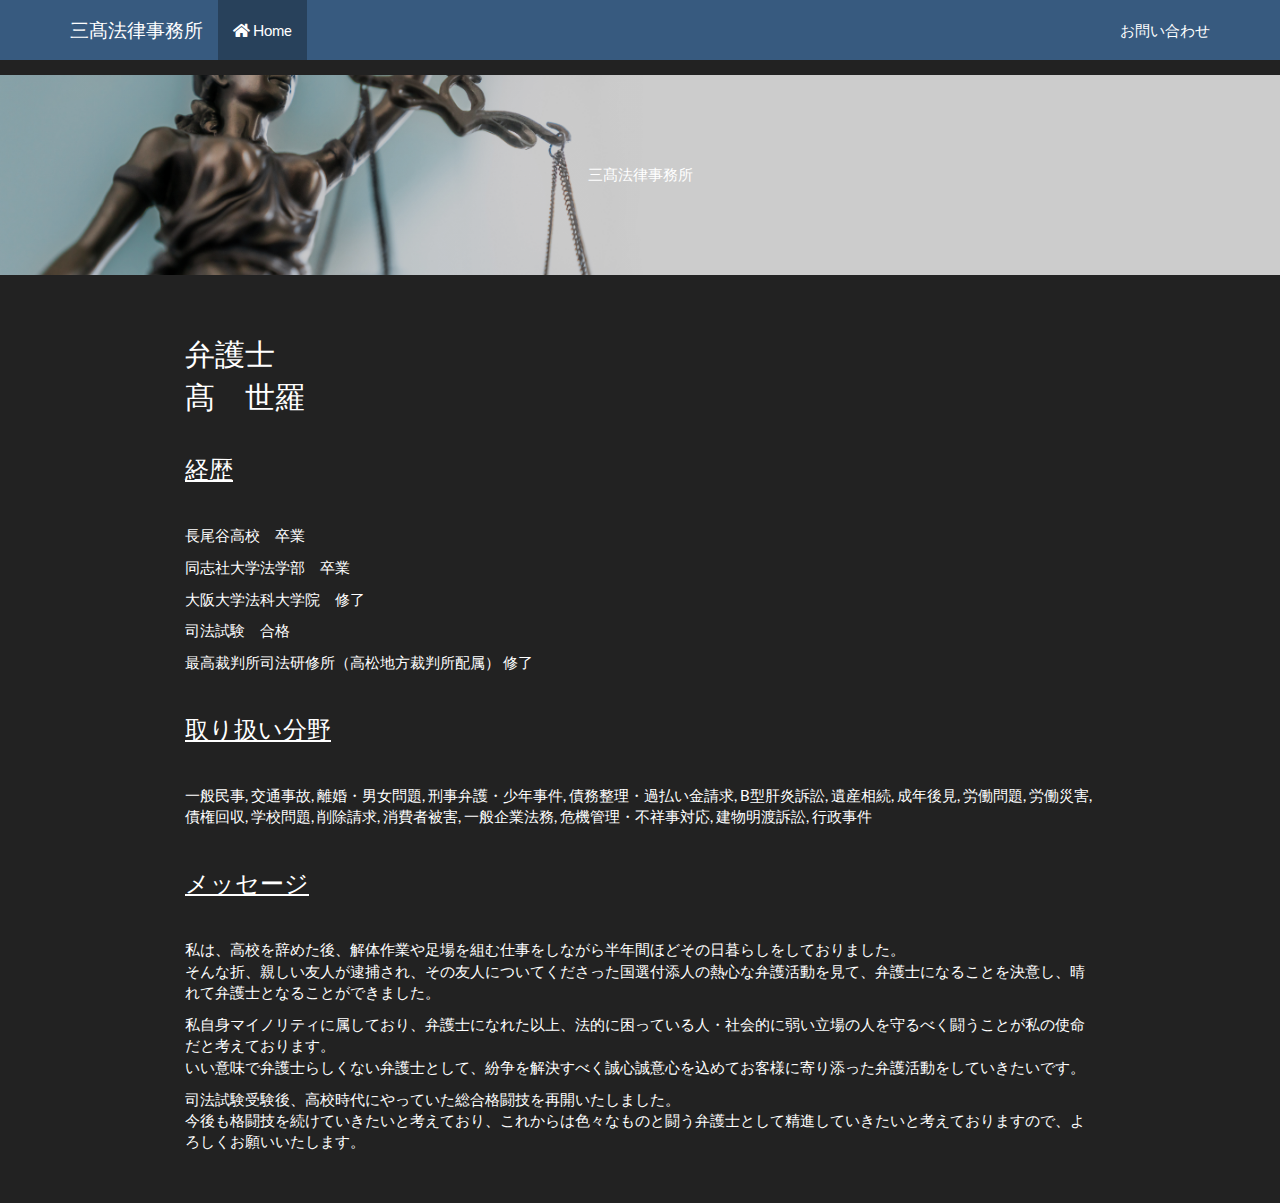
<file: docs/index.html>
<!DOCTYPE html>

<html>

<head>

<meta charset="utf-8" />
<meta name="generator" content="pandoc" />
<meta http-equiv="X-UA-Compatible" content="IE=EDGE" />




<title>index.knit</title>

<script src="site_libs/header-attrs-2.11/header-attrs.js"></script>
<script src="site_libs/jquery-3.6.0/jquery-3.6.0.min.js"></script>
<meta name="viewport" content="width=device-width, initial-scale=1" />
<link href="site_libs/bootstrap-3.3.5/css/darkly.min.css" rel="stylesheet" />
<script src="site_libs/bootstrap-3.3.5/js/bootstrap.min.js"></script>
<script src="site_libs/bootstrap-3.3.5/shim/html5shiv.min.js"></script>
<script src="site_libs/bootstrap-3.3.5/shim/respond.min.js"></script>
<style>h1 {font-size: 34px;}
       h1.title {font-size: 38px;}
       h2 {font-size: 30px;}
       h3 {font-size: 24px;}
       h4 {font-size: 18px;}
       h5 {font-size: 16px;}
       h6 {font-size: 12px;}
       code {color: inherit; background-color: rgba(0, 0, 0, 0.04);}
       pre:not([class]) { background-color: white }</style>
<script src="site_libs/navigation-1.1/tabsets.js"></script>
<link href="site_libs/font-awesome-5.1.0/css/all.css" rel="stylesheet" />
<link href="site_libs/font-awesome-5.1.0/css/v4-shims.css" rel="stylesheet" />
<div class="hero-image"> 
        <div class="image-text">
          <div class="top-text"></div>
            <div class="bottom-text">三髙法律事務所</div>
        </div>
</div>

<style type="text/css">
  code{white-space: pre-wrap;}
  span.smallcaps{font-variant: small-caps;}
  span.underline{text-decoration: underline;}
  div.column{display: inline-block; vertical-align: top; width: 50%;}
  div.hanging-indent{margin-left: 1.5em; text-indent: -1.5em;}
  ul.task-list{list-style: none;}
    </style>






<link rel="stylesheet" href="site_style.css" type="text/css" />



<style type = "text/css">
.main-container {
  max-width: 940px;
  margin-left: auto;
  margin-right: auto;
}
img {
  max-width:100%;
}
.tabbed-pane {
  padding-top: 12px;
}
.html-widget {
  margin-bottom: 20px;
}
button.code-folding-btn:focus {
  outline: none;
}
summary {
  display: list-item;
}
pre code {
  padding: 0;
}
</style>


<style type="text/css">
.dropdown-submenu {
  position: relative;
}
.dropdown-submenu>.dropdown-menu {
  top: 0;
  left: 100%;
  margin-top: -6px;
  margin-left: -1px;
  border-radius: 0 6px 6px 6px;
}
.dropdown-submenu:hover>.dropdown-menu {
  display: block;
}
.dropdown-submenu>a:after {
  display: block;
  content: " ";
  float: right;
  width: 0;
  height: 0;
  border-color: transparent;
  border-style: solid;
  border-width: 5px 0 5px 5px;
  border-left-color: #cccccc;
  margin-top: 5px;
  margin-right: -10px;
}
.dropdown-submenu:hover>a:after {
  border-left-color: #adb5bd;
}
.dropdown-submenu.pull-left {
  float: none;
}
.dropdown-submenu.pull-left>.dropdown-menu {
  left: -100%;
  margin-left: 10px;
  border-radius: 6px 0 6px 6px;
}
</style>

<script type="text/javascript">
// manage active state of menu based on current page
$(document).ready(function () {
  // active menu anchor
  href = window.location.pathname
  href = href.substr(href.lastIndexOf('/') + 1)
  if (href === "")
    href = "index.html";
  var menuAnchor = $('a[href="' + href + '"]');

  // mark it active
  menuAnchor.tab('show');

  // if it's got a parent navbar menu mark it active as well
  menuAnchor.closest('li.dropdown').addClass('active');

  // Navbar adjustments
  var navHeight = $(".navbar").first().height() + 15;
  var style = document.createElement('style');
  var pt = "padding-top: " + navHeight + "px; ";
  var mt = "margin-top: -" + navHeight + "px; ";
  var css = "";
  // offset scroll position for anchor links (for fixed navbar)
  for (var i = 1; i <= 6; i++) {
    css += ".section h" + i + "{ " + pt + mt + "}\n";
  }
  style.innerHTML = "body {" + pt + "padding-bottom: 40px; }\n" + css;
  document.head.appendChild(style);
});
</script>

<!-- tabsets -->

<style type="text/css">
.tabset-dropdown > .nav-tabs {
  display: inline-table;
  max-height: 500px;
  min-height: 44px;
  overflow-y: auto;
  border: 1px solid #ddd;
  border-radius: 4px;
}

.tabset-dropdown > .nav-tabs > li.active:before {
  content: "";
  font-family: 'Glyphicons Halflings';
  display: inline-block;
  padding: 10px;
  border-right: 1px solid #ddd;
}

.tabset-dropdown > .nav-tabs.nav-tabs-open > li.active:before {
  content: "&#xe258;";
  border: none;
}

.tabset-dropdown > .nav-tabs.nav-tabs-open:before {
  content: "";
  font-family: 'Glyphicons Halflings';
  display: inline-block;
  padding: 10px;
  border-right: 1px solid #ddd;
}

.tabset-dropdown > .nav-tabs > li.active {
  display: block;
}

.tabset-dropdown > .nav-tabs > li > a,
.tabset-dropdown > .nav-tabs > li > a:focus,
.tabset-dropdown > .nav-tabs > li > a:hover {
  border: none;
  display: inline-block;
  border-radius: 4px;
  background-color: transparent;
}

.tabset-dropdown > .nav-tabs.nav-tabs-open > li {
  display: block;
  float: none;
}

.tabset-dropdown > .nav-tabs > li {
  display: none;
}
</style>

<!-- code folding -->




</head>

<body>


<div class="container-fluid main-container">




<div class="navbar navbar-default  navbar-fixed-top" role="navigation">
  <div class="container">
    <div class="navbar-header">
      <button type="button" class="navbar-toggle collapsed" data-toggle="collapse" data-target="#navbar">
        <span class="icon-bar"></span>
        <span class="icon-bar"></span>
        <span class="icon-bar"></span>
      </button>
      <a class="navbar-brand" href="index.html">三髙法律事務所</a>
    </div>
    <div id="navbar" class="navbar-collapse collapse">
      <ul class="nav navbar-nav">
        <li>
  <a href="index.html">
    <span class="fa fa-home"></span>
     
    Home
  </a>
</li>
      </ul>
      <ul class="nav navbar-nav navbar-right">
        <li>
  <a href="inquiry.html">お問い合わせ</a>
</li>
      </ul>
    </div><!--/.nav-collapse -->
  </div><!--/.container -->
</div><!--/.navbar -->

<div id="header">




</div>


<!-- Google tag (gtag.js) -->
<head>
<script async src="https://www.googletagmanager.com/gtag/js?id=G-7WHKSS4NSD"></script>
<script>
  window.dataLayer = window.dataLayer || [];
  function gtag(){dataLayer.push(arguments);}
  gtag('js', new Date());

  gtag('config', 'G-7WHKSS4NSD');
</script>
</head>
<!-- Google tag (gtag.js) -->
<p><br></p>
<div id="弁護士" class="section level2">
<h2>弁護士　</h2>
</div>
<div id="髙-世羅" class="section level2">
<h2>髙　世羅</h2>
<p><br></p>
<div id="経歴" class="section level3">
<h3><u>経歴</u></h3>
<p><br></p>
<p>長尾谷高校　卒業</p>
<p>同志社大学法学部　卒業</p>
<p>大阪大学法科大学院　修了</p>
<p>司法試験　合格</p>
<p>最高裁判所司法研修所（高松地方裁判所配属） 修了</p>
<p><br></p>
</div>
<div id="取り扱い分野" class="section level3">
<h3><u>取り扱い分野</u></h3>
<p><br></p>
<p>一般民事, 交通事故, 離婚・男女問題, 刑事弁護・少年事件, 債務整理・過払い金請求, B型肝炎訴訟, 遺産相続, 成年後見, 労働問題, 労働災害, 債権回収, 学校問題, 削除請求, 消費者被害, 一般企業法務, 危機管理・不祥事対応, 建物明渡訴訟, 行政事件</p>
<p><br></p>
</div>
<div id="メッセージ" class="section level3">
<h3><u>メッセージ</u></h3>
<p><br></p>
<p>私は、高校を辞めた後、解体作業や足場を組む仕事をしながら半年間ほどその日暮らしをしておりました。<br />
そんな折、親しい友人が逮捕され、その友人についてくださった国選付添人の熱心な弁護活動を見て、弁護士になることを決意し、晴れて弁護士となることができました。</p>
<p>私自身マイノリティに属しており、弁護士になれた以上、法的に困っている人・社会的に弱い立場の人を守るべく闘うことが私の使命だと考えております。<br />
いい意味で弁護士らしくない弁護士として、紛争を解決すべく誠心誠意心を込めてお客様に寄り添った弁護活動をしていきたいです。</p>
<p>司法試験受験後、高校時代にやっていた総合格闘技を再開いたしました。<br />
今後も格闘技を続けていきたいと考えており、これからは色々なものと闘う弁護士として精進していきたいと考えておりますので、よろしくお願いいたします。</p>
</div>
</div>




</div>

<script>

// add bootstrap table styles to pandoc tables
function bootstrapStylePandocTables() {
  $('tr.odd').parent('tbody').parent('table').addClass('table table-condensed');
}
$(document).ready(function () {
  bootstrapStylePandocTables();
});


</script>

<!-- tabsets -->

<script>
$(document).ready(function () {
  window.buildTabsets("TOC");
});

$(document).ready(function () {
  $('.tabset-dropdown > .nav-tabs > li').click(function () {
    $(this).parent().toggleClass('nav-tabs-open');
  });
});
</script>

<!-- code folding -->


<!-- dynamically load mathjax for compatibility with self-contained -->
<script>
  (function () {
    var script = document.createElement("script");
    script.type = "text/javascript";
    script.src  = "https://mathjax.rstudio.com/latest/MathJax.js?config=TeX-AMS-MML_HTMLorMML";
    document.getElementsByTagName("head")[0].appendChild(script);
  })();
</script>

</body>
</html>
</file>
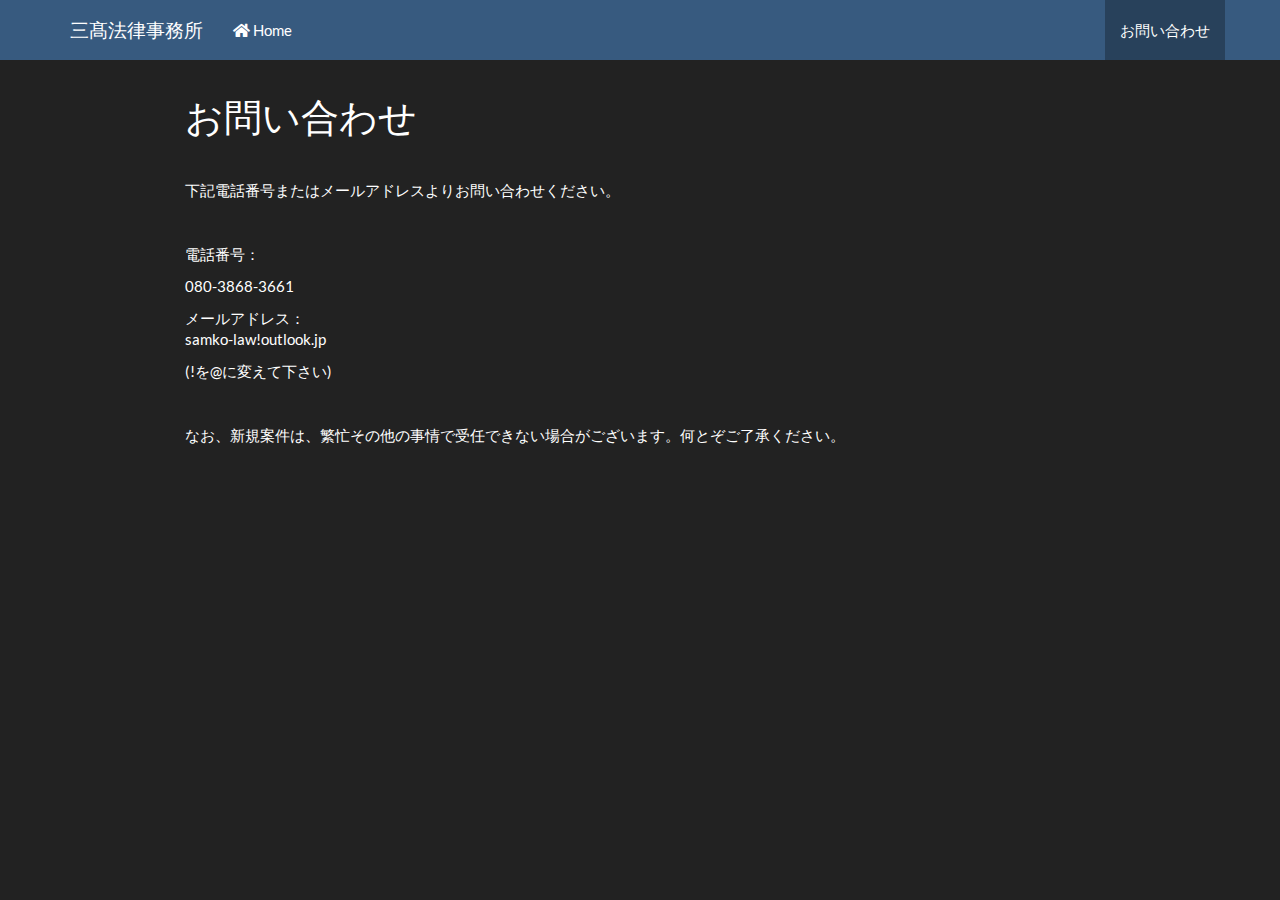
<file: docs/inquiry.html>
<!DOCTYPE html>

<html>

<head>

<meta charset="utf-8" />
<meta name="generator" content="pandoc" />
<meta http-equiv="X-UA-Compatible" content="IE=EDGE" />




<title>お問い合わせ</title>

<script src="site_libs/header-attrs-2.11/header-attrs.js"></script>
<script src="site_libs/jquery-3.6.0/jquery-3.6.0.min.js"></script>
<meta name="viewport" content="width=device-width, initial-scale=1" />
<link href="site_libs/bootstrap-3.3.5/css/darkly.min.css" rel="stylesheet" />
<script src="site_libs/bootstrap-3.3.5/js/bootstrap.min.js"></script>
<script src="site_libs/bootstrap-3.3.5/shim/html5shiv.min.js"></script>
<script src="site_libs/bootstrap-3.3.5/shim/respond.min.js"></script>
<style>h1 {font-size: 34px;}
       h1.title {font-size: 38px;}
       h2 {font-size: 30px;}
       h3 {font-size: 24px;}
       h4 {font-size: 18px;}
       h5 {font-size: 16px;}
       h6 {font-size: 12px;}
       code {color: inherit; background-color: rgba(0, 0, 0, 0.04);}
       pre:not([class]) { background-color: white }</style>
<script src="site_libs/navigation-1.1/tabsets.js"></script>
<link href="site_libs/font-awesome-5.1.0/css/all.css" rel="stylesheet" />
<link href="site_libs/font-awesome-5.1.0/css/v4-shims.css" rel="stylesheet" />

<style type="text/css">
  code{white-space: pre-wrap;}
  span.smallcaps{font-variant: small-caps;}
  span.underline{text-decoration: underline;}
  div.column{display: inline-block; vertical-align: top; width: 50%;}
  div.hanging-indent{margin-left: 1.5em; text-indent: -1.5em;}
  ul.task-list{list-style: none;}
    </style>






<link rel="stylesheet" href="site_style.css" type="text/css" />



<style type = "text/css">
.main-container {
  max-width: 940px;
  margin-left: auto;
  margin-right: auto;
}
img {
  max-width:100%;
}
.tabbed-pane {
  padding-top: 12px;
}
.html-widget {
  margin-bottom: 20px;
}
button.code-folding-btn:focus {
  outline: none;
}
summary {
  display: list-item;
}
pre code {
  padding: 0;
}
</style>


<style type="text/css">
.dropdown-submenu {
  position: relative;
}
.dropdown-submenu>.dropdown-menu {
  top: 0;
  left: 100%;
  margin-top: -6px;
  margin-left: -1px;
  border-radius: 0 6px 6px 6px;
}
.dropdown-submenu:hover>.dropdown-menu {
  display: block;
}
.dropdown-submenu>a:after {
  display: block;
  content: " ";
  float: right;
  width: 0;
  height: 0;
  border-color: transparent;
  border-style: solid;
  border-width: 5px 0 5px 5px;
  border-left-color: #cccccc;
  margin-top: 5px;
  margin-right: -10px;
}
.dropdown-submenu:hover>a:after {
  border-left-color: #adb5bd;
}
.dropdown-submenu.pull-left {
  float: none;
}
.dropdown-submenu.pull-left>.dropdown-menu {
  left: -100%;
  margin-left: 10px;
  border-radius: 6px 0 6px 6px;
}
</style>

<script type="text/javascript">
// manage active state of menu based on current page
$(document).ready(function () {
  // active menu anchor
  href = window.location.pathname
  href = href.substr(href.lastIndexOf('/') + 1)
  if (href === "")
    href = "index.html";
  var menuAnchor = $('a[href="' + href + '"]');

  // mark it active
  menuAnchor.tab('show');

  // if it's got a parent navbar menu mark it active as well
  menuAnchor.closest('li.dropdown').addClass('active');

  // Navbar adjustments
  var navHeight = $(".navbar").first().height() + 15;
  var style = document.createElement('style');
  var pt = "padding-top: " + navHeight + "px; ";
  var mt = "margin-top: -" + navHeight + "px; ";
  var css = "";
  // offset scroll position for anchor links (for fixed navbar)
  for (var i = 1; i <= 6; i++) {
    css += ".section h" + i + "{ " + pt + mt + "}\n";
  }
  style.innerHTML = "body {" + pt + "padding-bottom: 40px; }\n" + css;
  document.head.appendChild(style);
});
</script>

<!-- tabsets -->

<style type="text/css">
.tabset-dropdown > .nav-tabs {
  display: inline-table;
  max-height: 500px;
  min-height: 44px;
  overflow-y: auto;
  border: 1px solid #ddd;
  border-radius: 4px;
}

.tabset-dropdown > .nav-tabs > li.active:before {
  content: "";
  font-family: 'Glyphicons Halflings';
  display: inline-block;
  padding: 10px;
  border-right: 1px solid #ddd;
}

.tabset-dropdown > .nav-tabs.nav-tabs-open > li.active:before {
  content: "&#xe258;";
  border: none;
}

.tabset-dropdown > .nav-tabs.nav-tabs-open:before {
  content: "";
  font-family: 'Glyphicons Halflings';
  display: inline-block;
  padding: 10px;
  border-right: 1px solid #ddd;
}

.tabset-dropdown > .nav-tabs > li.active {
  display: block;
}

.tabset-dropdown > .nav-tabs > li > a,
.tabset-dropdown > .nav-tabs > li > a:focus,
.tabset-dropdown > .nav-tabs > li > a:hover {
  border: none;
  display: inline-block;
  border-radius: 4px;
  background-color: transparent;
}

.tabset-dropdown > .nav-tabs.nav-tabs-open > li {
  display: block;
  float: none;
}

.tabset-dropdown > .nav-tabs > li {
  display: none;
}
</style>

<!-- code folding -->




</head>

<body>


<div class="container-fluid main-container">




<div class="navbar navbar-default  navbar-fixed-top" role="navigation">
  <div class="container">
    <div class="navbar-header">
      <button type="button" class="navbar-toggle collapsed" data-toggle="collapse" data-target="#navbar">
        <span class="icon-bar"></span>
        <span class="icon-bar"></span>
        <span class="icon-bar"></span>
      </button>
      <a class="navbar-brand" href="index.html">三髙法律事務所</a>
    </div>
    <div id="navbar" class="navbar-collapse collapse">
      <ul class="nav navbar-nav">
        <li>
  <a href="index.html">
    <span class="fa fa-home"></span>
     
    Home
  </a>
</li>
      </ul>
      <ul class="nav navbar-nav navbar-right">
        <li>
  <a href="inquiry.html">お問い合わせ</a>
</li>
      </ul>
    </div><!--/.nav-collapse -->
  </div><!--/.container -->
</div><!--/.navbar -->

<div id="header">



<h1 class="title toc-ignore">お問い合わせ</h1>

</div>


<p><br></p>
<p>下記電話番号またはメールアドレスよりお問い合わせください。</p>
<p><br></p>
<p>電話番号：</p>
<p>080-3868-3661</p>
<p>メールアドレス：<br />
samko-law!outlook.jp</p>
<p>(!を@に変えて下さい)</p>
<p><br></p>
<p>なお、新規案件は、繁忙その他の事情で受任できない場合がございます。何とぞご了承ください。</p>




</div>

<script>

// add bootstrap table styles to pandoc tables
function bootstrapStylePandocTables() {
  $('tr.odd').parent('tbody').parent('table').addClass('table table-condensed');
}
$(document).ready(function () {
  bootstrapStylePandocTables();
});


</script>

<!-- tabsets -->

<script>
$(document).ready(function () {
  window.buildTabsets("TOC");
});

$(document).ready(function () {
  $('.tabset-dropdown > .nav-tabs > li').click(function () {
    $(this).parent().toggleClass('nav-tabs-open');
  });
});
</script>

<!-- code folding -->


<!-- dynamically load mathjax for compatibility with self-contained -->
<script>
  (function () {
    var script = document.createElement("script");
    script.type = "text/javascript";
    script.src  = "https://mathjax.rstudio.com/latest/MathJax.js?config=TeX-AMS-MML_HTMLorMML";
    document.getElementsByTagName("head")[0].appendChild(script);
  })();
</script>

</body>
</html>
</file>
<file: docs/site_style.css>
/* Add a black background color to the top navigation */
.topnav {
  background-color: #333;
  overflow: hidden;
}

/* Style the links inside the navigation bar */
.topnav a {
  float: left;
  color: #f2f2f2;
  text-align: center;
  padding: 14px 16px;
  text-decoration: none;
  font-size: 17px;
}

/* Change the color of links on hover */
.topnav a:hover {
  background-color: #ddd;
  color: black;
}

/* Add a color to the active/current link */
.topnav a.active {
  background-color: #4CAF50;
  color: black;
}

/* Hide the link that should open and close the topnav on small screens */
.topnav .icon {
  display: none;
}

/* Style the content */
.content {
  margin-left: 75px;
  margin-right: 75px;
  padding: 20px;
}

/* Style the footer */
.footer {
  background-color: #333;
  color: white;
  padding: 10px;
  text-align: center;
}

/* Responsive layout - when the screen is less than 750px wide, make the two columns stack on top of each other instead of next to each other */
@media screen and (max-width: 750px) {
  .topnav a, .content, .footer {
    width: 100%;
    float: none;
  }

  /* Show the link that should open and close the topnav on small screens */
  .topnav .icon {
    display: block;
  }
}

.hero-image {
    position: relative;
    margin-bottom: 2em;
    background-image: linear-gradient( rgba(0,0,0,.2), rgba(0,0,0,.2) ), url(cover_image.jpeg); 
    height: 200px;
    background-size: cover;
    background-color: #141c25f2;
    background-position: center center;
    display: flex;     justify-content: center;
    align-items: center;
}
</file>
<file: docs/site_libs/bootstrap-3.3.5/css/darkly.min.css>
@font-face {
  font-family: 'Lato';
  font-style: normal;
  font-weight: 400;
  src: url(fonts/Lato.ttf) format('truetype');
}
@font-face {
  font-family: 'Lato';
  font-style: normal;
  font-weight: 700;
  src: url(fonts/LatoBold.ttf) format('truetype');
}
@font-face {
  font-family: 'Lato';
  font-style: italic;
  font-weight: 400;
  src: url(fonts/LatoItalic.ttf) format('truetype');
}

/*!
 * bootswatch v3.3.7
 * Homepage: http://bootswatch.com
 * Copyright 2012-2016 Thomas Park
 * Licensed under MIT
 * Based on Bootstrap
*//*!
 * Bootstrap v3.3.7 (http://getbootstrap.com)
 * Copyright 2011-2016 Twitter, Inc.
 * Licensed under MIT (https://github.com/twbs/bootstrap/blob/master/LICENSE)
 *//*! normalize.css v3.0.3 | MIT License | github.com/necolas/normalize.css */html{font-family:sans-serif;-ms-text-size-adjust:100%;-webkit-text-size-adjust:100%}body{margin:0}article,aside,details,figcaption,figure,footer,header,hgroup,main,menu,nav,section,summary{display:block}audio,canvas,progress,video{display:inline-block;vertical-align:baseline}audio:not([controls]){display:none;height:0}[hidden],template{display:none}a{background-color:transparent}a:active,a:hover{outline:0}abbr[title]{border-bottom:1px dotted}b,strong{font-weight:bold}dfn{font-style:italic}h1{font-size:2em;margin:0.67em 0}mark{background:#ff0;color:#000}small{font-size:80%}sub,sup{font-size:75%;line-height:0;position:relative;vertical-align:baseline}sup{top:-0.5em}sub{bottom:-0.25em}img{border:0}svg:not(:root){overflow:hidden}figure{margin:1em 40px}hr{-webkit-box-sizing:content-box;-moz-box-sizing:content-box;box-sizing:content-box;height:0}pre{overflow:auto}code,kbd,pre,samp{font-family:monospace, monospace;font-size:1em}button,input,optgroup,select,textarea{color:inherit;font:inherit;margin:0}button{overflow:visible}button,select{text-transform:none}button,html input[type="button"],input[type="reset"],input[type="submit"]{-webkit-appearance:button;cursor:pointer}button[disabled],html input[disabled]{cursor:default}button::-moz-focus-inner,input::-moz-focus-inner{border:0;padding:0}input{line-height:normal}input[type="checkbox"],input[type="radio"]{-webkit-box-sizing:border-box;-moz-box-sizing:border-box;box-sizing:border-box;padding:0}input[type="number"]::-webkit-inner-spin-button,input[type="number"]::-webkit-outer-spin-button{height:auto}input[type="search"]{-webkit-appearance:textfield;-webkit-box-sizing:content-box;-moz-box-sizing:content-box;box-sizing:content-box}input[type="search"]::-webkit-search-cancel-button,input[type="search"]::-webkit-search-decoration{-webkit-appearance:none}fieldset{border:1px solid #c0c0c0;margin:0 2px;padding:0.35em 0.625em 0.75em}legend{border:0;padding:0}textarea{overflow:auto}optgroup{font-weight:bold}table{border-collapse:collapse;border-spacing:0}td,th{padding:0}/*! Source: https://github.com/h5bp/html5-boilerplate/blob/master/src/css/main.css */@media print{*,*:before,*:after{background:transparent !important;color:#000 !important;-webkit-box-shadow:none !important;box-shadow:none !important;text-shadow:none !important}a,a:visited{text-decoration:underline}a[href]:after{content:" (" attr(href) ")"}abbr[title]:after{content:" (" attr(title) ")"}a[href^="#"]:after,a[href^="javascript:"]:after{content:""}pre,blockquote{border:1px solid #999;page-break-inside:avoid}thead{display:table-header-group}tr,img{page-break-inside:avoid}img{max-width:100% !important}p,h2,h3{orphans:3;widows:3}h2,h3{page-break-after:avoid}.navbar{display:none}.btn>.caret,.dropup>.btn>.caret{border-top-color:#000 !important}.label{border:1px solid #000}.table{border-collapse:collapse !important}.table td,.table th{background-color:#fff !important}.table-bordered th,.table-bordered td{border:1px solid #ddd !important}}@font-face{font-family:'Glyphicons Halflings';src:url('../fonts/glyphicons-halflings-regular.eot');src:url('../fonts/glyphicons-halflings-regular.eot?#iefix') format('embedded-opentype'),url('../fonts/glyphicons-halflings-regular.woff2') format('woff2'),url('../fonts/glyphicons-halflings-regular.woff') format('woff'),url('../fonts/glyphicons-halflings-regular.ttf') format('truetype'),url('../fonts/glyphicons-halflings-regular.svg#glyphicons_halflingsregular') format('svg')}.glyphicon{position:relative;top:1px;display:inline-block;font-family:'Glyphicons Halflings';font-style:normal;font-weight:normal;line-height:1;-webkit-font-smoothing:antialiased;-moz-osx-font-smoothing:grayscale}.glyphicon-asterisk:before{content:"\002a"}.glyphicon-plus:before{content:"\002b"}.glyphicon-euro:before,.glyphicon-eur:before{content:"\20ac"}.glyphicon-minus:before{content:"\2212"}.glyphicon-cloud:before{content:"\2601"}.glyphicon-envelope:before{content:"\2709"}.glyphicon-pencil:before{content:"\270f"}.glyphicon-glass:before{content:"\e001"}.glyphicon-music:before{content:"\e002"}.glyphicon-search:before{content:"\e003"}.glyphicon-heart:before{content:"\e005"}.glyphicon-star:before{content:"\e006"}.glyphicon-star-empty:before{content:"\e007"}.glyphicon-user:before{content:"\e008"}.glyphicon-film:before{content:"\e009"}.glyphicon-th-large:before{content:"\e010"}.glyphicon-th:before{content:"\e011"}.glyphicon-th-list:before{content:"\e012"}.glyphicon-ok:before{content:"\e013"}.glyphicon-remove:before{content:"\e014"}.glyphicon-zoom-in:before{content:"\e015"}.glyphicon-zoom-out:before{content:"\e016"}.glyphicon-off:before{content:"\e017"}.glyphicon-signal:before{content:"\e018"}.glyphicon-cog:before{content:"\e019"}.glyphicon-trash:before{content:"\e020"}.glyphicon-home:before{content:"\e021"}.glyphicon-file:before{content:"\e022"}.glyphicon-time:before{content:"\e023"}.glyphicon-road:before{content:"\e024"}.glyphicon-download-alt:before{content:"\e025"}.glyphicon-download:before{content:"\e026"}.glyphicon-upload:before{content:"\e027"}.glyphicon-inbox:before{content:"\e028"}.glyphicon-play-circle:before{content:"\e029"}.glyphicon-repeat:before{content:"\e030"}.glyphicon-refresh:before{content:"\e031"}.glyphicon-list-alt:before{content:"\e032"}.glyphicon-lock:before{content:"\e033"}.glyphicon-flag:before{content:"\e034"}.glyphicon-headphones:before{content:"\e035"}.glyphicon-volume-off:before{content:"\e036"}.glyphicon-volume-down:before{content:"\e037"}.glyphicon-volume-up:before{content:"\e038"}.glyphicon-qrcode:before{content:"\e039"}.glyphicon-barcode:before{content:"\e040"}.glyphicon-tag:before{content:"\e041"}.glyphicon-tags:before{content:"\e042"}.glyphicon-book:before{content:"\e043"}.glyphicon-bookmark:before{content:"\e044"}.glyphicon-print:before{content:"\e045"}.glyphicon-camera:before{content:"\e046"}.glyphicon-font:before{content:"\e047"}.glyphicon-bold:before{content:"\e048"}.glyphicon-italic:before{content:"\e049"}.glyphicon-text-height:before{content:"\e050"}.glyphicon-text-width:before{content:"\e051"}.glyphicon-align-left:before{content:"\e052"}.glyphicon-align-center:before{content:"\e053"}.glyphicon-align-right:before{content:"\e054"}.glyphicon-align-justify:before{content:"\e055"}.glyphicon-list:before{content:"\e056"}.glyphicon-indent-left:before{content:"\e057"}.glyphicon-indent-right:before{content:"\e058"}.glyphicon-facetime-video:before{content:"\e059"}.glyphicon-picture:before{content:"\e060"}.glyphicon-map-marker:before{content:"\e062"}.glyphicon-adjust:before{content:"\e063"}.glyphicon-tint:before{content:"\e064"}.glyphicon-edit:before{content:"\e065"}.glyphicon-share:before{content:"\e066"}.glyphicon-check:before{content:"\e067"}.glyphicon-move:before{content:"\e068"}.glyphicon-step-backward:before{content:"\e069"}.glyphicon-fast-backward:before{content:"\e070"}.glyphicon-backward:before{content:"\e071"}.glyphicon-play:before{content:"\e072"}.glyphicon-pause:before{content:"\e073"}.glyphicon-stop:before{content:"\e074"}.glyphicon-forward:before{content:"\e075"}.glyphicon-fast-forward:before{content:"\e076"}.glyphicon-step-forward:before{content:"\e077"}.glyphicon-eject:before{content:"\e078"}.glyphicon-chevron-left:before{content:"\e079"}.glyphicon-chevron-right:before{content:"\e080"}.glyphicon-plus-sign:before{content:"\e081"}.glyphicon-minus-sign:before{content:"\e082"}.glyphicon-remove-sign:before{content:"\e083"}.glyphicon-ok-sign:before{content:"\e084"}.glyphicon-question-sign:before{content:"\e085"}.glyphicon-info-sign:before{content:"\e086"}.glyphicon-screenshot:before{content:"\e087"}.glyphicon-remove-circle:before{content:"\e088"}.glyphicon-ok-circle:before{content:"\e089"}.glyphicon-ban-circle:before{content:"\e090"}.glyphicon-arrow-left:before{content:"\e091"}.glyphicon-arrow-right:before{content:"\e092"}.glyphicon-arrow-up:before{content:"\e093"}.glyphicon-arrow-down:before{content:"\e094"}.glyphicon-share-alt:before{content:"\e095"}.glyphicon-resize-full:before{content:"\e096"}.glyphicon-resize-small:before{content:"\e097"}.glyphicon-exclamation-sign:before{content:"\e101"}.glyphicon-gift:before{content:"\e102"}.glyphicon-leaf:before{content:"\e103"}.glyphicon-fire:before{content:"\e104"}.glyphicon-eye-open:before{content:"\e105"}.glyphicon-eye-close:before{content:"\e106"}.glyphicon-warning-sign:before{content:"\e107"}.glyphicon-plane:before{content:"\e108"}.glyphicon-calendar:before{content:"\e109"}.glyphicon-random:before{content:"\e110"}.glyphicon-comment:before{content:"\e111"}.glyphicon-magnet:before{content:"\e112"}.glyphicon-chevron-up:before{content:"\e113"}.glyphicon-chevron-down:before{content:"\e114"}.glyphicon-retweet:before{content:"\e115"}.glyphicon-shopping-cart:before{content:"\e116"}.glyphicon-folder-close:before{content:"\e117"}.glyphicon-folder-open:before{content:"\e118"}.glyphicon-resize-vertical:before{content:"\e119"}.glyphicon-resize-horizontal:before{content:"\e120"}.glyphicon-hdd:before{content:"\e121"}.glyphicon-bullhorn:before{content:"\e122"}.glyphicon-bell:before{content:"\e123"}.glyphicon-certificate:before{content:"\e124"}.glyphicon-thumbs-up:before{content:"\e125"}.glyphicon-thumbs-down:before{content:"\e126"}.glyphicon-hand-right:before{content:"\e127"}.glyphicon-hand-left:before{content:"\e128"}.glyphicon-hand-up:before{content:"\e129"}.glyphicon-hand-down:before{content:"\e130"}.glyphicon-circle-arrow-right:before{content:"\e131"}.glyphicon-circle-arrow-left:before{content:"\e132"}.glyphicon-circle-arrow-up:before{content:"\e133"}.glyphicon-circle-arrow-down:before{content:"\e134"}.glyphicon-globe:before{content:"\e135"}.glyphicon-wrench:before{content:"\e136"}.glyphicon-tasks:before{content:"\e137"}.glyphicon-filter:before{content:"\e138"}.glyphicon-briefcase:before{content:"\e139"}.glyphicon-fullscreen:before{content:"\e140"}.glyphicon-dashboard:before{content:"\e141"}.glyphicon-paperclip:before{content:"\e142"}.glyphicon-heart-empty:before{content:"\e143"}.glyphicon-link:before{content:"\e144"}.glyphicon-phone:before{content:"\e145"}.glyphicon-pushpin:before{content:"\e146"}.glyphicon-usd:before{content:"\e148"}.glyphicon-gbp:before{content:"\e149"}.glyphicon-sort:before{content:"\e150"}.glyphicon-sort-by-alphabet:before{content:"\e151"}.glyphicon-sort-by-alphabet-alt:before{content:"\e152"}.glyphicon-sort-by-order:before{content:"\e153"}.glyphicon-sort-by-order-alt:before{content:"\e154"}.glyphicon-sort-by-attributes:before{content:"\e155"}.glyphicon-sort-by-attributes-alt:before{content:"\e156"}.glyphicon-unchecked:before{content:"\e157"}.glyphicon-expand:before{content:"\e158"}.glyphicon-collapse-down:before{content:"\e159"}.glyphicon-collapse-up:before{content:"\e160"}.glyphicon-log-in:before{content:"\e161"}.glyphicon-flash:before{content:"\e162"}.glyphicon-log-out:before{content:"\e163"}.glyphicon-new-window:before{content:"\e164"}.glyphicon-record:before{content:"\e165"}.glyphicon-save:before{content:"\e166"}.glyphicon-open:before{content:"\e167"}.glyphicon-saved:before{content:"\e168"}.glyphicon-import:before{content:"\e169"}.glyphicon-export:before{content:"\e170"}.glyphicon-send:before{content:"\e171"}.glyphicon-floppy-disk:before{content:"\e172"}.glyphicon-floppy-saved:before{content:"\e173"}.glyphicon-floppy-remove:before{content:"\e174"}.glyphicon-floppy-save:before{content:"\e175"}.glyphicon-floppy-open:before{content:"\e176"}.glyphicon-credit-card:before{content:"\e177"}.glyphicon-transfer:before{content:"\e178"}.glyphicon-cutlery:before{content:"\e179"}.glyphicon-header:before{content:"\e180"}.glyphicon-compressed:before{content:"\e181"}.glyphicon-earphone:before{content:"\e182"}.glyphicon-phone-alt:before{content:"\e183"}.glyphicon-tower:before{content:"\e184"}.glyphicon-stats:before{content:"\e185"}.glyphicon-sd-video:before{content:"\e186"}.glyphicon-hd-video:before{content:"\e187"}.glyphicon-subtitles:before{content:"\e188"}.glyphicon-sound-stereo:before{content:"\e189"}.glyphicon-sound-dolby:before{content:"\e190"}.glyphicon-sound-5-1:before{content:"\e191"}.glyphicon-sound-6-1:before{content:"\e192"}.glyphicon-sound-7-1:before{content:"\e193"}.glyphicon-copyright-mark:before{content:"\e194"}.glyphicon-registration-mark:before{content:"\e195"}.glyphicon-cloud-download:before{content:"\e197"}.glyphicon-cloud-upload:before{content:"\e198"}.glyphicon-tree-conifer:before{content:"\e199"}.glyphicon-tree-deciduous:before{content:"\e200"}.glyphicon-cd:before{content:"\e201"}.glyphicon-save-file:before{content:"\e202"}.glyphicon-open-file:before{content:"\e203"}.glyphicon-level-up:before{content:"\e204"}.glyphicon-copy:before{content:"\e205"}.glyphicon-paste:before{content:"\e206"}.glyphicon-alert:before{content:"\e209"}.glyphicon-equalizer:before{content:"\e210"}.glyphicon-king:before{content:"\e211"}.glyphicon-queen:before{content:"\e212"}.glyphicon-pawn:before{content:"\e213"}.glyphicon-bishop:before{content:"\e214"}.glyphicon-knight:before{content:"\e215"}.glyphicon-baby-formula:before{content:"\e216"}.glyphicon-tent:before{content:"\26fa"}.glyphicon-blackboard:before{content:"\e218"}.glyphicon-bed:before{content:"\e219"}.glyphicon-apple:before{content:"\f8ff"}.glyphicon-erase:before{content:"\e221"}.glyphicon-hourglass:before{content:"\231b"}.glyphicon-lamp:before{content:"\e223"}.glyphicon-duplicate:before{content:"\e224"}.glyphicon-piggy-bank:before{content:"\e225"}.glyphicon-scissors:before{content:"\e226"}.glyphicon-bitcoin:before{content:"\e227"}.glyphicon-btc:before{content:"\e227"}.glyphicon-xbt:before{content:"\e227"}.glyphicon-yen:before{content:"\00a5"}.glyphicon-jpy:before{content:"\00a5"}.glyphicon-ruble:before{content:"\20bd"}.glyphicon-rub:before{content:"\20bd"}.glyphicon-scale:before{content:"\e230"}.glyphicon-ice-lolly:before{content:"\e231"}.glyphicon-ice-lolly-tasted:before{content:"\e232"}.glyphicon-education:before{content:"\e233"}.glyphicon-option-horizontal:before{content:"\e234"}.glyphicon-option-vertical:before{content:"\e235"}.glyphicon-menu-hamburger:before{content:"\e236"}.glyphicon-modal-window:before{content:"\e237"}.glyphicon-oil:before{content:"\e238"}.glyphicon-grain:before{content:"\e239"}.glyphicon-sunglasses:before{content:"\e240"}.glyphicon-text-size:before{content:"\e241"}.glyphicon-text-color:before{content:"\e242"}.glyphicon-text-background:before{content:"\e243"}.glyphicon-object-align-top:before{content:"\e244"}.glyphicon-object-align-bottom:before{content:"\e245"}.glyphicon-object-align-horizontal:before{content:"\e246"}.glyphicon-object-align-left:before{content:"\e247"}.glyphicon-object-align-vertical:before{content:"\e248"}.glyphicon-object-align-right:before{content:"\e249"}.glyphicon-triangle-right:before{content:"\e250"}.glyphicon-triangle-left:before{content:"\e251"}.glyphicon-triangle-bottom:before{content:"\e252"}.glyphicon-triangle-top:before{content:"\e253"}.glyphicon-console:before{content:"\e254"}.glyphicon-superscript:before{content:"\e255"}.glyphicon-subscript:before{content:"\e256"}.glyphicon-menu-left:before{content:"\e257"}.glyphicon-menu-right:before{content:"\e258"}.glyphicon-menu-down:before{content:"\e259"}.glyphicon-menu-up:before{content:"\e260"}*{-webkit-box-sizing:border-box;-moz-box-sizing:border-box;box-sizing:border-box}*:before,*:after{-webkit-box-sizing:border-box;-moz-box-sizing:border-box;box-sizing:border-box}html{font-size:10px;-webkit-tap-highlight-color:rgba(0,0,0,0)}body{font-family:"Lato","Helvetica Neue",Helvetica,Arial,sans-serif;font-size:15px;line-height:1.42857143;color:#ffffff;background-color:#222222}input,button,select,textarea{font-family:inherit;font-size:inherit;line-height:inherit}a{color:#0ce3ac;text-decoration:none}a:hover,a:focus{color:#0ce3ac;text-decoration:underline}a:focus{outline:5px auto -webkit-focus-ring-color;outline-offset:-2px}figure{margin:0}img{vertical-align:middle}.img-responsive,.thumbnail>img,.thumbnail a>img,.carousel-inner>.item>img,.carousel-inner>.item>a>img{display:block;max-width:100%;height:auto}.img-rounded{border-radius:6px}.img-thumbnail{padding:2px;line-height:1.42857143;background-color:#222222;border:1px solid #464545;border-radius:4px;-webkit-transition:all .2s ease-in-out;-o-transition:all .2s ease-in-out;transition:all .2s ease-in-out;display:inline-block;max-width:100%;height:auto}.img-circle{border-radius:50%}hr{margin-top:21px;margin-bottom:21px;border:0;border-top:1px solid #464545}.sr-only{position:absolute;width:1px;height:1px;margin:-1px;padding:0;overflow:hidden;clip:rect(0, 0, 0, 0);border:0}.sr-only-focusable:active,.sr-only-focusable:focus{position:static;width:auto;height:auto;margin:0;overflow:visible;clip:auto}[role="button"]{cursor:pointer}h1,h2,h3,h4,h5,h6,.h1,.h2,.h3,.h4,.h5,.h6{font-family:"Lato","Helvetica Neue",Helvetica,Arial,sans-serif;font-weight:400;line-height:1.1;color:inherit}h1 small,h2 small,h3 small,h4 small,h5 small,h6 small,.h1 small,.h2 small,.h3 small,.h4 small,.h5 small,.h6 small,h1 .small,h2 .small,h3 .small,h4 .small,h5 .small,h6 .small,.h1 .small,.h2 .small,.h3 .small,.h4 .small,.h5 .small,.h6 .small{font-weight:normal;line-height:1;color:#999999}h1,.h1,h2,.h2,h3,.h3{margin-top:21px;margin-bottom:10.5px}h1 small,.h1 small,h2 small,.h2 small,h3 small,.h3 small,h1 .small,.h1 .small,h2 .small,.h2 .small,h3 .small,.h3 .small{font-size:65%}h4,.h4,h5,.h5,h6,.h6{margin-top:10.5px;margin-bottom:10.5px}h4 small,.h4 small,h5 small,.h5 small,h6 small,.h6 small,h4 .small,.h4 .small,h5 .small,.h5 .small,h6 .small,.h6 .small{font-size:75%}h1,.h1{font-size:39px}h2,.h2{font-size:32px}h3,.h3{font-size:26px}h4,.h4{font-size:19px}h5,.h5{font-size:15px}h6,.h6{font-size:13px}p{margin:0 0 10.5px}.lead{margin-bottom:21px;font-size:17px;font-weight:300;line-height:1.4}@media (min-width:768px){.lead{font-size:22.5px}}small,.small{font-size:86%}mark,.mark{background-color:#f39c12;padding:.2em}.text-left{text-align:left}.text-right{text-align:right}.text-center{text-align:center}.text-justify{text-align:justify}.text-nowrap{white-space:nowrap}.text-lowercase{text-transform:lowercase}.text-uppercase{text-transform:uppercase}.text-capitalize{text-transform:capitalize}.text-muted{color:#999999}.text-primary{color:#375a7f}a.text-primary:hover,a.text-primary:focus{color:#28415b}.text-success{color:#ffffff}a.text-success:hover,a.text-success:focus{color:#e6e6e6}.text-info{color:#ffffff}a.text-info:hover,a.text-info:focus{color:#e6e6e6}.text-warning{color:#ffffff}a.text-warning:hover,a.text-warning:focus{color:#e6e6e6}.text-danger{color:#ffffff}a.text-danger:hover,a.text-danger:focus{color:#e6e6e6}.bg-primary{color:#fff;background-color:#375a7f}a.bg-primary:hover,a.bg-primary:focus{background-color:#28415b}.bg-success{background-color:#00bc8c}a.bg-success:hover,a.bg-success:focus{background-color:#008966}.bg-info{background-color:#3498db}a.bg-info:hover,a.bg-info:focus{background-color:#217dbb}.bg-warning{background-color:#f39c12}a.bg-warning:hover,a.bg-warning:focus{background-color:#c87f0a}.bg-danger{background-color:#e74c3c}a.bg-danger:hover,a.bg-danger:focus{background-color:#d62c1a}.page-header{padding-bottom:9.5px;margin:42px 0 21px;border-bottom:1px solid transparent}ul,ol{margin-top:0;margin-bottom:10.5px}ul ul,ol ul,ul ol,ol ol{margin-bottom:0}.list-unstyled{padding-left:0;list-style:none}.list-inline{padding-left:0;list-style:none;margin-left:-5px}.list-inline>li{display:inline-block;padding-left:5px;padding-right:5px}dl{margin-top:0;margin-bottom:21px}dt,dd{line-height:1.42857143}dt{font-weight:bold}dd{margin-left:0}@media (min-width:768px){.dl-horizontal dt{float:left;width:160px;clear:left;text-align:right;overflow:hidden;text-overflow:ellipsis;white-space:nowrap}.dl-horizontal dd{margin-left:180px}}abbr[title],abbr[data-original-title]{cursor:help;border-bottom:1px dotted #999999}.initialism{font-size:90%;text-transform:uppercase}blockquote{padding:10.5px 21px;margin:0 0 21px;font-size:18.75px;border-left:5px solid #464545}blockquote p:last-child,blockquote ul:last-child,blockquote ol:last-child{margin-bottom:0}blockquote footer,blockquote small,blockquote .small{display:block;font-size:80%;line-height:1.42857143;color:#999999}blockquote footer:before,blockquote small:before,blockquote .small:before{content:'\2014 \00A0'}.blockquote-reverse,blockquote.pull-right{padding-right:15px;padding-left:0;border-right:5px solid #464545;border-left:0;text-align:right}.blockquote-reverse footer:before,blockquote.pull-right footer:before,.blockquote-reverse small:before,blockquote.pull-right small:before,.blockquote-reverse .small:before,blockquote.pull-right .small:before{content:''}.blockquote-reverse footer:after,blockquote.pull-right footer:after,.blockquote-reverse small:after,blockquote.pull-right small:after,.blockquote-reverse .small:after,blockquote.pull-right .small:after{content:'\00A0 \2014'}address{margin-bottom:21px;font-style:normal;line-height:1.42857143}code,kbd,pre,samp{font-family:Menlo,Monaco,Consolas,"Courier New",monospace}code{padding:2px 4px;font-size:90%;color:#c7254e;background-color:#f9f2f4;border-radius:4px}kbd{padding:2px 4px;font-size:90%;color:#ffffff;background-color:#333333;border-radius:3px;-webkit-box-shadow:inset 0 -1px 0 rgba(0,0,0,0.25);box-shadow:inset 0 -1px 0 rgba(0,0,0,0.25)}kbd kbd{padding:0;font-size:100%;font-weight:bold;-webkit-box-shadow:none;box-shadow:none}pre{display:block;padding:10px;margin:0 0 10.5px;font-size:14px;line-height:1.42857143;word-break:break-all;word-wrap:break-word;color:#303030;background-color:#ebebeb;border:1px solid #cccccc;border-radius:4px}pre code{padding:0;font-size:inherit;color:inherit;white-space:pre-wrap;background-color:transparent;border-radius:0}.pre-scrollable{max-height:340px;overflow-y:scroll}.container{margin-right:auto;margin-left:auto;padding-left:15px;padding-right:15px}@media (min-width:768px){.container{width:750px}}@media (min-width:992px){.container{width:970px}}@media (min-width:1200px){.container{width:1170px}}.container-fluid{margin-right:auto;margin-left:auto;padding-left:15px;padding-right:15px}.row{margin-left:-15px;margin-right:-15px}.col-xs-1,.col-sm-1,.col-md-1,.col-lg-1,.col-xs-2,.col-sm-2,.col-md-2,.col-lg-2,.col-xs-3,.col-sm-3,.col-md-3,.col-lg-3,.col-xs-4,.col-sm-4,.col-md-4,.col-lg-4,.col-xs-5,.col-sm-5,.col-md-5,.col-lg-5,.col-xs-6,.col-sm-6,.col-md-6,.col-lg-6,.col-xs-7,.col-sm-7,.col-md-7,.col-lg-7,.col-xs-8,.col-sm-8,.col-md-8,.col-lg-8,.col-xs-9,.col-sm-9,.col-md-9,.col-lg-9,.col-xs-10,.col-sm-10,.col-md-10,.col-lg-10,.col-xs-11,.col-sm-11,.col-md-11,.col-lg-11,.col-xs-12,.col-sm-12,.col-md-12,.col-lg-12{position:relative;min-height:1px;padding-left:15px;padding-right:15px}.col-xs-1,.col-xs-2,.col-xs-3,.col-xs-4,.col-xs-5,.col-xs-6,.col-xs-7,.col-xs-8,.col-xs-9,.col-xs-10,.col-xs-11,.col-xs-12{float:left}.col-xs-12{width:100%}.col-xs-11{width:91.66666667%}.col-xs-10{width:83.33333333%}.col-xs-9{width:75%}.col-xs-8{width:66.66666667%}.col-xs-7{width:58.33333333%}.col-xs-6{width:50%}.col-xs-5{width:41.66666667%}.col-xs-4{width:33.33333333%}.col-xs-3{width:25%}.col-xs-2{width:16.66666667%}.col-xs-1{width:8.33333333%}.col-xs-pull-12{right:100%}.col-xs-pull-11{right:91.66666667%}.col-xs-pull-10{right:83.33333333%}.col-xs-pull-9{right:75%}.col-xs-pull-8{right:66.66666667%}.col-xs-pull-7{right:58.33333333%}.col-xs-pull-6{right:50%}.col-xs-pull-5{right:41.66666667%}.col-xs-pull-4{right:33.33333333%}.col-xs-pull-3{right:25%}.col-xs-pull-2{right:16.66666667%}.col-xs-pull-1{right:8.33333333%}.col-xs-pull-0{right:auto}.col-xs-push-12{left:100%}.col-xs-push-11{left:91.66666667%}.col-xs-push-10{left:83.33333333%}.col-xs-push-9{left:75%}.col-xs-push-8{left:66.66666667%}.col-xs-push-7{left:58.33333333%}.col-xs-push-6{left:50%}.col-xs-push-5{left:41.66666667%}.col-xs-push-4{left:33.33333333%}.col-xs-push-3{left:25%}.col-xs-push-2{left:16.66666667%}.col-xs-push-1{left:8.33333333%}.col-xs-push-0{left:auto}.col-xs-offset-12{margin-left:100%}.col-xs-offset-11{margin-left:91.66666667%}.col-xs-offset-10{margin-left:83.33333333%}.col-xs-offset-9{margin-left:75%}.col-xs-offset-8{margin-left:66.66666667%}.col-xs-offset-7{margin-left:58.33333333%}.col-xs-offset-6{margin-left:50%}.col-xs-offset-5{margin-left:41.66666667%}.col-xs-offset-4{margin-left:33.33333333%}.col-xs-offset-3{margin-left:25%}.col-xs-offset-2{margin-left:16.66666667%}.col-xs-offset-1{margin-left:8.33333333%}.col-xs-offset-0{margin-left:0%}@media (min-width:768px){.col-sm-1,.col-sm-2,.col-sm-3,.col-sm-4,.col-sm-5,.col-sm-6,.col-sm-7,.col-sm-8,.col-sm-9,.col-sm-10,.col-sm-11,.col-sm-12{float:left}.col-sm-12{width:100%}.col-sm-11{width:91.66666667%}.col-sm-10{width:83.33333333%}.col-sm-9{width:75%}.col-sm-8{width:66.66666667%}.col-sm-7{width:58.33333333%}.col-sm-6{width:50%}.col-sm-5{width:41.66666667%}.col-sm-4{width:33.33333333%}.col-sm-3{width:25%}.col-sm-2{width:16.66666667%}.col-sm-1{width:8.33333333%}.col-sm-pull-12{right:100%}.col-sm-pull-11{right:91.66666667%}.col-sm-pull-10{right:83.33333333%}.col-sm-pull-9{right:75%}.col-sm-pull-8{right:66.66666667%}.col-sm-pull-7{right:58.33333333%}.col-sm-pull-6{right:50%}.col-sm-pull-5{right:41.66666667%}.col-sm-pull-4{right:33.33333333%}.col-sm-pull-3{right:25%}.col-sm-pull-2{right:16.66666667%}.col-sm-pull-1{right:8.33333333%}.col-sm-pull-0{right:auto}.col-sm-push-12{left:100%}.col-sm-push-11{left:91.66666667%}.col-sm-push-10{left:83.33333333%}.col-sm-push-9{left:75%}.col-sm-push-8{left:66.66666667%}.col-sm-push-7{left:58.33333333%}.col-sm-push-6{left:50%}.col-sm-push-5{left:41.66666667%}.col-sm-push-4{left:33.33333333%}.col-sm-push-3{left:25%}.col-sm-push-2{left:16.66666667%}.col-sm-push-1{left:8.33333333%}.col-sm-push-0{left:auto}.col-sm-offset-12{margin-left:100%}.col-sm-offset-11{margin-left:91.66666667%}.col-sm-offset-10{margin-left:83.33333333%}.col-sm-offset-9{margin-left:75%}.col-sm-offset-8{margin-left:66.66666667%}.col-sm-offset-7{margin-left:58.33333333%}.col-sm-offset-6{margin-left:50%}.col-sm-offset-5{margin-left:41.66666667%}.col-sm-offset-4{margin-left:33.33333333%}.col-sm-offset-3{margin-left:25%}.col-sm-offset-2{margin-left:16.66666667%}.col-sm-offset-1{margin-left:8.33333333%}.col-sm-offset-0{margin-left:0%}}@media (min-width:992px){.col-md-1,.col-md-2,.col-md-3,.col-md-4,.col-md-5,.col-md-6,.col-md-7,.col-md-8,.col-md-9,.col-md-10,.col-md-11,.col-md-12{float:left}.col-md-12{width:100%}.col-md-11{width:91.66666667%}.col-md-10{width:83.33333333%}.col-md-9{width:75%}.col-md-8{width:66.66666667%}.col-md-7{width:58.33333333%}.col-md-6{width:50%}.col-md-5{width:41.66666667%}.col-md-4{width:33.33333333%}.col-md-3{width:25%}.col-md-2{width:16.66666667%}.col-md-1{width:8.33333333%}.col-md-pull-12{right:100%}.col-md-pull-11{right:91.66666667%}.col-md-pull-10{right:83.33333333%}.col-md-pull-9{right:75%}.col-md-pull-8{right:66.66666667%}.col-md-pull-7{right:58.33333333%}.col-md-pull-6{right:50%}.col-md-pull-5{right:41.66666667%}.col-md-pull-4{right:33.33333333%}.col-md-pull-3{right:25%}.col-md-pull-2{right:16.66666667%}.col-md-pull-1{right:8.33333333%}.col-md-pull-0{right:auto}.col-md-push-12{left:100%}.col-md-push-11{left:91.66666667%}.col-md-push-10{left:83.33333333%}.col-md-push-9{left:75%}.col-md-push-8{left:66.66666667%}.col-md-push-7{left:58.33333333%}.col-md-push-6{left:50%}.col-md-push-5{left:41.66666667%}.col-md-push-4{left:33.33333333%}.col-md-push-3{left:25%}.col-md-push-2{left:16.66666667%}.col-md-push-1{left:8.33333333%}.col-md-push-0{left:auto}.col-md-offset-12{margin-left:100%}.col-md-offset-11{margin-left:91.66666667%}.col-md-offset-10{margin-left:83.33333333%}.col-md-offset-9{margin-left:75%}.col-md-offset-8{margin-left:66.66666667%}.col-md-offset-7{margin-left:58.33333333%}.col-md-offset-6{margin-left:50%}.col-md-offset-5{margin-left:41.66666667%}.col-md-offset-4{margin-left:33.33333333%}.col-md-offset-3{margin-left:25%}.col-md-offset-2{margin-left:16.66666667%}.col-md-offset-1{margin-left:8.33333333%}.col-md-offset-0{margin-left:0%}}@media (min-width:1200px){.col-lg-1,.col-lg-2,.col-lg-3,.col-lg-4,.col-lg-5,.col-lg-6,.col-lg-7,.col-lg-8,.col-lg-9,.col-lg-10,.col-lg-11,.col-lg-12{float:left}.col-lg-12{width:100%}.col-lg-11{width:91.66666667%}.col-lg-10{width:83.33333333%}.col-lg-9{width:75%}.col-lg-8{width:66.66666667%}.col-lg-7{width:58.33333333%}.col-lg-6{width:50%}.col-lg-5{width:41.66666667%}.col-lg-4{width:33.33333333%}.col-lg-3{width:25%}.col-lg-2{width:16.66666667%}.col-lg-1{width:8.33333333%}.col-lg-pull-12{right:100%}.col-lg-pull-11{right:91.66666667%}.col-lg-pull-10{right:83.33333333%}.col-lg-pull-9{right:75%}.col-lg-pull-8{right:66.66666667%}.col-lg-pull-7{right:58.33333333%}.col-lg-pull-6{right:50%}.col-lg-pull-5{right:41.66666667%}.col-lg-pull-4{right:33.33333333%}.col-lg-pull-3{right:25%}.col-lg-pull-2{right:16.66666667%}.col-lg-pull-1{right:8.33333333%}.col-lg-pull-0{right:auto}.col-lg-push-12{left:100%}.col-lg-push-11{left:91.66666667%}.col-lg-push-10{left:83.33333333%}.col-lg-push-9{left:75%}.col-lg-push-8{left:66.66666667%}.col-lg-push-7{left:58.33333333%}.col-lg-push-6{left:50%}.col-lg-push-5{left:41.66666667%}.col-lg-push-4{left:33.33333333%}.col-lg-push-3{left:25%}.col-lg-push-2{left:16.66666667%}.col-lg-push-1{left:8.33333333%}.col-lg-push-0{left:auto}.col-lg-offset-12{margin-left:100%}.col-lg-offset-11{margin-left:91.66666667%}.col-lg-offset-10{margin-left:83.33333333%}.col-lg-offset-9{margin-left:75%}.col-lg-offset-8{margin-left:66.66666667%}.col-lg-offset-7{margin-left:58.33333333%}.col-lg-offset-6{margin-left:50%}.col-lg-offset-5{margin-left:41.66666667%}.col-lg-offset-4{margin-left:33.33333333%}.col-lg-offset-3{margin-left:25%}.col-lg-offset-2{margin-left:16.66666667%}.col-lg-offset-1{margin-left:8.33333333%}.col-lg-offset-0{margin-left:0%}}table{background-color:transparent}caption{padding-top:8px;padding-bottom:8px;color:#999999;text-align:left}th{text-align:left}.table{width:100%;max-width:100%;margin-bottom:21px}.table>thead>tr>th,.table>tbody>tr>th,.table>tfoot>tr>th,.table>thead>tr>td,.table>tbody>tr>td,.table>tfoot>tr>td{padding:8px;line-height:1.42857143;vertical-align:top;border-top:1px solid #464545}.table>thead>tr>th{vertical-align:bottom;border-bottom:2px solid #464545}.table>caption+thead>tr:first-child>th,.table>colgroup+thead>tr:first-child>th,.table>thead:first-child>tr:first-child>th,.table>caption+thead>tr:first-child>td,.table>colgroup+thead>tr:first-child>td,.table>thead:first-child>tr:first-child>td{border-top:0}.table>tbody+tbody{border-top:2px solid #464545}.table .table{background-color:#222222}.table-condensed>thead>tr>th,.table-condensed>tbody>tr>th,.table-condensed>tfoot>tr>th,.table-condensed>thead>tr>td,.table-condensed>tbody>tr>td,.table-condensed>tfoot>tr>td{padding:5px}.table-bordered{border:1px solid #464545}.table-bordered>thead>tr>th,.table-bordered>tbody>tr>th,.table-bordered>tfoot>tr>th,.table-bordered>thead>tr>td,.table-bordered>tbody>tr>td,.table-bordered>tfoot>tr>td{border:1px solid #464545}.table-bordered>thead>tr>th,.table-bordered>thead>tr>td{border-bottom-width:2px}.table-striped>tbody>tr:nth-of-type(odd){background-color:#3d3d3d}.table-hover>tbody>tr:hover{background-color:#464545}table col[class*="col-"]{position:static;float:none;display:table-column}table td[class*="col-"],table th[class*="col-"]{position:static;float:none;display:table-cell}.table>thead>tr>td.active,.table>tbody>tr>td.active,.table>tfoot>tr>td.active,.table>thead>tr>th.active,.table>tbody>tr>th.active,.table>tfoot>tr>th.active,.table>thead>tr.active>td,.table>tbody>tr.active>td,.table>tfoot>tr.active>td,.table>thead>tr.active>th,.table>tbody>tr.active>th,.table>tfoot>tr.active>th{background-color:#464545}.table-hover>tbody>tr>td.active:hover,.table-hover>tbody>tr>th.active:hover,.table-hover>tbody>tr.active:hover>td,.table-hover>tbody>tr:hover>.active,.table-hover>tbody>tr.active:hover>th{background-color:#393838}.table>thead>tr>td.success,.table>tbody>tr>td.success,.table>tfoot>tr>td.success,.table>thead>tr>th.success,.table>tbody>tr>th.success,.table>tfoot>tr>th.success,.table>thead>tr.success>td,.table>tbody>tr.success>td,.table>tfoot>tr.success>td,.table>thead>tr.success>th,.table>tbody>tr.success>th,.table>tfoot>tr.success>th{background-color:#00bc8c}.table-hover>tbody>tr>td.success:hover,.table-hover>tbody>tr>th.success:hover,.table-hover>tbody>tr.success:hover>td,.table-hover>tbody>tr:hover>.success,.table-hover>tbody>tr.success:hover>th{background-color:#00a379}.table>thead>tr>td.info,.table>tbody>tr>td.info,.table>tfoot>tr>td.info,.table>thead>tr>th.info,.table>tbody>tr>th.info,.table>tfoot>tr>th.info,.table>thead>tr.info>td,.table>tbody>tr.info>td,.table>tfoot>tr.info>td,.table>thead>tr.info>th,.table>tbody>tr.info>th,.table>tfoot>tr.info>th{background-color:#3498db}.table-hover>tbody>tr>td.info:hover,.table-hover>tbody>tr>th.info:hover,.table-hover>tbody>tr.info:hover>td,.table-hover>tbody>tr:hover>.info,.table-hover>tbody>tr.info:hover>th{background-color:#258cd1}.table>thead>tr>td.warning,.table>tbody>tr>td.warning,.table>tfoot>tr>td.warning,.table>thead>tr>th.warning,.table>tbody>tr>th.warning,.table>tfoot>tr>th.warning,.table>thead>tr.warning>td,.table>tbody>tr.warning>td,.table>tfoot>tr.warning>td,.table>thead>tr.warning>th,.table>tbody>tr.warning>th,.table>tfoot>tr.warning>th{background-color:#f39c12}.table-hover>tbody>tr>td.warning:hover,.table-hover>tbody>tr>th.warning:hover,.table-hover>tbody>tr.warning:hover>td,.table-hover>tbody>tr:hover>.warning,.table-hover>tbody>tr.warning:hover>th{background-color:#e08e0b}.table>thead>tr>td.danger,.table>tbody>tr>td.danger,.table>tfoot>tr>td.danger,.table>thead>tr>th.danger,.table>tbody>tr>th.danger,.table>tfoot>tr>th.danger,.table>thead>tr.danger>td,.table>tbody>tr.danger>td,.table>tfoot>tr.danger>td,.table>thead>tr.danger>th,.table>tbody>tr.danger>th,.table>tfoot>tr.danger>th{background-color:#e74c3c}.table-hover>tbody>tr>td.danger:hover,.table-hover>tbody>tr>th.danger:hover,.table-hover>tbody>tr.danger:hover>td,.table-hover>tbody>tr:hover>.danger,.table-hover>tbody>tr.danger:hover>th{background-color:#e43725}.table-responsive{overflow-x:auto;min-height:0.01%}@media screen and (max-width:767px){.table-responsive{width:100%;margin-bottom:15.75px;overflow-y:hidden;-ms-overflow-style:-ms-autohiding-scrollbar;border:1px solid #464545}.table-responsive>.table{margin-bottom:0}.table-responsive>.table>thead>tr>th,.table-responsive>.table>tbody>tr>th,.table-responsive>.table>tfoot>tr>th,.table-responsive>.table>thead>tr>td,.table-responsive>.table>tbody>tr>td,.table-responsive>.table>tfoot>tr>td{white-space:nowrap}.table-responsive>.table-bordered{border:0}.table-responsive>.table-bordered>thead>tr>th:first-child,.table-responsive>.table-bordered>tbody>tr>th:first-child,.table-responsive>.table-bordered>tfoot>tr>th:first-child,.table-responsive>.table-bordered>thead>tr>td:first-child,.table-responsive>.table-bordered>tbody>tr>td:first-child,.table-responsive>.table-bordered>tfoot>tr>td:first-child{border-left:0}.table-responsive>.table-bordered>thead>tr>th:last-child,.table-responsive>.table-bordered>tbody>tr>th:last-child,.table-responsive>.table-bordered>tfoot>tr>th:last-child,.table-responsive>.table-bordered>thead>tr>td:last-child,.table-responsive>.table-bordered>tbody>tr>td:last-child,.table-responsive>.table-bordered>tfoot>tr>td:last-child{border-right:0}.table-responsive>.table-bordered>tbody>tr:last-child>th,.table-responsive>.table-bordered>tfoot>tr:last-child>th,.table-responsive>.table-bordered>tbody>tr:last-child>td,.table-responsive>.table-bordered>tfoot>tr:last-child>td{border-bottom:0}}fieldset{padding:0;margin:0;border:0;min-width:0}legend{display:block;width:100%;padding:0;margin-bottom:21px;font-size:22.5px;line-height:inherit;color:#ffffff;border:0;border-bottom:1px solid transparent}label{display:inline-block;max-width:100%;margin-bottom:5px;font-weight:bold}input[type="search"]{-webkit-box-sizing:border-box;-moz-box-sizing:border-box;box-sizing:border-box}input[type="radio"],input[type="checkbox"]{margin:4px 0 0;margin-top:1px \9;line-height:normal}input[type="file"]{display:block}input[type="range"]{display:block;width:100%}select[multiple],select[size]{height:auto}input[type="file"]:focus,input[type="radio"]:focus,input[type="checkbox"]:focus{outline:5px auto -webkit-focus-ring-color;outline-offset:-2px}output{display:block;padding-top:11px;font-size:15px;line-height:1.42857143;color:#464545}.form-control{display:block;width:100%;height:45px;padding:10px 15px;font-size:15px;line-height:1.42857143;color:#464545;background-color:#ffffff;background-image:none;border:1px solid #f1f1f1;border-radius:4px;-webkit-box-shadow:inset 0 1px 1px rgba(0,0,0,0.075);box-shadow:inset 0 1px 1px rgba(0,0,0,0.075);-webkit-transition:border-color ease-in-out .15s,-webkit-box-shadow ease-in-out .15s;-o-transition:border-color ease-in-out .15s,box-shadow ease-in-out .15s;transition:border-color ease-in-out .15s,box-shadow ease-in-out .15s}.form-control:focus{border-color:#ffffff;outline:0;-webkit-box-shadow:inset 0 1px 1px rgba(0,0,0,0.075),0 0 8px rgba(255,255,255,0.6);box-shadow:inset 0 1px 1px rgba(0,0,0,0.075),0 0 8px rgba(255,255,255,0.6)}.form-control::-moz-placeholder{color:#999999;opacity:1}.form-control:-ms-input-placeholder{color:#999999}.form-control::-webkit-input-placeholder{color:#999999}.form-control::-ms-expand{border:0;background-color:transparent}.form-control[disabled],.form-control[readonly],fieldset[disabled] .form-control{background-color:#ebebeb;opacity:1}.form-control[disabled],fieldset[disabled] .form-control{cursor:not-allowed}textarea.form-control{height:auto}input[type="search"]{-webkit-appearance:none}@media screen and (-webkit-min-device-pixel-ratio:0){input[type="date"].form-control,input[type="time"].form-control,input[type="datetime-local"].form-control,input[type="month"].form-control{line-height:45px}input[type="date"].input-sm,input[type="time"].input-sm,input[type="datetime-local"].input-sm,input[type="month"].input-sm,.input-group-sm input[type="date"],.input-group-sm input[type="time"],.input-group-sm input[type="datetime-local"],.input-group-sm input[type="month"]{line-height:35px}input[type="date"].input-lg,input[type="time"].input-lg,input[type="datetime-local"].input-lg,input[type="month"].input-lg,.input-group-lg input[type="date"],.input-group-lg input[type="time"],.input-group-lg input[type="datetime-local"],.input-group-lg input[type="month"]{line-height:66px}}.form-group{margin-bottom:15px}.radio,.checkbox{position:relative;display:block;margin-top:10px;margin-bottom:10px}.radio label,.checkbox label{min-height:21px;padding-left:20px;margin-bottom:0;font-weight:normal;cursor:pointer}.radio input[type="radio"],.radio-inline input[type="radio"],.checkbox input[type="checkbox"],.checkbox-inline input[type="checkbox"]{position:absolute;margin-left:-20px;margin-top:4px \9}.radio+.radio,.checkbox+.checkbox{margin-top:-5px}.radio-inline,.checkbox-inline{position:relative;display:inline-block;padding-left:20px;margin-bottom:0;vertical-align:middle;font-weight:normal;cursor:pointer}.radio-inline+.radio-inline,.checkbox-inline+.checkbox-inline{margin-top:0;margin-left:10px}input[type="radio"][disabled],input[type="checkbox"][disabled],input[type="radio"].disabled,input[type="checkbox"].disabled,fieldset[disabled] input[type="radio"],fieldset[disabled] input[type="checkbox"]{cursor:not-allowed}.radio-inline.disabled,.checkbox-inline.disabled,fieldset[disabled] .radio-inline,fieldset[disabled] .checkbox-inline{cursor:not-allowed}.radio.disabled label,.checkbox.disabled label,fieldset[disabled] .radio label,fieldset[disabled] .checkbox label{cursor:not-allowed}.form-control-static{padding-top:11px;padding-bottom:11px;margin-bottom:0;min-height:36px}.form-control-static.input-lg,.form-control-static.input-sm{padding-left:0;padding-right:0}.input-sm{height:35px;padding:6px 9px;font-size:13px;line-height:1.5;border-radius:3px}select.input-sm{height:35px;line-height:35px}textarea.input-sm,select[multiple].input-sm{height:auto}.form-group-sm .form-control{height:35px;padding:6px 9px;font-size:13px;line-height:1.5;border-radius:3px}.form-group-sm select.form-control{height:35px;line-height:35px}.form-group-sm textarea.form-control,.form-group-sm select[multiple].form-control{height:auto}.form-group-sm .form-control-static{height:35px;min-height:34px;padding:7px 9px;font-size:13px;line-height:1.5}.input-lg{height:66px;padding:18px 27px;font-size:19px;line-height:1.3333333;border-radius:6px}select.input-lg{height:66px;line-height:66px}textarea.input-lg,select[multiple].input-lg{height:auto}.form-group-lg .form-control{height:66px;padding:18px 27px;font-size:19px;line-height:1.3333333;border-radius:6px}.form-group-lg select.form-control{height:66px;line-height:66px}.form-group-lg textarea.form-control,.form-group-lg select[multiple].form-control{height:auto}.form-group-lg .form-control-static{height:66px;min-height:40px;padding:19px 27px;font-size:19px;line-height:1.3333333}.has-feedback{position:relative}.has-feedback .form-control{padding-right:56.25px}.form-control-feedback{position:absolute;top:0;right:0;z-index:2;display:block;width:45px;height:45px;line-height:45px;text-align:center;pointer-events:none}.input-lg+.form-control-feedback,.input-group-lg+.form-control-feedback,.form-group-lg .form-control+.form-control-feedback{width:66px;height:66px;line-height:66px}.input-sm+.form-control-feedback,.input-group-sm+.form-control-feedback,.form-group-sm .form-control+.form-control-feedback{width:35px;height:35px;line-height:35px}.has-success .help-block,.has-success .control-label,.has-success .radio,.has-success .checkbox,.has-success .radio-inline,.has-success .checkbox-inline,.has-success.radio label,.has-success.checkbox label,.has-success.radio-inline label,.has-success.checkbox-inline label{color:#ffffff}.has-success .form-control{border-color:#ffffff;-webkit-box-shadow:inset 0 1px 1px rgba(0,0,0,0.075);box-shadow:inset 0 1px 1px rgba(0,0,0,0.075)}.has-success .form-control:focus{border-color:#e6e6e6;-webkit-box-shadow:inset 0 1px 1px rgba(0,0,0,0.075),0 0 6px #fff;box-shadow:inset 0 1px 1px rgba(0,0,0,0.075),0 0 6px #fff}.has-success .input-group-addon{color:#ffffff;border-color:#ffffff;background-color:#00bc8c}.has-success .form-control-feedback{color:#ffffff}.has-warning .help-block,.has-warning .control-label,.has-warning .radio,.has-warning .checkbox,.has-warning .radio-inline,.has-warning .checkbox-inline,.has-warning.radio label,.has-warning.checkbox label,.has-warning.radio-inline label,.has-warning.checkbox-inline label{color:#ffffff}.has-warning .form-control{border-color:#ffffff;-webkit-box-shadow:inset 0 1px 1px rgba(0,0,0,0.075);box-shadow:inset 0 1px 1px rgba(0,0,0,0.075)}.has-warning .form-control:focus{border-color:#e6e6e6;-webkit-box-shadow:inset 0 1px 1px rgba(0,0,0,0.075),0 0 6px #fff;box-shadow:inset 0 1px 1px rgba(0,0,0,0.075),0 0 6px #fff}.has-warning .input-group-addon{color:#ffffff;border-color:#ffffff;background-color:#f39c12}.has-warning .form-control-feedback{color:#ffffff}.has-error .help-block,.has-error .control-label,.has-error .radio,.has-error .checkbox,.has-error .radio-inline,.has-error .checkbox-inline,.has-error.radio label,.has-error.checkbox label,.has-error.radio-inline label,.has-error.checkbox-inline label{color:#ffffff}.has-error .form-control{border-color:#ffffff;-webkit-box-shadow:inset 0 1px 1px rgba(0,0,0,0.075);box-shadow:inset 0 1px 1px rgba(0,0,0,0.075)}.has-error .form-control:focus{border-color:#e6e6e6;-webkit-box-shadow:inset 0 1px 1px rgba(0,0,0,0.075),0 0 6px #fff;box-shadow:inset 0 1px 1px rgba(0,0,0,0.075),0 0 6px #fff}.has-error .input-group-addon{color:#ffffff;border-color:#ffffff;background-color:#e74c3c}.has-error .form-control-feedback{color:#ffffff}.has-feedback label~.form-control-feedback{top:26px}.has-feedback label.sr-only~.form-control-feedback{top:0}.help-block{display:block;margin-top:5px;margin-bottom:10px;color:#ffffff}@media (min-width:768px){.form-inline .form-group{display:inline-block;margin-bottom:0;vertical-align:middle}.form-inline .form-control{display:inline-block;width:auto;vertical-align:middle}.form-inline .form-control-static{display:inline-block}.form-inline .input-group{display:inline-table;vertical-align:middle}.form-inline .input-group .input-group-addon,.form-inline .input-group .input-group-btn,.form-inline .input-group .form-control{width:auto}.form-inline .input-group>.form-control{width:100%}.form-inline .control-label{margin-bottom:0;vertical-align:middle}.form-inline .radio,.form-inline .checkbox{display:inline-block;margin-top:0;margin-bottom:0;vertical-align:middle}.form-inline .radio label,.form-inline .checkbox label{padding-left:0}.form-inline .radio input[type="radio"],.form-inline .checkbox input[type="checkbox"]{position:relative;margin-left:0}.form-inline .has-feedback .form-control-feedback{top:0}}.form-horizontal .radio,.form-horizontal .checkbox,.form-horizontal .radio-inline,.form-horizontal .checkbox-inline{margin-top:0;margin-bottom:0;padding-top:11px}.form-horizontal .radio,.form-horizontal .checkbox{min-height:32px}.form-horizontal .form-group{margin-left:-15px;margin-right:-15px}@media (min-width:768px){.form-horizontal .control-label{text-align:right;margin-bottom:0;padding-top:11px}}.form-horizontal .has-feedback .form-control-feedback{right:15px}@media (min-width:768px){.form-horizontal .form-group-lg .control-label{padding-top:19px;font-size:19px}}@media (min-width:768px){.form-horizontal .form-group-sm .control-label{padding-top:7px;font-size:13px}}.btn{display:inline-block;margin-bottom:0;font-weight:normal;text-align:center;vertical-align:middle;-ms-touch-action:manipulation;touch-action:manipulation;cursor:pointer;background-image:none;border:1px solid transparent;white-space:nowrap;padding:10px 15px;font-size:15px;line-height:1.42857143;border-radius:4px;-webkit-user-select:none;-moz-user-select:none;-ms-user-select:none;user-select:none}.btn:focus,.btn:active:focus,.btn.active:focus,.btn.focus,.btn:active.focus,.btn.active.focus{outline:5px auto -webkit-focus-ring-color;outline-offset:-2px}.btn:hover,.btn:focus,.btn.focus{color:#ffffff;text-decoration:none}.btn:active,.btn.active{outline:0;background-image:none;-webkit-box-shadow:inset 0 3px 5px rgba(0,0,0,0.125);box-shadow:inset 0 3px 5px rgba(0,0,0,0.125)}.btn.disabled,.btn[disabled],fieldset[disabled] .btn{cursor:not-allowed;opacity:0.65;filter:alpha(opacity=65);-webkit-box-shadow:none;box-shadow:none}a.btn.disabled,fieldset[disabled] a.btn{pointer-events:none}.btn-default{color:#ffffff;background-color:#464545;border-color:#464545}.btn-default:focus,.btn-default.focus{color:#ffffff;background-color:#2c2c2c;border-color:#060606}.btn-default:hover{color:#ffffff;background-color:#2c2c2c;border-color:#272727}.btn-default:active,.btn-default.active,.open>.dropdown-toggle.btn-default{color:#ffffff;background-color:#2c2c2c;border-color:#272727}.btn-default:active:hover,.btn-default.active:hover,.open>.dropdown-toggle.btn-default:hover,.btn-default:active:focus,.btn-default.active:focus,.open>.dropdown-toggle.btn-default:focus,.btn-default:active.focus,.btn-default.active.focus,.open>.dropdown-toggle.btn-default.focus{color:#ffffff;background-color:#1a1a1a;border-color:#060606}.btn-default:active,.btn-default.active,.open>.dropdown-toggle.btn-default{background-image:none}.btn-default.disabled:hover,.btn-default[disabled]:hover,fieldset[disabled] .btn-default:hover,.btn-default.disabled:focus,.btn-default[disabled]:focus,fieldset[disabled] .btn-default:focus,.btn-default.disabled.focus,.btn-default[disabled].focus,fieldset[disabled] .btn-default.focus{background-color:#464545;border-color:#464545}.btn-default .badge{color:#464545;background-color:#ffffff}.btn-primary{color:#ffffff;background-color:#375a7f;border-color:#375a7f}.btn-primary:focus,.btn-primary.focus{color:#ffffff;background-color:#28415b;border-color:#101b26}.btn-primary:hover{color:#ffffff;background-color:#28415b;border-color:#253c54}.btn-primary:active,.btn-primary.active,.open>.dropdown-toggle.btn-primary{color:#ffffff;background-color:#28415b;border-color:#253c54}.btn-primary:active:hover,.btn-primary.active:hover,.open>.dropdown-toggle.btn-primary:hover,.btn-primary:active:focus,.btn-primary.active:focus,.open>.dropdown-toggle.btn-primary:focus,.btn-primary:active.focus,.btn-primary.active.focus,.open>.dropdown-toggle.btn-primary.focus{color:#ffffff;background-color:#1d2f43;border-color:#101b26}.btn-primary:active,.btn-primary.active,.open>.dropdown-toggle.btn-primary{background-image:none}.btn-primary.disabled:hover,.btn-primary[disabled]:hover,fieldset[disabled] .btn-primary:hover,.btn-primary.disabled:focus,.btn-primary[disabled]:focus,fieldset[disabled] .btn-primary:focus,.btn-primary.disabled.focus,.btn-primary[disabled].focus,fieldset[disabled] .btn-primary.focus{background-color:#375a7f;border-color:#375a7f}.btn-primary .badge{color:#375a7f;background-color:#ffffff}.btn-success{color:#ffffff;background-color:#00bc8c;border-color:#00bc8c}.btn-success:focus,.btn-success.focus{color:#ffffff;background-color:#008966;border-color:#003d2d}.btn-success:hover{color:#ffffff;background-color:#008966;border-color:#007f5e}.btn-success:active,.btn-success.active,.open>.dropdown-toggle.btn-success{color:#ffffff;background-color:#008966;border-color:#007f5e}.btn-success:active:hover,.btn-success.active:hover,.open>.dropdown-toggle.btn-success:hover,.btn-success:active:focus,.btn-success.active:focus,.open>.dropdown-toggle.btn-success:focus,.btn-success:active.focus,.btn-success.active.focus,.open>.dropdown-toggle.btn-success.focus{color:#ffffff;background-color:#00654b;border-color:#003d2d}.btn-success:active,.btn-success.active,.open>.dropdown-toggle.btn-success{background-image:none}.btn-success.disabled:hover,.btn-success[disabled]:hover,fieldset[disabled] .btn-success:hover,.btn-success.disabled:focus,.btn-success[disabled]:focus,fieldset[disabled] .btn-success:focus,.btn-success.disabled.focus,.btn-success[disabled].focus,fieldset[disabled] .btn-success.focus{background-color:#00bc8c;border-color:#00bc8c}.btn-success .badge{color:#00bc8c;background-color:#ffffff}.btn-info{color:#ffffff;background-color:#3498db;border-color:#3498db}.btn-info:focus,.btn-info.focus{color:#ffffff;background-color:#217dbb;border-color:#16527a}.btn-info:hover{color:#ffffff;background-color:#217dbb;border-color:#2077b2}.btn-info:active,.btn-info.active,.open>.dropdown-toggle.btn-info{color:#ffffff;background-color:#217dbb;border-color:#2077b2}.btn-info:active:hover,.btn-info.active:hover,.open>.dropdown-toggle.btn-info:hover,.btn-info:active:focus,.btn-info.active:focus,.open>.dropdown-toggle.btn-info:focus,.btn-info:active.focus,.btn-info.active.focus,.open>.dropdown-toggle.btn-info.focus{color:#ffffff;background-color:#1c699d;border-color:#16527a}.btn-info:active,.btn-info.active,.open>.dropdown-toggle.btn-info{background-image:none}.btn-info.disabled:hover,.btn-info[disabled]:hover,fieldset[disabled] .btn-info:hover,.btn-info.disabled:focus,.btn-info[disabled]:focus,fieldset[disabled] .btn-info:focus,.btn-info.disabled.focus,.btn-info[disabled].focus,fieldset[disabled] .btn-info.focus{background-color:#3498db;border-color:#3498db}.btn-info .badge{color:#3498db;background-color:#ffffff}.btn-warning{color:#ffffff;background-color:#f39c12;border-color:#f39c12}.btn-warning:focus,.btn-warning.focus{color:#ffffff;background-color:#c87f0a;border-color:#7f5006}.btn-warning:hover{color:#ffffff;background-color:#c87f0a;border-color:#be780a}.btn-warning:active,.btn-warning.active,.open>.dropdown-toggle.btn-warning{color:#ffffff;background-color:#c87f0a;border-color:#be780a}.btn-warning:active:hover,.btn-warning.active:hover,.open>.dropdown-toggle.btn-warning:hover,.btn-warning:active:focus,.btn-warning.active:focus,.open>.dropdown-toggle.btn-warning:focus,.btn-warning:active.focus,.btn-warning.active.focus,.open>.dropdown-toggle.btn-warning.focus{color:#ffffff;background-color:#a66908;border-color:#7f5006}.btn-warning:active,.btn-warning.active,.open>.dropdown-toggle.btn-warning{background-image:none}.btn-warning.disabled:hover,.btn-warning[disabled]:hover,fieldset[disabled] .btn-warning:hover,.btn-warning.disabled:focus,.btn-warning[disabled]:focus,fieldset[disabled] .btn-warning:focus,.btn-warning.disabled.focus,.btn-warning[disabled].focus,fieldset[disabled] .btn-warning.focus{background-color:#f39c12;border-color:#f39c12}.btn-warning .badge{color:#f39c12;background-color:#ffffff}.btn-danger{color:#ffffff;background-color:#e74c3c;border-color:#e74c3c}.btn-danger:focus,.btn-danger.focus{color:#ffffff;background-color:#d62c1a;border-color:#921e12}.btn-danger:hover{color:#ffffff;background-color:#d62c1a;border-color:#cd2a19}.btn-danger:active,.btn-danger.active,.open>.dropdown-toggle.btn-danger{color:#ffffff;background-color:#d62c1a;border-color:#cd2a19}.btn-danger:active:hover,.btn-danger.active:hover,.open>.dropdown-toggle.btn-danger:hover,.btn-danger:active:focus,.btn-danger.active:focus,.open>.dropdown-toggle.btn-danger:focus,.btn-danger:active.focus,.btn-danger.active.focus,.open>.dropdown-toggle.btn-danger.focus{color:#ffffff;background-color:#b62516;border-color:#921e12}.btn-danger:active,.btn-danger.active,.open>.dropdown-toggle.btn-danger{background-image:none}.btn-danger.disabled:hover,.btn-danger[disabled]:hover,fieldset[disabled] .btn-danger:hover,.btn-danger.disabled:focus,.btn-danger[disabled]:focus,fieldset[disabled] .btn-danger:focus,.btn-danger.disabled.focus,.btn-danger[disabled].focus,fieldset[disabled] .btn-danger.focus{background-color:#e74c3c;border-color:#e74c3c}.btn-danger .badge{color:#e74c3c;background-color:#ffffff}.btn-link{color:#0ce3ac;font-weight:normal;border-radius:0}.btn-link,.btn-link:active,.btn-link.active,.btn-link[disabled],fieldset[disabled] .btn-link{background-color:transparent;-webkit-box-shadow:none;box-shadow:none}.btn-link,.btn-link:hover,.btn-link:focus,.btn-link:active{border-color:transparent}.btn-link:hover,.btn-link:focus{color:#0ce3ac;text-decoration:underline;background-color:transparent}.btn-link[disabled]:hover,fieldset[disabled] .btn-link:hover,.btn-link[disabled]:focus,fieldset[disabled] .btn-link:focus{color:#999999;text-decoration:none}.btn-lg,.btn-group-lg>.btn{padding:18px 27px;font-size:19px;line-height:1.3333333;border-radius:6px}.btn-sm,.btn-group-sm>.btn{padding:6px 9px;font-size:13px;line-height:1.5;border-radius:3px}.btn-xs,.btn-group-xs>.btn{padding:1px 5px;font-size:13px;line-height:1.5;border-radius:3px}.btn-block{display:block;width:100%}.btn-block+.btn-block{margin-top:5px}input[type="submit"].btn-block,input[type="reset"].btn-block,input[type="button"].btn-block{width:100%}.fade{opacity:0;-webkit-transition:opacity 0.15s linear;-o-transition:opacity 0.15s linear;transition:opacity 0.15s linear}.fade.in{opacity:1}.collapse{display:none}.collapse.in{display:block}tr.collapse.in{display:table-row}tbody.collapse.in{display:table-row-group}.collapsing{position:relative;height:0;overflow:hidden;-webkit-transition-property:height, visibility;-o-transition-property:height, visibility;transition-property:height, visibility;-webkit-transition-duration:0.35s;-o-transition-duration:0.35s;transition-duration:0.35s;-webkit-transition-timing-function:ease;-o-transition-timing-function:ease;transition-timing-function:ease}.caret{display:inline-block;width:0;height:0;margin-left:2px;vertical-align:middle;border-top:4px dashed;border-top:4px solid \9;border-right:4px solid transparent;border-left:4px solid transparent}.dropup,.dropdown{position:relative}.dropdown-toggle:focus{outline:0}.dropdown-menu{position:absolute;top:100%;left:0;z-index:1000;display:none;float:left;min-width:160px;padding:5px 0;margin:2px 0 0;list-style:none;font-size:15px;text-align:left;background-color:#303030;border:1px solid #cccccc;border:1px solid rgba(0,0,0,0.15);border-radius:4px;-webkit-box-shadow:0 6px 12px rgba(0,0,0,0.175);box-shadow:0 6px 12px rgba(0,0,0,0.175);-webkit-background-clip:padding-box;background-clip:padding-box}.dropdown-menu.pull-right{right:0;left:auto}.dropdown-menu .divider{height:1px;margin:9.5px 0;overflow:hidden;background-color:#464545}.dropdown-menu>li>a{display:block;padding:3px 20px;clear:both;font-weight:normal;line-height:1.42857143;color:#ebebeb;white-space:nowrap}.dropdown-menu>li>a:hover,.dropdown-menu>li>a:focus{text-decoration:none;color:#ffffff;background-color:#375a7f}.dropdown-menu>.active>a,.dropdown-menu>.active>a:hover,.dropdown-menu>.active>a:focus{color:#ffffff;text-decoration:none;outline:0;background-color:#375a7f}.dropdown-menu>.disabled>a,.dropdown-menu>.disabled>a:hover,.dropdown-menu>.disabled>a:focus{color:#999999}.dropdown-menu>.disabled>a:hover,.dropdown-menu>.disabled>a:focus{text-decoration:none;background-color:transparent;background-image:none;filter:progid:DXImageTransform.Microsoft.gradient(enabled=false);cursor:not-allowed}.open>.dropdown-menu{display:block}.open>a{outline:0}.dropdown-menu-right{left:auto;right:0}.dropdown-menu-left{left:0;right:auto}.dropdown-header{display:block;padding:3px 20px;font-size:13px;line-height:1.42857143;color:#999999;white-space:nowrap}.dropdown-backdrop{position:fixed;left:0;right:0;bottom:0;top:0;z-index:990}.pull-right>.dropdown-menu{right:0;left:auto}.dropup .caret,.navbar-fixed-bottom .dropdown .caret{border-top:0;border-bottom:4px dashed;border-bottom:4px solid \9;content:""}.dropup .dropdown-menu,.navbar-fixed-bottom .dropdown .dropdown-menu{top:auto;bottom:100%;margin-bottom:2px}@media (min-width:768px){.navbar-right .dropdown-menu{left:auto;right:0}.navbar-right .dropdown-menu-left{left:0;right:auto}}.btn-group,.btn-group-vertical{position:relative;display:inline-block;vertical-align:middle}.btn-group>.btn,.btn-group-vertical>.btn{position:relative;float:left}.btn-group>.btn:hover,.btn-group-vertical>.btn:hover,.btn-group>.btn:focus,.btn-group-vertical>.btn:focus,.btn-group>.btn:active,.btn-group-vertical>.btn:active,.btn-group>.btn.active,.btn-group-vertical>.btn.active{z-index:2}.btn-group .btn+.btn,.btn-group .btn+.btn-group,.btn-group .btn-group+.btn,.btn-group .btn-group+.btn-group{margin-left:-1px}.btn-toolbar{margin-left:-5px}.btn-toolbar .btn,.btn-toolbar .btn-group,.btn-toolbar .input-group{float:left}.btn-toolbar>.btn,.btn-toolbar>.btn-group,.btn-toolbar>.input-group{margin-left:5px}.btn-group>.btn:not(:first-child):not(:last-child):not(.dropdown-toggle){border-radius:0}.btn-group>.btn:first-child{margin-left:0}.btn-group>.btn:first-child:not(:last-child):not(.dropdown-toggle){border-bottom-right-radius:0;border-top-right-radius:0}.btn-group>.btn:last-child:not(:first-child),.btn-group>.dropdown-toggle:not(:first-child){border-bottom-left-radius:0;border-top-left-radius:0}.btn-group>.btn-group{float:left}.btn-group>.btn-group:not(:first-child):not(:last-child)>.btn{border-radius:0}.btn-group>.btn-group:first-child:not(:last-child)>.btn:last-child,.btn-group>.btn-group:first-child:not(:last-child)>.dropdown-toggle{border-bottom-right-radius:0;border-top-right-radius:0}.btn-group>.btn-group:last-child:not(:first-child)>.btn:first-child{border-bottom-left-radius:0;border-top-left-radius:0}.btn-group .dropdown-toggle:active,.btn-group.open .dropdown-toggle{outline:0}.btn-group>.btn+.dropdown-toggle{padding-left:8px;padding-right:8px}.btn-group>.btn-lg+.dropdown-toggle{padding-left:12px;padding-right:12px}.btn-group.open .dropdown-toggle{-webkit-box-shadow:inset 0 3px 5px rgba(0,0,0,0.125);box-shadow:inset 0 3px 5px rgba(0,0,0,0.125)}.btn-group.open .dropdown-toggle.btn-link{-webkit-box-shadow:none;box-shadow:none}.btn .caret{margin-left:0}.btn-lg .caret{border-width:5px 5px 0;border-bottom-width:0}.dropup .btn-lg .caret{border-width:0 5px 5px}.btn-group-vertical>.btn,.btn-group-vertical>.btn-group,.btn-group-vertical>.btn-group>.btn{display:block;float:none;width:100%;max-width:100%}.btn-group-vertical>.btn-group>.btn{float:none}.btn-group-vertical>.btn+.btn,.btn-group-vertical>.btn+.btn-group,.btn-group-vertical>.btn-group+.btn,.btn-group-vertical>.btn-group+.btn-group{margin-top:-1px;margin-left:0}.btn-group-vertical>.btn:not(:first-child):not(:last-child){border-radius:0}.btn-group-vertical>.btn:first-child:not(:last-child){border-top-right-radius:4px;border-top-left-radius:4px;border-bottom-right-radius:0;border-bottom-left-radius:0}.btn-group-vertical>.btn:last-child:not(:first-child){border-top-right-radius:0;border-top-left-radius:0;border-bottom-right-radius:4px;border-bottom-left-radius:4px}.btn-group-vertical>.btn-group:not(:first-child):not(:last-child)>.btn{border-radius:0}.btn-group-vertical>.btn-group:first-child:not(:last-child)>.btn:last-child,.btn-group-vertical>.btn-group:first-child:not(:last-child)>.dropdown-toggle{border-bottom-right-radius:0;border-bottom-left-radius:0}.btn-group-vertical>.btn-group:last-child:not(:first-child)>.btn:first-child{border-top-right-radius:0;border-top-left-radius:0}.btn-group-justified{display:table;width:100%;table-layout:fixed;border-collapse:separate}.btn-group-justified>.btn,.btn-group-justified>.btn-group{float:none;display:table-cell;width:1%}.btn-group-justified>.btn-group .btn{width:100%}.btn-group-justified>.btn-group .dropdown-menu{left:auto}[data-toggle="buttons"]>.btn input[type="radio"],[data-toggle="buttons"]>.btn-group>.btn input[type="radio"],[data-toggle="buttons"]>.btn input[type="checkbox"],[data-toggle="buttons"]>.btn-group>.btn input[type="checkbox"]{position:absolute;clip:rect(0, 0, 0, 0);pointer-events:none}.input-group{position:relative;display:table;border-collapse:separate}.input-group[class*="col-"]{float:none;padding-left:0;padding-right:0}.input-group .form-control{position:relative;z-index:2;float:left;width:100%;margin-bottom:0}.input-group .form-control:focus{z-index:3}.input-group-lg>.form-control,.input-group-lg>.input-group-addon,.input-group-lg>.input-group-btn>.btn{height:66px;padding:18px 27px;font-size:19px;line-height:1.3333333;border-radius:6px}select.input-group-lg>.form-control,select.input-group-lg>.input-group-addon,select.input-group-lg>.input-group-btn>.btn{height:66px;line-height:66px}textarea.input-group-lg>.form-control,textarea.input-group-lg>.input-group-addon,textarea.input-group-lg>.input-group-btn>.btn,select[multiple].input-group-lg>.form-control,select[multiple].input-group-lg>.input-group-addon,select[multiple].input-group-lg>.input-group-btn>.btn{height:auto}.input-group-sm>.form-control,.input-group-sm>.input-group-addon,.input-group-sm>.input-group-btn>.btn{height:35px;padding:6px 9px;font-size:13px;line-height:1.5;border-radius:3px}select.input-group-sm>.form-control,select.input-group-sm>.input-group-addon,select.input-group-sm>.input-group-btn>.btn{height:35px;line-height:35px}textarea.input-group-sm>.form-control,textarea.input-group-sm>.input-group-addon,textarea.input-group-sm>.input-group-btn>.btn,select[multiple].input-group-sm>.form-control,select[multiple].input-group-sm>.input-group-addon,select[multiple].input-group-sm>.input-group-btn>.btn{height:auto}.input-group-addon,.input-group-btn,.input-group .form-control{display:table-cell}.input-group-addon:not(:first-child):not(:last-child),.input-group-btn:not(:first-child):not(:last-child),.input-group .form-control:not(:first-child):not(:last-child){border-radius:0}.input-group-addon,.input-group-btn{width:1%;white-space:nowrap;vertical-align:middle}.input-group-addon{padding:10px 15px;font-size:15px;font-weight:normal;line-height:1;color:#464545;text-align:center;background-color:#464545;border:1px solid transparent;border-radius:4px}.input-group-addon.input-sm{padding:6px 9px;font-size:13px;border-radius:3px}.input-group-addon.input-lg{padding:18px 27px;font-size:19px;border-radius:6px}.input-group-addon input[type="radio"],.input-group-addon input[type="checkbox"]{margin-top:0}.input-group .form-control:first-child,.input-group-addon:first-child,.input-group-btn:first-child>.btn,.input-group-btn:first-child>.btn-group>.btn,.input-group-btn:first-child>.dropdown-toggle,.input-group-btn:last-child>.btn:not(:last-child):not(.dropdown-toggle),.input-group-btn:last-child>.btn-group:not(:last-child)>.btn{border-bottom-right-radius:0;border-top-right-radius:0}.input-group-addon:first-child{border-right:0}.input-group .form-control:last-child,.input-group-addon:last-child,.input-group-btn:last-child>.btn,.input-group-btn:last-child>.btn-group>.btn,.input-group-btn:last-child>.dropdown-toggle,.input-group-btn:first-child>.btn:not(:first-child),.input-group-btn:first-child>.btn-group:not(:first-child)>.btn{border-bottom-left-radius:0;border-top-left-radius:0}.input-group-addon:last-child{border-left:0}.input-group-btn{position:relative;font-size:0;white-space:nowrap}.input-group-btn>.btn{position:relative}.input-group-btn>.btn+.btn{margin-left:-1px}.input-group-btn>.btn:hover,.input-group-btn>.btn:focus,.input-group-btn>.btn:active{z-index:2}.input-group-btn:first-child>.btn,.input-group-btn:first-child>.btn-group{margin-right:-1px}.input-group-btn:last-child>.btn,.input-group-btn:last-child>.btn-group{z-index:2;margin-left:-1px}.nav{margin-bottom:0;padding-left:0;list-style:none}.nav>li{position:relative;display:block}.nav>li>a{position:relative;display:block;padding:10px 15px}.nav>li>a:hover,.nav>li>a:focus{text-decoration:none;background-color:#303030}.nav>li.disabled>a{color:#605e5e}.nav>li.disabled>a:hover,.nav>li.disabled>a:focus{color:#605e5e;text-decoration:none;background-color:transparent;cursor:not-allowed}.nav .open>a,.nav .open>a:hover,.nav .open>a:focus{background-color:#303030;border-color:#0ce3ac}.nav .nav-divider{height:1px;margin:9.5px 0;overflow:hidden;background-color:#e5e5e5}.nav>li>a>img{max-width:none}.nav-tabs{border-bottom:1px solid #464545}.nav-tabs>li{float:left;margin-bottom:-1px}.nav-tabs>li>a{margin-right:2px;line-height:1.42857143;border:1px solid transparent;border-radius:4px 4px 0 0}.nav-tabs>li>a:hover{border-color:#464545 #464545 #464545}.nav-tabs>li.active>a,.nav-tabs>li.active>a:hover,.nav-tabs>li.active>a:focus{color:#00bc8c;background-color:#222222;border:1px solid #464545;border-bottom-color:transparent;cursor:default}.nav-tabs.nav-justified{width:100%;border-bottom:0}.nav-tabs.nav-justified>li{float:none}.nav-tabs.nav-justified>li>a{text-align:center;margin-bottom:5px}.nav-tabs.nav-justified>.dropdown .dropdown-menu{top:auto;left:auto}@media (min-width:768px){.nav-tabs.nav-justified>li{display:table-cell;width:1%}.nav-tabs.nav-justified>li>a{margin-bottom:0}}.nav-tabs.nav-justified>li>a{margin-right:0;border-radius:4px}.nav-tabs.nav-justified>.active>a,.nav-tabs.nav-justified>.active>a:hover,.nav-tabs.nav-justified>.active>a:focus{border:1px solid #ebebeb}@media (min-width:768px){.nav-tabs.nav-justified>li>a{border-bottom:1px solid #ebebeb;border-radius:4px 4px 0 0}.nav-tabs.nav-justified>.active>a,.nav-tabs.nav-justified>.active>a:hover,.nav-tabs.nav-justified>.active>a:focus{border-bottom-color:#222222}}.nav-pills>li{float:left}.nav-pills>li>a{border-radius:4px}.nav-pills>li+li{margin-left:2px}.nav-pills>li.active>a,.nav-pills>li.active>a:hover,.nav-pills>li.active>a:focus{color:#ffffff;background-color:#375a7f}.nav-stacked>li{float:none}.nav-stacked>li+li{margin-top:2px;margin-left:0}.nav-justified{width:100%}.nav-justified>li{float:none}.nav-justified>li>a{text-align:center;margin-bottom:5px}.nav-justified>.dropdown .dropdown-menu{top:auto;left:auto}@media (min-width:768px){.nav-justified>li{display:table-cell;width:1%}.nav-justified>li>a{margin-bottom:0}}.nav-tabs-justified{border-bottom:0}.nav-tabs-justified>li>a{margin-right:0;border-radius:4px}.nav-tabs-justified>.active>a,.nav-tabs-justified>.active>a:hover,.nav-tabs-justified>.active>a:focus{border:1px solid #ebebeb}@media (min-width:768px){.nav-tabs-justified>li>a{border-bottom:1px solid #ebebeb;border-radius:4px 4px 0 0}.nav-tabs-justified>.active>a,.nav-tabs-justified>.active>a:hover,.nav-tabs-justified>.active>a:focus{border-bottom-color:#222222}}.tab-content>.tab-pane{display:none}.tab-content>.active{display:block}.nav-tabs .dropdown-menu{margin-top:-1px;border-top-right-radius:0;border-top-left-radius:0}.navbar{position:relative;min-height:60px;margin-bottom:21px;border:1px solid transparent}@media (min-width:768px){.navbar{border-radius:4px}}@media (min-width:768px){.navbar-header{float:left}}.navbar-collapse{overflow-x:visible;padding-right:15px;padding-left:15px;border-top:1px solid transparent;-webkit-box-shadow:inset 0 1px 0 rgba(255,255,255,0.1);box-shadow:inset 0 1px 0 rgba(255,255,255,0.1);-webkit-overflow-scrolling:touch}.navbar-collapse.in{overflow-y:auto}@media (min-width:768px){.navbar-collapse{width:auto;border-top:0;-webkit-box-shadow:none;box-shadow:none}.navbar-collapse.collapse{display:block !important;height:auto !important;padding-bottom:0;overflow:visible !important}.navbar-collapse.in{overflow-y:visible}.navbar-fixed-top .navbar-collapse,.navbar-static-top .navbar-collapse,.navbar-fixed-bottom .navbar-collapse{padding-left:0;padding-right:0}}.navbar-fixed-top .navbar-collapse,.navbar-fixed-bottom .navbar-collapse{max-height:340px}@media (max-device-width:480px) and (orientation:landscape){.navbar-fixed-top .navbar-collapse,.navbar-fixed-bottom .navbar-collapse{max-height:200px}}.container>.navbar-header,.container-fluid>.navbar-header,.container>.navbar-collapse,.container-fluid>.navbar-collapse{margin-right:-15px;margin-left:-15px}@media (min-width:768px){.container>.navbar-header,.container-fluid>.navbar-header,.container>.navbar-collapse,.container-fluid>.navbar-collapse{margin-right:0;margin-left:0}}.navbar-static-top{z-index:1000;border-width:0 0 1px}@media (min-width:768px){.navbar-static-top{border-radius:0}}.navbar-fixed-top,.navbar-fixed-bottom{position:fixed;right:0;left:0;z-index:1030}@media (min-width:768px){.navbar-fixed-top,.navbar-fixed-bottom{border-radius:0}}.navbar-fixed-top{top:0;border-width:0 0 1px}.navbar-fixed-bottom{bottom:0;margin-bottom:0;border-width:1px 0 0}.navbar-brand{float:left;padding:19.5px 15px;font-size:19px;line-height:21px;height:60px}.navbar-brand:hover,.navbar-brand:focus{text-decoration:none}.navbar-brand>img{display:block}@media (min-width:768px){.navbar>.container .navbar-brand,.navbar>.container-fluid .navbar-brand{margin-left:-15px}}.navbar-toggle{position:relative;float:right;margin-right:15px;padding:9px 10px;margin-top:13px;margin-bottom:13px;background-color:transparent;background-image:none;border:1px solid transparent;border-radius:4px}.navbar-toggle:focus{outline:0}.navbar-toggle .icon-bar{display:block;width:22px;height:2px;border-radius:1px}.navbar-toggle .icon-bar+.icon-bar{margin-top:4px}@media (min-width:768px){.navbar-toggle{display:none}}.navbar-nav{margin:9.75px -15px}.navbar-nav>li>a{padding-top:10px;padding-bottom:10px;line-height:21px}@media (max-width:767px){.navbar-nav .open .dropdown-menu{position:static;float:none;width:auto;margin-top:0;background-color:transparent;border:0;-webkit-box-shadow:none;box-shadow:none}.navbar-nav .open .dropdown-menu>li>a,.navbar-nav .open .dropdown-menu .dropdown-header{padding:5px 15px 5px 25px}.navbar-nav .open .dropdown-menu>li>a{line-height:21px}.navbar-nav .open .dropdown-menu>li>a:hover,.navbar-nav .open .dropdown-menu>li>a:focus{background-image:none}}@media (min-width:768px){.navbar-nav{float:left;margin:0}.navbar-nav>li{float:left}.navbar-nav>li>a{padding-top:19.5px;padding-bottom:19.5px}}.navbar-form{margin-left:-15px;margin-right:-15px;padding:10px 15px;border-top:1px solid transparent;border-bottom:1px solid transparent;-webkit-box-shadow:inset 0 1px 0 rgba(255,255,255,0.1),0 1px 0 rgba(255,255,255,0.1);box-shadow:inset 0 1px 0 rgba(255,255,255,0.1),0 1px 0 rgba(255,255,255,0.1);margin-top:7.5px;margin-bottom:7.5px}@media (min-width:768px){.navbar-form .form-group{display:inline-block;margin-bottom:0;vertical-align:middle}.navbar-form .form-control{display:inline-block;width:auto;vertical-align:middle}.navbar-form .form-control-static{display:inline-block}.navbar-form .input-group{display:inline-table;vertical-align:middle}.navbar-form .input-group .input-group-addon,.navbar-form .input-group .input-group-btn,.navbar-form .input-group .form-control{width:auto}.navbar-form .input-group>.form-control{width:100%}.navbar-form .control-label{margin-bottom:0;vertical-align:middle}.navbar-form .radio,.navbar-form .checkbox{display:inline-block;margin-top:0;margin-bottom:0;vertical-align:middle}.navbar-form .radio label,.navbar-form .checkbox label{padding-left:0}.navbar-form .radio input[type="radio"],.navbar-form .checkbox input[type="checkbox"]{position:relative;margin-left:0}.navbar-form .has-feedback .form-control-feedback{top:0}}@media (max-width:767px){.navbar-form .form-group{margin-bottom:5px}.navbar-form .form-group:last-child{margin-bottom:0}}@media (min-width:768px){.navbar-form{width:auto;border:0;margin-left:0;margin-right:0;padding-top:0;padding-bottom:0;-webkit-box-shadow:none;box-shadow:none}}.navbar-nav>li>.dropdown-menu{margin-top:0;border-top-right-radius:0;border-top-left-radius:0}.navbar-fixed-bottom .navbar-nav>li>.dropdown-menu{margin-bottom:0;border-top-right-radius:4px;border-top-left-radius:4px;border-bottom-right-radius:0;border-bottom-left-radius:0}.navbar-btn{margin-top:7.5px;margin-bottom:7.5px}.navbar-btn.btn-sm{margin-top:12.5px;margin-bottom:12.5px}.navbar-btn.btn-xs{margin-top:19px;margin-bottom:19px}.navbar-text{margin-top:19.5px;margin-bottom:19.5px}@media (min-width:768px){.navbar-text{float:left;margin-left:15px;margin-right:15px}}@media (min-width:768px){.navbar-left{float:left !important}.navbar-right{float:right !important;margin-right:-15px}.navbar-right~.navbar-right{margin-right:0}}.navbar-default{background-color:#375a7f;border-color:transparent}.navbar-default .navbar-brand{color:#ffffff}.navbar-default .navbar-brand:hover,.navbar-default .navbar-brand:focus{color:#00bc8c;background-color:transparent}.navbar-default .navbar-text{color:#ffffff}.navbar-default .navbar-nav>li>a{color:#ffffff}.navbar-default .navbar-nav>li>a:hover,.navbar-default .navbar-nav>li>a:focus{color:#00bc8c;background-color:transparent}.navbar-default .navbar-nav>.active>a,.navbar-default .navbar-nav>.active>a:hover,.navbar-default .navbar-nav>.active>a:focus{color:#ffffff;background-color:#28415b}.navbar-default .navbar-nav>.disabled>a,.navbar-default .navbar-nav>.disabled>a:hover,.navbar-default .navbar-nav>.disabled>a:focus{color:#cccccc;background-color:transparent}.navbar-default .navbar-toggle{border-color:#28415b}.navbar-default .navbar-toggle:hover,.navbar-default .navbar-toggle:focus{background-color:#28415b}.navbar-default .navbar-toggle .icon-bar{background-color:#ffffff}.navbar-default .navbar-collapse,.navbar-default .navbar-form{border-color:transparent}.navbar-default .navbar-nav>.open>a,.navbar-default .navbar-nav>.open>a:hover,.navbar-default .navbar-nav>.open>a:focus{background-color:#28415b;color:#ffffff}@media (max-width:767px){.navbar-default .navbar-nav .open .dropdown-menu>li>a{color:#ffffff}.navbar-default .navbar-nav .open .dropdown-menu>li>a:hover,.navbar-default .navbar-nav .open .dropdown-menu>li>a:focus{color:#00bc8c;background-color:transparent}.navbar-default .navbar-nav .open .dropdown-menu>.active>a,.navbar-default .navbar-nav .open .dropdown-menu>.active>a:hover,.navbar-default .navbar-nav .open .dropdown-menu>.active>a:focus{color:#ffffff;background-color:#28415b}.navbar-default .navbar-nav .open .dropdown-menu>.disabled>a,.navbar-default .navbar-nav .open .dropdown-menu>.disabled>a:hover,.navbar-default .navbar-nav .open .dropdown-menu>.disabled>a:focus{color:#cccccc;background-color:transparent}}.navbar-default .navbar-link{color:#ffffff}.navbar-default .navbar-link:hover{color:#00bc8c}.navbar-default .btn-link{color:#ffffff}.navbar-default .btn-link:hover,.navbar-default .btn-link:focus{color:#00bc8c}.navbar-default .btn-link[disabled]:hover,fieldset[disabled] .navbar-default .btn-link:hover,.navbar-default .btn-link[disabled]:focus,fieldset[disabled] .navbar-default .btn-link:focus{color:#cccccc}.navbar-inverse{background-color:#00bc8c;border-color:transparent}.navbar-inverse .navbar-brand{color:#ffffff}.navbar-inverse .navbar-brand:hover,.navbar-inverse .navbar-brand:focus{color:#375a7f;background-color:transparent}.navbar-inverse .navbar-text{color:#ffffff}.navbar-inverse .navbar-nav>li>a{color:#ffffff}.navbar-inverse .navbar-nav>li>a:hover,.navbar-inverse .navbar-nav>li>a:focus{color:#375a7f;background-color:transparent}.navbar-inverse .navbar-nav>.active>a,.navbar-inverse .navbar-nav>.active>a:hover,.navbar-inverse .navbar-nav>.active>a:focus{color:#ffffff;background-color:#00a379}.navbar-inverse .navbar-nav>.disabled>a,.navbar-inverse .navbar-nav>.disabled>a:hover,.navbar-inverse .navbar-nav>.disabled>a:focus{color:#aaaaaa;background-color:transparent}.navbar-inverse .navbar-toggle{border-color:#008966}.navbar-inverse .navbar-toggle:hover,.navbar-inverse .navbar-toggle:focus{background-color:#008966}.navbar-inverse .navbar-toggle .icon-bar{background-color:#ffffff}.navbar-inverse .navbar-collapse,.navbar-inverse .navbar-form{border-color:#009871}.navbar-inverse .navbar-nav>.open>a,.navbar-inverse .navbar-nav>.open>a:hover,.navbar-inverse .navbar-nav>.open>a:focus{background-color:#00a379;color:#ffffff}@media (max-width:767px){.navbar-inverse .navbar-nav .open .dropdown-menu>.dropdown-header{border-color:transparent}.navbar-inverse .navbar-nav .open .dropdown-menu .divider{background-color:transparent}.navbar-inverse .navbar-nav .open .dropdown-menu>li>a{color:#ffffff}.navbar-inverse .navbar-nav .open .dropdown-menu>li>a:hover,.navbar-inverse .navbar-nav .open .dropdown-menu>li>a:focus{color:#375a7f;background-color:transparent}.navbar-inverse .navbar-nav .open .dropdown-menu>.active>a,.navbar-inverse .navbar-nav .open .dropdown-menu>.active>a:hover,.navbar-inverse .navbar-nav .open .dropdown-menu>.active>a:focus{color:#ffffff;background-color:#00a379}.navbar-inverse .navbar-nav .open .dropdown-menu>.disabled>a,.navbar-inverse .navbar-nav .open .dropdown-menu>.disabled>a:hover,.navbar-inverse .navbar-nav .open .dropdown-menu>.disabled>a:focus{color:#aaaaaa;background-color:transparent}}.navbar-inverse .navbar-link{color:#ffffff}.navbar-inverse .navbar-link:hover{color:#375a7f}.navbar-inverse .btn-link{color:#ffffff}.navbar-inverse .btn-link:hover,.navbar-inverse .btn-link:focus{color:#375a7f}.navbar-inverse .btn-link[disabled]:hover,fieldset[disabled] .navbar-inverse .btn-link:hover,.navbar-inverse .btn-link[disabled]:focus,fieldset[disabled] .navbar-inverse .btn-link:focus{color:#aaaaaa}.breadcrumb{padding:8px 15px;margin-bottom:21px;list-style:none;background-color:#464545;border-radius:4px}.breadcrumb>li{display:inline-block}.breadcrumb>li+li:before{content:"/\00a0";padding:0 5px;color:#ffffff}.breadcrumb>.active{color:#999999}.pagination{display:inline-block;padding-left:0;margin:21px 0;border-radius:4px}.pagination>li{display:inline}.pagination>li>a,.pagination>li>span{position:relative;float:left;padding:10px 15px;line-height:1.42857143;text-decoration:none;color:#ffffff;background-color:#00bc8c;border:1px solid transparent;margin-left:-1px}.pagination>li:first-child>a,.pagination>li:first-child>span{margin-left:0;border-bottom-left-radius:4px;border-top-left-radius:4px}.pagination>li:last-child>a,.pagination>li:last-child>span{border-bottom-right-radius:4px;border-top-right-radius:4px}.pagination>li>a:hover,.pagination>li>span:hover,.pagination>li>a:focus,.pagination>li>span:focus{z-index:2;color:#ffffff;background-color:#00dba3;border-color:transparent}.pagination>.active>a,.pagination>.active>span,.pagination>.active>a:hover,.pagination>.active>span:hover,.pagination>.active>a:focus,.pagination>.active>span:focus{z-index:3;color:#ffffff;background-color:#00dba3;border-color:transparent;cursor:default}.pagination>.disabled>span,.pagination>.disabled>span:hover,.pagination>.disabled>span:focus,.pagination>.disabled>a,.pagination>.disabled>a:hover,.pagination>.disabled>a:focus{color:#ffffff;background-color:#007053;border-color:transparent;cursor:not-allowed}.pagination-lg>li>a,.pagination-lg>li>span{padding:18px 27px;font-size:19px;line-height:1.3333333}.pagination-lg>li:first-child>a,.pagination-lg>li:first-child>span{border-bottom-left-radius:6px;border-top-left-radius:6px}.pagination-lg>li:last-child>a,.pagination-lg>li:last-child>span{border-bottom-right-radius:6px;border-top-right-radius:6px}.pagination-sm>li>a,.pagination-sm>li>span{padding:6px 9px;font-size:13px;line-height:1.5}.pagination-sm>li:first-child>a,.pagination-sm>li:first-child>span{border-bottom-left-radius:3px;border-top-left-radius:3px}.pagination-sm>li:last-child>a,.pagination-sm>li:last-child>span{border-bottom-right-radius:3px;border-top-right-radius:3px}.pager{padding-left:0;margin:21px 0;list-style:none;text-align:center}.pager li{display:inline}.pager li>a,.pager li>span{display:inline-block;padding:5px 14px;background-color:#00bc8c;border:1px solid transparent;border-radius:15px}.pager li>a:hover,.pager li>a:focus{text-decoration:none;background-color:#00dba3}.pager .next>a,.pager .next>span{float:right}.pager .previous>a,.pager .previous>span{float:left}.pager .disabled>a,.pager .disabled>a:hover,.pager .disabled>a:focus,.pager .disabled>span{color:#dddddd;background-color:#00bc8c;cursor:not-allowed}.label{display:inline;padding:.2em .6em .3em;font-size:75%;font-weight:bold;line-height:1;color:#ffffff;text-align:center;white-space:nowrap;vertical-align:baseline;border-radius:.25em}a.label:hover,a.label:focus{color:#ffffff;text-decoration:none;cursor:pointer}.label:empty{display:none}.btn .label{position:relative;top:-1px}.label-default{background-color:#464545}.label-default[href]:hover,.label-default[href]:focus{background-color:#2c2c2c}.label-primary{background-color:#375a7f}.label-primary[href]:hover,.label-primary[href]:focus{background-color:#28415b}.label-success{background-color:#00bc8c}.label-success[href]:hover,.label-success[href]:focus{background-color:#008966}.label-info{background-color:#3498db}.label-info[href]:hover,.label-info[href]:focus{background-color:#217dbb}.label-warning{background-color:#f39c12}.label-warning[href]:hover,.label-warning[href]:focus{background-color:#c87f0a}.label-danger{background-color:#e74c3c}.label-danger[href]:hover,.label-danger[href]:focus{background-color:#d62c1a}.badge{display:inline-block;min-width:10px;padding:3px 7px;font-size:13px;font-weight:bold;color:#ffffff;line-height:1;vertical-align:middle;white-space:nowrap;text-align:center;background-color:#464545;border-radius:10px}.badge:empty{display:none}.btn .badge{position:relative;top:-1px}.btn-xs .badge,.btn-group-xs>.btn .badge{top:0;padding:1px 5px}a.badge:hover,a.badge:focus{color:#ffffff;text-decoration:none;cursor:pointer}.list-group-item.active>.badge,.nav-pills>.active>a>.badge{color:#375a7f;background-color:#ffffff}.list-group-item>.badge{float:right}.list-group-item>.badge+.badge{margin-right:5px}.nav-pills>li>a>.badge{margin-left:3px}.jumbotron{padding-top:30px;padding-bottom:30px;margin-bottom:30px;color:inherit;background-color:#303030}.jumbotron h1,.jumbotron .h1{color:inherit}.jumbotron p{margin-bottom:15px;font-size:23px;font-weight:200}.jumbotron>hr{border-top-color:#161616}.container .jumbotron,.container-fluid .jumbotron{border-radius:6px;padding-left:15px;padding-right:15px}.jumbotron .container{max-width:100%}@media screen and (min-width:768px){.jumbotron{padding-top:48px;padding-bottom:48px}.container .jumbotron,.container-fluid .jumbotron{padding-left:60px;padding-right:60px}.jumbotron h1,.jumbotron .h1{font-size:68px}}.thumbnail{display:block;padding:2px;margin-bottom:21px;line-height:1.42857143;background-color:#222222;border:1px solid #464545;border-radius:4px;-webkit-transition:border .2s ease-in-out;-o-transition:border .2s ease-in-out;transition:border .2s ease-in-out}.thumbnail>img,.thumbnail a>img{margin-left:auto;margin-right:auto}a.thumbnail:hover,a.thumbnail:focus,a.thumbnail.active{border-color:#0ce3ac}.thumbnail .caption{padding:9px;color:#ffffff}.alert{padding:15px;margin-bottom:21px;border:1px solid transparent;border-radius:4px}.alert h4{margin-top:0;color:inherit}.alert .alert-link{font-weight:bold}.alert>p,.alert>ul{margin-bottom:0}.alert>p+p{margin-top:5px}.alert-dismissable,.alert-dismissible{padding-right:35px}.alert-dismissable .close,.alert-dismissible .close{position:relative;top:-2px;right:-21px;color:inherit}.alert-success{background-color:#00bc8c;border-color:#00bc8c;color:#ffffff}.alert-success hr{border-top-color:#00a379}.alert-success .alert-link{color:#e6e6e6}.alert-info{background-color:#3498db;border-color:#3498db;color:#ffffff}.alert-info hr{border-top-color:#258cd1}.alert-info .alert-link{color:#e6e6e6}.alert-warning{background-color:#f39c12;border-color:#f39c12;color:#ffffff}.alert-warning hr{border-top-color:#e08e0b}.alert-warning .alert-link{color:#e6e6e6}.alert-danger{background-color:#e74c3c;border-color:#e74c3c;color:#ffffff}.alert-danger hr{border-top-color:#e43725}.alert-danger .alert-link{color:#e6e6e6}@-webkit-keyframes progress-bar-stripes{from{background-position:40px 0}to{background-position:0 0}}@-o-keyframes progress-bar-stripes{from{background-position:40px 0}to{background-position:0 0}}@keyframes progress-bar-stripes{from{background-position:40px 0}to{background-position:0 0}}.progress{overflow:hidden;height:21px;margin-bottom:21px;background-color:#ebebeb;border-radius:4px;-webkit-box-shadow:inset 0 1px 2px rgba(0,0,0,0.1);box-shadow:inset 0 1px 2px rgba(0,0,0,0.1)}.progress-bar{float:left;width:0%;height:100%;font-size:13px;line-height:21px;color:#ffffff;text-align:center;background-color:#375a7f;-webkit-box-shadow:inset 0 -1px 0 rgba(0,0,0,0.15);box-shadow:inset 0 -1px 0 rgba(0,0,0,0.15);-webkit-transition:width 0.6s ease;-o-transition:width 0.6s ease;transition:width 0.6s ease}.progress-striped .progress-bar,.progress-bar-striped{background-image:-webkit-linear-gradient(45deg, rgba(255,255,255,0.15) 25%, transparent 25%, transparent 50%, rgba(255,255,255,0.15) 50%, rgba(255,255,255,0.15) 75%, transparent 75%, transparent);background-image:-o-linear-gradient(45deg, rgba(255,255,255,0.15) 25%, transparent 25%, transparent 50%, rgba(255,255,255,0.15) 50%, rgba(255,255,255,0.15) 75%, transparent 75%, transparent);background-image:linear-gradient(45deg, rgba(255,255,255,0.15) 25%, transparent 25%, transparent 50%, rgba(255,255,255,0.15) 50%, rgba(255,255,255,0.15) 75%, transparent 75%, transparent);-webkit-background-size:40px 40px;background-size:40px 40px}.progress.active .progress-bar,.progress-bar.active{-webkit-animation:progress-bar-stripes 2s linear infinite;-o-animation:progress-bar-stripes 2s linear infinite;animation:progress-bar-stripes 2s linear infinite}.progress-bar-success{background-color:#00bc8c}.progress-striped .progress-bar-success{background-image:-webkit-linear-gradient(45deg, rgba(255,255,255,0.15) 25%, transparent 25%, transparent 50%, rgba(255,255,255,0.15) 50%, rgba(255,255,255,0.15) 75%, transparent 75%, transparent);background-image:-o-linear-gradient(45deg, rgba(255,255,255,0.15) 25%, transparent 25%, transparent 50%, rgba(255,255,255,0.15) 50%, rgba(255,255,255,0.15) 75%, transparent 75%, transparent);background-image:linear-gradient(45deg, rgba(255,255,255,0.15) 25%, transparent 25%, transparent 50%, rgba(255,255,255,0.15) 50%, rgba(255,255,255,0.15) 75%, transparent 75%, transparent)}.progress-bar-info{background-color:#3498db}.progress-striped .progress-bar-info{background-image:-webkit-linear-gradient(45deg, rgba(255,255,255,0.15) 25%, transparent 25%, transparent 50%, rgba(255,255,255,0.15) 50%, rgba(255,255,255,0.15) 75%, transparent 75%, transparent);background-image:-o-linear-gradient(45deg, rgba(255,255,255,0.15) 25%, transparent 25%, transparent 50%, rgba(255,255,255,0.15) 50%, rgba(255,255,255,0.15) 75%, transparent 75%, transparent);background-image:linear-gradient(45deg, rgba(255,255,255,0.15) 25%, transparent 25%, transparent 50%, rgba(255,255,255,0.15) 50%, rgba(255,255,255,0.15) 75%, transparent 75%, transparent)}.progress-bar-warning{background-color:#f39c12}.progress-striped .progress-bar-warning{background-image:-webkit-linear-gradient(45deg, rgba(255,255,255,0.15) 25%, transparent 25%, transparent 50%, rgba(255,255,255,0.15) 50%, rgba(255,255,255,0.15) 75%, transparent 75%, transparent);background-image:-o-linear-gradient(45deg, rgba(255,255,255,0.15) 25%, transparent 25%, transparent 50%, rgba(255,255,255,0.15) 50%, rgba(255,255,255,0.15) 75%, transparent 75%, transparent);background-image:linear-gradient(45deg, rgba(255,255,255,0.15) 25%, transparent 25%, transparent 50%, rgba(255,255,255,0.15) 50%, rgba(255,255,255,0.15) 75%, transparent 75%, transparent)}.progress-bar-danger{background-color:#e74c3c}.progress-striped .progress-bar-danger{background-image:-webkit-linear-gradient(45deg, rgba(255,255,255,0.15) 25%, transparent 25%, transparent 50%, rgba(255,255,255,0.15) 50%, rgba(255,255,255,0.15) 75%, transparent 75%, transparent);background-image:-o-linear-gradient(45deg, rgba(255,255,255,0.15) 25%, transparent 25%, transparent 50%, rgba(255,255,255,0.15) 50%, rgba(255,255,255,0.15) 75%, transparent 75%, transparent);background-image:linear-gradient(45deg, rgba(255,255,255,0.15) 25%, transparent 25%, transparent 50%, rgba(255,255,255,0.15) 50%, rgba(255,255,255,0.15) 75%, transparent 75%, transparent)}.media{margin-top:15px}.media:first-child{margin-top:0}.media,.media-body{zoom:1;overflow:hidden}.media-body{width:10000px}.media-object{display:block}.media-object.img-thumbnail{max-width:none}.media-right,.media>.pull-right{padding-left:10px}.media-left,.media>.pull-left{padding-right:10px}.media-left,.media-right,.media-body{display:table-cell;vertical-align:top}.media-middle{vertical-align:middle}.media-bottom{vertical-align:bottom}.media-heading{margin-top:0;margin-bottom:5px}.media-list{padding-left:0;list-style:none}.list-group{margin-bottom:20px;padding-left:0}.list-group-item{position:relative;display:block;padding:10px 15px;margin-bottom:-1px;background-color:#303030;border:1px solid #464545}.list-group-item:first-child{border-top-right-radius:4px;border-top-left-radius:4px}.list-group-item:last-child{margin-bottom:0;border-bottom-right-radius:4px;border-bottom-left-radius:4px}a.list-group-item,button.list-group-item{color:#0ce3ac}a.list-group-item .list-group-item-heading,button.list-group-item .list-group-item-heading{color:#0bcb9a}a.list-group-item:hover,button.list-group-item:hover,a.list-group-item:focus,button.list-group-item:focus{text-decoration:none;color:#0ce3ac;background-color:transparent}button.list-group-item{width:100%;text-align:left}.list-group-item.disabled,.list-group-item.disabled:hover,.list-group-item.disabled:focus{background-color:#ebebeb;color:#999999;cursor:not-allowed}.list-group-item.disabled .list-group-item-heading,.list-group-item.disabled:hover .list-group-item-heading,.list-group-item.disabled:focus .list-group-item-heading{color:inherit}.list-group-item.disabled .list-group-item-text,.list-group-item.disabled:hover .list-group-item-text,.list-group-item.disabled:focus .list-group-item-text{color:#999999}.list-group-item.active,.list-group-item.active:hover,.list-group-item.active:focus{z-index:2;color:#ffffff;background-color:#375a7f;border-color:#375a7f}.list-group-item.active .list-group-item-heading,.list-group-item.active:hover .list-group-item-heading,.list-group-item.active:focus .list-group-item-heading,.list-group-item.active .list-group-item-heading>small,.list-group-item.active:hover .list-group-item-heading>small,.list-group-item.active:focus .list-group-item-heading>small,.list-group-item.active .list-group-item-heading>.small,.list-group-item.active:hover .list-group-item-heading>.small,.list-group-item.active:focus .list-group-item-heading>.small{color:inherit}.list-group-item.active .list-group-item-text,.list-group-item.active:hover .list-group-item-text,.list-group-item.active:focus .list-group-item-text{color:#a8c0da}.list-group-item-success{color:#ffffff;background-color:#00bc8c}a.list-group-item-success,button.list-group-item-success{color:#ffffff}a.list-group-item-success .list-group-item-heading,button.list-group-item-success .list-group-item-heading{color:inherit}a.list-group-item-success:hover,button.list-group-item-success:hover,a.list-group-item-success:focus,button.list-group-item-success:focus{color:#ffffff;background-color:#00a379}a.list-group-item-success.active,button.list-group-item-success.active,a.list-group-item-success.active:hover,button.list-group-item-success.active:hover,a.list-group-item-success.active:focus,button.list-group-item-success.active:focus{color:#fff;background-color:#ffffff;border-color:#ffffff}.list-group-item-info{color:#ffffff;background-color:#3498db}a.list-group-item-info,button.list-group-item-info{color:#ffffff}a.list-group-item-info .list-group-item-heading,button.list-group-item-info .list-group-item-heading{color:inherit}a.list-group-item-info:hover,button.list-group-item-info:hover,a.list-group-item-info:focus,button.list-group-item-info:focus{color:#ffffff;background-color:#258cd1}a.list-group-item-info.active,button.list-group-item-info.active,a.list-group-item-info.active:hover,button.list-group-item-info.active:hover,a.list-group-item-info.active:focus,button.list-group-item-info.active:focus{color:#fff;background-color:#ffffff;border-color:#ffffff}.list-group-item-warning{color:#ffffff;background-color:#f39c12}a.list-group-item-warning,button.list-group-item-warning{color:#ffffff}a.list-group-item-warning .list-group-item-heading,button.list-group-item-warning .list-group-item-heading{color:inherit}a.list-group-item-warning:hover,button.list-group-item-warning:hover,a.list-group-item-warning:focus,button.list-group-item-warning:focus{color:#ffffff;background-color:#e08e0b}a.list-group-item-warning.active,button.list-group-item-warning.active,a.list-group-item-warning.active:hover,button.list-group-item-warning.active:hover,a.list-group-item-warning.active:focus,button.list-group-item-warning.active:focus{color:#fff;background-color:#ffffff;border-color:#ffffff}.list-group-item-danger{color:#ffffff;background-color:#e74c3c}a.list-group-item-danger,button.list-group-item-danger{color:#ffffff}a.list-group-item-danger .list-group-item-heading,button.list-group-item-danger .list-group-item-heading{color:inherit}a.list-group-item-danger:hover,button.list-group-item-danger:hover,a.list-group-item-danger:focus,button.list-group-item-danger:focus{color:#ffffff;background-color:#e43725}a.list-group-item-danger.active,button.list-group-item-danger.active,a.list-group-item-danger.active:hover,button.list-group-item-danger.active:hover,a.list-group-item-danger.active:focus,button.list-group-item-danger.active:focus{color:#fff;background-color:#ffffff;border-color:#ffffff}.list-group-item-heading{margin-top:0;margin-bottom:5px}.list-group-item-text{margin-bottom:0;line-height:1.3}.panel{margin-bottom:21px;background-color:#303030;border:1px solid transparent;border-radius:4px;-webkit-box-shadow:0 1px 1px rgba(0,0,0,0.05);box-shadow:0 1px 1px rgba(0,0,0,0.05)}.panel-body{padding:15px}.panel-heading{padding:10px 15px;border-bottom:1px solid transparent;border-top-right-radius:3px;border-top-left-radius:3px}.panel-heading>.dropdown .dropdown-toggle{color:inherit}.panel-title{margin-top:0;margin-bottom:0;font-size:17px;color:inherit}.panel-title>a,.panel-title>small,.panel-title>.small,.panel-title>small>a,.panel-title>.small>a{color:inherit}.panel-footer{padding:10px 15px;background-color:#464545;border-top:1px solid #464545;border-bottom-right-radius:3px;border-bottom-left-radius:3px}.panel>.list-group,.panel>.panel-collapse>.list-group{margin-bottom:0}.panel>.list-group .list-group-item,.panel>.panel-collapse>.list-group .list-group-item{border-width:1px 0;border-radius:0}.panel>.list-group:first-child .list-group-item:first-child,.panel>.panel-collapse>.list-group:first-child .list-group-item:first-child{border-top:0;border-top-right-radius:3px;border-top-left-radius:3px}.panel>.list-group:last-child .list-group-item:last-child,.panel>.panel-collapse>.list-group:last-child .list-group-item:last-child{border-bottom:0;border-bottom-right-radius:3px;border-bottom-left-radius:3px}.panel>.panel-heading+.panel-collapse>.list-group .list-group-item:first-child{border-top-right-radius:0;border-top-left-radius:0}.panel-heading+.list-group .list-group-item:first-child{border-top-width:0}.list-group+.panel-footer{border-top-width:0}.panel>.table,.panel>.table-responsive>.table,.panel>.panel-collapse>.table{margin-bottom:0}.panel>.table caption,.panel>.table-responsive>.table caption,.panel>.panel-collapse>.table caption{padding-left:15px;padding-right:15px}.panel>.table:first-child,.panel>.table-responsive:first-child>.table:first-child{border-top-right-radius:3px;border-top-left-radius:3px}.panel>.table:first-child>thead:first-child>tr:first-child,.panel>.table-responsive:first-child>.table:first-child>thead:first-child>tr:first-child,.panel>.table:first-child>tbody:first-child>tr:first-child,.panel>.table-responsive:first-child>.table:first-child>tbody:first-child>tr:first-child{border-top-left-radius:3px;border-top-right-radius:3px}.panel>.table:first-child>thead:first-child>tr:first-child td:first-child,.panel>.table-responsive:first-child>.table:first-child>thead:first-child>tr:first-child td:first-child,.panel>.table:first-child>tbody:first-child>tr:first-child td:first-child,.panel>.table-responsive:first-child>.table:first-child>tbody:first-child>tr:first-child td:first-child,.panel>.table:first-child>thead:first-child>tr:first-child th:first-child,.panel>.table-responsive:first-child>.table:first-child>thead:first-child>tr:first-child th:first-child,.panel>.table:first-child>tbody:first-child>tr:first-child th:first-child,.panel>.table-responsive:first-child>.table:first-child>tbody:first-child>tr:first-child th:first-child{border-top-left-radius:3px}.panel>.table:first-child>thead:first-child>tr:first-child td:last-child,.panel>.table-responsive:first-child>.table:first-child>thead:first-child>tr:first-child td:last-child,.panel>.table:first-child>tbody:first-child>tr:first-child td:last-child,.panel>.table-responsive:first-child>.table:first-child>tbody:first-child>tr:first-child td:last-child,.panel>.table:first-child>thead:first-child>tr:first-child th:last-child,.panel>.table-responsive:first-child>.table:first-child>thead:first-child>tr:first-child th:last-child,.panel>.table:first-child>tbody:first-child>tr:first-child th:last-child,.panel>.table-responsive:first-child>.table:first-child>tbody:first-child>tr:first-child th:last-child{border-top-right-radius:3px}.panel>.table:last-child,.panel>.table-responsive:last-child>.table:last-child{border-bottom-right-radius:3px;border-bottom-left-radius:3px}.panel>.table:last-child>tbody:last-child>tr:last-child,.panel>.table-responsive:last-child>.table:last-child>tbody:last-child>tr:last-child,.panel>.table:last-child>tfoot:last-child>tr:last-child,.panel>.table-responsive:last-child>.table:last-child>tfoot:last-child>tr:last-child{border-bottom-left-radius:3px;border-bottom-right-radius:3px}.panel>.table:last-child>tbody:last-child>tr:last-child td:first-child,.panel>.table-responsive:last-child>.table:last-child>tbody:last-child>tr:last-child td:first-child,.panel>.table:last-child>tfoot:last-child>tr:last-child td:first-child,.panel>.table-responsive:last-child>.table:last-child>tfoot:last-child>tr:last-child td:first-child,.panel>.table:last-child>tbody:last-child>tr:last-child th:first-child,.panel>.table-responsive:last-child>.table:last-child>tbody:last-child>tr:last-child th:first-child,.panel>.table:last-child>tfoot:last-child>tr:last-child th:first-child,.panel>.table-responsive:last-child>.table:last-child>tfoot:last-child>tr:last-child th:first-child{border-bottom-left-radius:3px}.panel>.table:last-child>tbody:last-child>tr:last-child td:last-child,.panel>.table-responsive:last-child>.table:last-child>tbody:last-child>tr:last-child td:last-child,.panel>.table:last-child>tfoot:last-child>tr:last-child td:last-child,.panel>.table-responsive:last-child>.table:last-child>tfoot:last-child>tr:last-child td:last-child,.panel>.table:last-child>tbody:last-child>tr:last-child th:last-child,.panel>.table-responsive:last-child>.table:last-child>tbody:last-child>tr:last-child th:last-child,.panel>.table:last-child>tfoot:last-child>tr:last-child th:last-child,.panel>.table-responsive:last-child>.table:last-child>tfoot:last-child>tr:last-child th:last-child{border-bottom-right-radius:3px}.panel>.panel-body+.table,.panel>.panel-body+.table-responsive,.panel>.table+.panel-body,.panel>.table-responsive+.panel-body{border-top:1px solid #464545}.panel>.table>tbody:first-child>tr:first-child th,.panel>.table>tbody:first-child>tr:first-child td{border-top:0}.panel>.table-bordered,.panel>.table-responsive>.table-bordered{border:0}.panel>.table-bordered>thead>tr>th:first-child,.panel>.table-responsive>.table-bordered>thead>tr>th:first-child,.panel>.table-bordered>tbody>tr>th:first-child,.panel>.table-responsive>.table-bordered>tbody>tr>th:first-child,.panel>.table-bordered>tfoot>tr>th:first-child,.panel>.table-responsive>.table-bordered>tfoot>tr>th:first-child,.panel>.table-bordered>thead>tr>td:first-child,.panel>.table-responsive>.table-bordered>thead>tr>td:first-child,.panel>.table-bordered>tbody>tr>td:first-child,.panel>.table-responsive>.table-bordered>tbody>tr>td:first-child,.panel>.table-bordered>tfoot>tr>td:first-child,.panel>.table-responsive>.table-bordered>tfoot>tr>td:first-child{border-left:0}.panel>.table-bordered>thead>tr>th:last-child,.panel>.table-responsive>.table-bordered>thead>tr>th:last-child,.panel>.table-bordered>tbody>tr>th:last-child,.panel>.table-responsive>.table-bordered>tbody>tr>th:last-child,.panel>.table-bordered>tfoot>tr>th:last-child,.panel>.table-responsive>.table-bordered>tfoot>tr>th:last-child,.panel>.table-bordered>thead>tr>td:last-child,.panel>.table-responsive>.table-bordered>thead>tr>td:last-child,.panel>.table-bordered>tbody>tr>td:last-child,.panel>.table-responsive>.table-bordered>tbody>tr>td:last-child,.panel>.table-bordered>tfoot>tr>td:last-child,.panel>.table-responsive>.table-bordered>tfoot>tr>td:last-child{border-right:0}.panel>.table-bordered>thead>tr:first-child>td,.panel>.table-responsive>.table-bordered>thead>tr:first-child>td,.panel>.table-bordered>tbody>tr:first-child>td,.panel>.table-responsive>.table-bordered>tbody>tr:first-child>td,.panel>.table-bordered>thead>tr:first-child>th,.panel>.table-responsive>.table-bordered>thead>tr:first-child>th,.panel>.table-bordered>tbody>tr:first-child>th,.panel>.table-responsive>.table-bordered>tbody>tr:first-child>th{border-bottom:0}.panel>.table-bordered>tbody>tr:last-child>td,.panel>.table-responsive>.table-bordered>tbody>tr:last-child>td,.panel>.table-bordered>tfoot>tr:last-child>td,.panel>.table-responsive>.table-bordered>tfoot>tr:last-child>td,.panel>.table-bordered>tbody>tr:last-child>th,.panel>.table-responsive>.table-bordered>tbody>tr:last-child>th,.panel>.table-bordered>tfoot>tr:last-child>th,.panel>.table-responsive>.table-bordered>tfoot>tr:last-child>th{border-bottom:0}.panel>.table-responsive{border:0;margin-bottom:0}.panel-group{margin-bottom:21px}.panel-group .panel{margin-bottom:0;border-radius:4px}.panel-group .panel+.panel{margin-top:5px}.panel-group .panel-heading{border-bottom:0}.panel-group .panel-heading+.panel-collapse>.panel-body,.panel-group .panel-heading+.panel-collapse>.list-group{border-top:1px solid #464545}.panel-group .panel-footer{border-top:0}.panel-group .panel-footer+.panel-collapse .panel-body{border-bottom:1px solid #464545}.panel-default{border-color:#464545}.panel-default>.panel-heading{color:#ffffff;background-color:#303030;border-color:#464545}.panel-default>.panel-heading+.panel-collapse>.panel-body{border-top-color:#464545}.panel-default>.panel-heading .badge{color:#303030;background-color:#ffffff}.panel-default>.panel-footer+.panel-collapse>.panel-body{border-bottom-color:#464545}.panel-primary{border-color:#375a7f}.panel-primary>.panel-heading{color:#ffffff;background-color:#375a7f;border-color:#375a7f}.panel-primary>.panel-heading+.panel-collapse>.panel-body{border-top-color:#375a7f}.panel-primary>.panel-heading .badge{color:#375a7f;background-color:#ffffff}.panel-primary>.panel-footer+.panel-collapse>.panel-body{border-bottom-color:#375a7f}.panel-success{border-color:#00bc8c}.panel-success>.panel-heading{color:#ffffff;background-color:#00bc8c;border-color:#00bc8c}.panel-success>.panel-heading+.panel-collapse>.panel-body{border-top-color:#00bc8c}.panel-success>.panel-heading .badge{color:#00bc8c;background-color:#ffffff}.panel-success>.panel-footer+.panel-collapse>.panel-body{border-bottom-color:#00bc8c}.panel-info{border-color:#3498db}.panel-info>.panel-heading{color:#ffffff;background-color:#3498db;border-color:#3498db}.panel-info>.panel-heading+.panel-collapse>.panel-body{border-top-color:#3498db}.panel-info>.panel-heading .badge{color:#3498db;background-color:#ffffff}.panel-info>.panel-footer+.panel-collapse>.panel-body{border-bottom-color:#3498db}.panel-warning{border-color:#f39c12}.panel-warning>.panel-heading{color:#ffffff;background-color:#f39c12;border-color:#f39c12}.panel-warning>.panel-heading+.panel-collapse>.panel-body{border-top-color:#f39c12}.panel-warning>.panel-heading .badge{color:#f39c12;background-color:#ffffff}.panel-warning>.panel-footer+.panel-collapse>.panel-body{border-bottom-color:#f39c12}.panel-danger{border-color:#e74c3c}.panel-danger>.panel-heading{color:#ffffff;background-color:#e74c3c;border-color:#e74c3c}.panel-danger>.panel-heading+.panel-collapse>.panel-body{border-top-color:#e74c3c}.panel-danger>.panel-heading .badge{color:#e74c3c;background-color:#ffffff}.panel-danger>.panel-footer+.panel-collapse>.panel-body{border-bottom-color:#e74c3c}.embed-responsive{position:relative;display:block;height:0;padding:0;overflow:hidden}.embed-responsive .embed-responsive-item,.embed-responsive iframe,.embed-responsive embed,.embed-responsive object,.embed-responsive video{position:absolute;top:0;left:0;bottom:0;height:100%;width:100%;border:0}.embed-responsive-16by9{padding-bottom:56.25%}.embed-responsive-4by3{padding-bottom:75%}.well{min-height:20px;padding:19px;margin-bottom:20px;background-color:#303030;border:1px solid transparent;border-radius:4px;-webkit-box-shadow:inset 0 1px 1px rgba(0,0,0,0.05);box-shadow:inset 0 1px 1px rgba(0,0,0,0.05)}.well blockquote{border-color:#ddd;border-color:rgba(0,0,0,0.15)}.well-lg{padding:24px;border-radius:6px}.well-sm{padding:9px;border-radius:3px}.close{float:right;font-size:22.5px;font-weight:bold;line-height:1;color:#ffffff;text-shadow:none;opacity:0.2;filter:alpha(opacity=20)}.close:hover,.close:focus{color:#ffffff;text-decoration:none;cursor:pointer;opacity:0.5;filter:alpha(opacity=50)}button.close{padding:0;cursor:pointer;background:transparent;border:0;-webkit-appearance:none}.modal-open{overflow:hidden}.modal{display:none;overflow:hidden;position:fixed;top:0;right:0;bottom:0;left:0;z-index:1050;-webkit-overflow-scrolling:touch;outline:0}.modal.fade .modal-dialog{-webkit-transform:translate(0, -25%);-ms-transform:translate(0, -25%);-o-transform:translate(0, -25%);transform:translate(0, -25%);-webkit-transition:-webkit-transform .3s ease-out;-o-transition:-o-transform .3s ease-out;transition:transform .3s ease-out}.modal.in .modal-dialog{-webkit-transform:translate(0, 0);-ms-transform:translate(0, 0);-o-transform:translate(0, 0);transform:translate(0, 0)}.modal-open .modal{overflow-x:hidden;overflow-y:auto}.modal-dialog{position:relative;width:auto;margin:10px}.modal-content{position:relative;background-color:#303030;border:1px solid #999999;border:1px solid rgba(0,0,0,0.2);border-radius:6px;-webkit-box-shadow:0 3px 9px rgba(0,0,0,0.5);box-shadow:0 3px 9px rgba(0,0,0,0.5);-webkit-background-clip:padding-box;background-clip:padding-box;outline:0}.modal-backdrop{position:fixed;top:0;right:0;bottom:0;left:0;z-index:1040;background-color:#000000}.modal-backdrop.fade{opacity:0;filter:alpha(opacity=0)}.modal-backdrop.in{opacity:0.7;filter:alpha(opacity=70)}.modal-header{padding:15px;border-bottom:1px solid #464545}.modal-header .close{margin-top:-2px}.modal-title{margin:0;line-height:1.42857143}.modal-body{position:relative;padding:20px}.modal-footer{padding:20px;text-align:right;border-top:1px solid #464545}.modal-footer .btn+.btn{margin-left:5px;margin-bottom:0}.modal-footer .btn-group .btn+.btn{margin-left:-1px}.modal-footer .btn-block+.btn-block{margin-left:0}.modal-scrollbar-measure{position:absolute;top:-9999px;width:50px;height:50px;overflow:scroll}@media (min-width:768px){.modal-dialog{width:600px;margin:30px auto}.modal-content{-webkit-box-shadow:0 5px 15px rgba(0,0,0,0.5);box-shadow:0 5px 15px rgba(0,0,0,0.5)}.modal-sm{width:300px}}@media (min-width:992px){.modal-lg{width:900px}}.tooltip{position:absolute;z-index:1070;display:block;font-family:"Lato","Helvetica Neue",Helvetica,Arial,sans-serif;font-style:normal;font-weight:normal;letter-spacing:normal;line-break:auto;line-height:1.42857143;text-align:left;text-align:start;text-decoration:none;text-shadow:none;text-transform:none;white-space:normal;word-break:normal;word-spacing:normal;word-wrap:normal;font-size:13px;opacity:0;filter:alpha(opacity=0)}.tooltip.in{opacity:0.9;filter:alpha(opacity=90)}.tooltip.top{margin-top:-3px;padding:5px 0}.tooltip.right{margin-left:3px;padding:0 5px}.tooltip.bottom{margin-top:3px;padding:5px 0}.tooltip.left{margin-left:-3px;padding:0 5px}.tooltip-inner{max-width:200px;padding:3px 8px;color:#ffffff;text-align:center;background-color:#000000;border-radius:4px}.tooltip-arrow{position:absolute;width:0;height:0;border-color:transparent;border-style:solid}.tooltip.top .tooltip-arrow{bottom:0;left:50%;margin-left:-5px;border-width:5px 5px 0;border-top-color:#000000}.tooltip.top-left .tooltip-arrow{bottom:0;right:5px;margin-bottom:-5px;border-width:5px 5px 0;border-top-color:#000000}.tooltip.top-right .tooltip-arrow{bottom:0;left:5px;margin-bottom:-5px;border-width:5px 5px 0;border-top-color:#000000}.tooltip.right .tooltip-arrow{top:50%;left:0;margin-top:-5px;border-width:5px 5px 5px 0;border-right-color:#000000}.tooltip.left .tooltip-arrow{top:50%;right:0;margin-top:-5px;border-width:5px 0 5px 5px;border-left-color:#000000}.tooltip.bottom .tooltip-arrow{top:0;left:50%;margin-left:-5px;border-width:0 5px 5px;border-bottom-color:#000000}.tooltip.bottom-left .tooltip-arrow{top:0;right:5px;margin-top:-5px;border-width:0 5px 5px;border-bottom-color:#000000}.tooltip.bottom-right .tooltip-arrow{top:0;left:5px;margin-top:-5px;border-width:0 5px 5px;border-bottom-color:#000000}.popover{position:absolute;top:0;left:0;z-index:1060;display:none;max-width:276px;padding:1px;font-family:"Lato","Helvetica Neue",Helvetica,Arial,sans-serif;font-style:normal;font-weight:normal;letter-spacing:normal;line-break:auto;line-height:1.42857143;text-align:left;text-align:start;text-decoration:none;text-shadow:none;text-transform:none;white-space:normal;word-break:normal;word-spacing:normal;word-wrap:normal;font-size:15px;background-color:#303030;-webkit-background-clip:padding-box;background-clip:padding-box;border:1px solid #999999;border:1px solid rgba(0,0,0,0.2);border-radius:6px;-webkit-box-shadow:0 5px 10px rgba(0,0,0,0.2);box-shadow:0 5px 10px rgba(0,0,0,0.2)}.popover.top{margin-top:-10px}.popover.right{margin-left:10px}.popover.bottom{margin-top:10px}.popover.left{margin-left:-10px}.popover-title{margin:0;padding:8px 14px;font-size:15px;background-color:#282828;border-bottom:1px solid #1c1c1c;border-radius:5px 5px 0 0}.popover-content{padding:9px 14px}.popover>.arrow,.popover>.arrow:after{position:absolute;display:block;width:0;height:0;border-color:transparent;border-style:solid}.popover>.arrow{border-width:11px}.popover>.arrow:after{border-width:10px;content:""}.popover.top>.arrow{left:50%;margin-left:-11px;border-bottom-width:0;border-top-color:#666666;border-top-color:rgba(0,0,0,0.25);bottom:-11px}.popover.top>.arrow:after{content:" ";bottom:1px;margin-left:-10px;border-bottom-width:0;border-top-color:#303030}.popover.right>.arrow{top:50%;left:-11px;margin-top:-11px;border-left-width:0;border-right-color:#666666;border-right-color:rgba(0,0,0,0.25)}.popover.right>.arrow:after{content:" ";left:1px;bottom:-10px;border-left-width:0;border-right-color:#303030}.popover.bottom>.arrow{left:50%;margin-left:-11px;border-top-width:0;border-bottom-color:#666666;border-bottom-color:rgba(0,0,0,0.25);top:-11px}.popover.bottom>.arrow:after{content:" ";top:1px;margin-left:-10px;border-top-width:0;border-bottom-color:#303030}.popover.left>.arrow{top:50%;right:-11px;margin-top:-11px;border-right-width:0;border-left-color:#666666;border-left-color:rgba(0,0,0,0.25)}.popover.left>.arrow:after{content:" ";right:1px;border-right-width:0;border-left-color:#303030;bottom:-10px}.carousel{position:relative}.carousel-inner{position:relative;overflow:hidden;width:100%}.carousel-inner>.item{display:none;position:relative;-webkit-transition:.6s ease-in-out left;-o-transition:.6s ease-in-out left;transition:.6s ease-in-out left}.carousel-inner>.item>img,.carousel-inner>.item>a>img{line-height:1}@media all and (transform-3d),(-webkit-transform-3d){.carousel-inner>.item{-webkit-transition:-webkit-transform .6s ease-in-out;-o-transition:-o-transform .6s ease-in-out;transition:transform .6s ease-in-out;-webkit-backface-visibility:hidden;backface-visibility:hidden;-webkit-perspective:1000px;perspective:1000px}.carousel-inner>.item.next,.carousel-inner>.item.active.right{-webkit-transform:translate3d(100%, 0, 0);transform:translate3d(100%, 0, 0);left:0}.carousel-inner>.item.prev,.carousel-inner>.item.active.left{-webkit-transform:translate3d(-100%, 0, 0);transform:translate3d(-100%, 0, 0);left:0}.carousel-inner>.item.next.left,.carousel-inner>.item.prev.right,.carousel-inner>.item.active{-webkit-transform:translate3d(0, 0, 0);transform:translate3d(0, 0, 0);left:0}}.carousel-inner>.active,.carousel-inner>.next,.carousel-inner>.prev{display:block}.carousel-inner>.active{left:0}.carousel-inner>.next,.carousel-inner>.prev{position:absolute;top:0;width:100%}.carousel-inner>.next{left:100%}.carousel-inner>.prev{left:-100%}.carousel-inner>.next.left,.carousel-inner>.prev.right{left:0}.carousel-inner>.active.left{left:-100%}.carousel-inner>.active.right{left:100%}.carousel-control{position:absolute;top:0;left:0;bottom:0;width:15%;opacity:0.5;filter:alpha(opacity=50);font-size:20px;color:#ffffff;text-align:center;text-shadow:0 1px 2px rgba(0,0,0,0.6);background-color:rgba(0,0,0,0)}.carousel-control.left{background-image:-webkit-linear-gradient(left, rgba(0,0,0,0.5) 0, rgba(0,0,0,0.0001) 100%);background-image:-o-linear-gradient(left, rgba(0,0,0,0.5) 0, rgba(0,0,0,0.0001) 100%);background-image:-webkit-gradient(linear, left top, right top, from(rgba(0,0,0,0.5)), to(rgba(0,0,0,0.0001)));background-image:linear-gradient(to right, rgba(0,0,0,0.5) 0, rgba(0,0,0,0.0001) 100%);background-repeat:repeat-x;filter:progid:DXImageTransform.Microsoft.gradient(startColorstr='#80000000', endColorstr='#00000000', GradientType=1)}.carousel-control.right{left:auto;right:0;background-image:-webkit-linear-gradient(left, rgba(0,0,0,0.0001) 0, rgba(0,0,0,0.5) 100%);background-image:-o-linear-gradient(left, rgba(0,0,0,0.0001) 0, rgba(0,0,0,0.5) 100%);background-image:-webkit-gradient(linear, left top, right top, from(rgba(0,0,0,0.0001)), to(rgba(0,0,0,0.5)));background-image:linear-gradient(to right, rgba(0,0,0,0.0001) 0, rgba(0,0,0,0.5) 100%);background-repeat:repeat-x;filter:progid:DXImageTransform.Microsoft.gradient(startColorstr='#00000000', endColorstr='#80000000', GradientType=1)}.carousel-control:hover,.carousel-control:focus{outline:0;color:#ffffff;text-decoration:none;opacity:0.9;filter:alpha(opacity=90)}.carousel-control .icon-prev,.carousel-control .icon-next,.carousel-control .glyphicon-chevron-left,.carousel-control .glyphicon-chevron-right{position:absolute;top:50%;margin-top:-10px;z-index:5;display:inline-block}.carousel-control .icon-prev,.carousel-control .glyphicon-chevron-left{left:50%;margin-left:-10px}.carousel-control .icon-next,.carousel-control .glyphicon-chevron-right{right:50%;margin-right:-10px}.carousel-control .icon-prev,.carousel-control .icon-next{width:20px;height:20px;line-height:1;font-family:serif}.carousel-control .icon-prev:before{content:'\2039'}.carousel-control .icon-next:before{content:'\203a'}.carousel-indicators{position:absolute;bottom:10px;left:50%;z-index:15;width:60%;margin-left:-30%;padding-left:0;list-style:none;text-align:center}.carousel-indicators li{display:inline-block;width:10px;height:10px;margin:1px;text-indent:-999px;border:1px solid #ffffff;border-radius:10px;cursor:pointer;background-color:#000 \9;background-color:rgba(0,0,0,0)}.carousel-indicators .active{margin:0;width:12px;height:12px;background-color:#ffffff}.carousel-caption{position:absolute;left:15%;right:15%;bottom:20px;z-index:10;padding-top:20px;padding-bottom:20px;color:#ffffff;text-align:center;text-shadow:0 1px 2px rgba(0,0,0,0.6)}.carousel-caption .btn{text-shadow:none}@media screen and (min-width:768px){.carousel-control .glyphicon-chevron-left,.carousel-control .glyphicon-chevron-right,.carousel-control .icon-prev,.carousel-control .icon-next{width:30px;height:30px;margin-top:-10px;font-size:30px}.carousel-control .glyphicon-chevron-left,.carousel-control .icon-prev{margin-left:-10px}.carousel-control .glyphicon-chevron-right,.carousel-control .icon-next{margin-right:-10px}.carousel-caption{left:20%;right:20%;padding-bottom:30px}.carousel-indicators{bottom:20px}}.clearfix:before,.clearfix:after,.dl-horizontal dd:before,.dl-horizontal dd:after,.container:before,.container:after,.container-fluid:before,.container-fluid:after,.row:before,.row:after,.form-horizontal .form-group:before,.form-horizontal .form-group:after,.btn-toolbar:before,.btn-toolbar:after,.btn-group-vertical>.btn-group:before,.btn-group-vertical>.btn-group:after,.nav:before,.nav:after,.navbar:before,.navbar:after,.navbar-header:before,.navbar-header:after,.navbar-collapse:before,.navbar-collapse:after,.pager:before,.pager:after,.panel-body:before,.panel-body:after,.modal-header:before,.modal-header:after,.modal-footer:before,.modal-footer:after{content:" ";display:table}.clearfix:after,.dl-horizontal dd:after,.container:after,.container-fluid:after,.row:after,.form-horizontal .form-group:after,.btn-toolbar:after,.btn-group-vertical>.btn-group:after,.nav:after,.navbar:after,.navbar-header:after,.navbar-collapse:after,.pager:after,.panel-body:after,.modal-header:after,.modal-footer:after{clear:both}.center-block{display:block;margin-left:auto;margin-right:auto}.pull-right{float:right !important}.pull-left{float:left !important}.hide{display:none !important}.show{display:block !important}.invisible{visibility:hidden}.text-hide{font:0/0 a;color:transparent;text-shadow:none;background-color:transparent;border:0}.hidden{display:none !important}.affix{position:fixed}@-ms-viewport{width:device-width}.visible-xs,.visible-sm,.visible-md,.visible-lg{display:none !important}.visible-xs-block,.visible-xs-inline,.visible-xs-inline-block,.visible-sm-block,.visible-sm-inline,.visible-sm-inline-block,.visible-md-block,.visible-md-inline,.visible-md-inline-block,.visible-lg-block,.visible-lg-inline,.visible-lg-inline-block{display:none !important}@media (max-width:767px){.visible-xs{display:block !important}table.visible-xs{display:table !important}tr.visible-xs{display:table-row !important}th.visible-xs,td.visible-xs{display:table-cell !important}}@media (max-width:767px){.visible-xs-block{display:block !important}}@media (max-width:767px){.visible-xs-inline{display:inline !important}}@media (max-width:767px){.visible-xs-inline-block{display:inline-block !important}}@media (min-width:768px) and (max-width:991px){.visible-sm{display:block !important}table.visible-sm{display:table !important}tr.visible-sm{display:table-row !important}th.visible-sm,td.visible-sm{display:table-cell !important}}@media (min-width:768px) and (max-width:991px){.visible-sm-block{display:block !important}}@media (min-width:768px) and (max-width:991px){.visible-sm-inline{display:inline !important}}@media (min-width:768px) and (max-width:991px){.visible-sm-inline-block{display:inline-block !important}}@media (min-width:992px) and (max-width:1199px){.visible-md{display:block !important}table.visible-md{display:table !important}tr.visible-md{display:table-row !important}th.visible-md,td.visible-md{display:table-cell !important}}@media (min-width:992px) and (max-width:1199px){.visible-md-block{display:block !important}}@media (min-width:992px) and (max-width:1199px){.visible-md-inline{display:inline !important}}@media (min-width:992px) and (max-width:1199px){.visible-md-inline-block{display:inline-block !important}}@media (min-width:1200px){.visible-lg{display:block !important}table.visible-lg{display:table !important}tr.visible-lg{display:table-row !important}th.visible-lg,td.visible-lg{display:table-cell !important}}@media (min-width:1200px){.visible-lg-block{display:block !important}}@media (min-width:1200px){.visible-lg-inline{display:inline !important}}@media (min-width:1200px){.visible-lg-inline-block{display:inline-block !important}}@media (max-width:767px){.hidden-xs{display:none !important}}@media (min-width:768px) and (max-width:991px){.hidden-sm{display:none !important}}@media (min-width:992px) and (max-width:1199px){.hidden-md{display:none !important}}@media (min-width:1200px){.hidden-lg{display:none !important}}.visible-print{display:none !important}@media print{.visible-print{display:block !important}table.visible-print{display:table !important}tr.visible-print{display:table-row !important}th.visible-print,td.visible-print{display:table-cell !important}}.visible-print-block{display:none !important}@media print{.visible-print-block{display:block !important}}.visible-print-inline{display:none !important}@media print{.visible-print-inline{display:inline !important}}.visible-print-inline-block{display:none !important}@media print{.visible-print-inline-block{display:inline-block !important}}@media print{.hidden-print{display:none !important}}.navbar{border-width:0}.navbar-default .badge{background-color:#fff;color:#375a7f}.navbar-inverse .badge{background-color:#fff;color:#00bc8c}.navbar-brand{line-height:1}.navbar-form .form-control{background-color:white}.navbar-form .form-control:focus{border-color:white}.btn{border-width:2px}.btn:active{-webkit-box-shadow:none;box-shadow:none}.btn-group.open .dropdown-toggle{-webkit-box-shadow:none;box-shadow:none}.text-primary,.text-primary:hover{color:#4673a3}.text-success,.text-success:hover{color:#00bc8c}.text-danger,.text-danger:hover{color:#e74c3c}.text-warning,.text-warning:hover{color:#f39c12}.text-info,.text-info:hover{color:#3498db}table a:not(.btn),.table a:not(.btn){text-decoration:underline}table .dropdown-menu a,.table .dropdown-menu a{text-decoration:none}table .success,.table .success,table .warning,.table .warning,table .danger,.table .danger,table .info,.table .info{color:#fff}table .success>th>a,.table .success>th>a,table .warning>th>a,.table .warning>th>a,table .danger>th>a,.table .danger>th>a,table .info>th>a,.table .info>th>a,table .success>td>a,.table .success>td>a,table .warning>td>a,.table .warning>td>a,table .danger>td>a,.table .danger>td>a,table .info>td>a,.table .info>td>a,table .success>a,.table .success>a,table .warning>a,.table .warning>a,table .danger>a,.table .danger>a,table .info>a,.table .info>a{color:#fff}table>thead>tr>th,.table>thead>tr>th,table>tbody>tr>th,.table>tbody>tr>th,table>tfoot>tr>th,.table>tfoot>tr>th,table>thead>tr>td,.table>thead>tr>td,table>tbody>tr>td,.table>tbody>tr>td,table>tfoot>tr>td,.table>tfoot>tr>td{border:none}table-bordered>thead>tr>th,.table-bordered>thead>tr>th,table-bordered>tbody>tr>th,.table-bordered>tbody>tr>th,table-bordered>tfoot>tr>th,.table-bordered>tfoot>tr>th,table-bordered>thead>tr>td,.table-bordered>thead>tr>td,table-bordered>tbody>tr>td,.table-bordered>tbody>tr>td,table-bordered>tfoot>tr>td,.table-bordered>tfoot>tr>td{border:1px solid #464545}input,textarea{color:#464545}.form-control,input,textarea{border:2px hidden transparent;-webkit-box-shadow:none;box-shadow:none}.form-control:focus,input:focus,textarea:focus{-webkit-box-shadow:none;box-shadow:none}.form-control-feedback{color:#464545}.has-warning .help-block,.has-warning .control-label,.has-warning .radio,.has-warning .checkbox,.has-warning .radio-inline,.has-warning .checkbox-inline,.has-warning.radio label,.has-warning.checkbox label,.has-warning.radio-inline label,.has-warning.checkbox-inline label,.has-warning .form-control-feedback{color:#f39c12}.has-warning .form-control,.has-warning .form-control:focus{-webkit-box-shadow:none;box-shadow:none}.has-warning .input-group-addon{border-color:#f39c12}.has-error .help-block,.has-error .control-label,.has-error .radio,.has-error .checkbox,.has-error .radio-inline,.has-error .checkbox-inline,.has-error.radio label,.has-error.checkbox label,.has-error.radio-inline label,.has-error.checkbox-inline label,.has-error .form-control-feedback{color:#e74c3c}.has-error .form-control,.has-error .form-control:focus{-webkit-box-shadow:none;box-shadow:none}.has-error .input-group-addon{border-color:#e74c3c}.has-success .help-block,.has-success .control-label,.has-success .radio,.has-success .checkbox,.has-success .radio-inline,.has-success .checkbox-inline,.has-success.radio label,.has-success.checkbox label,.has-success.radio-inline label,.has-success.checkbox-inline label,.has-success .form-control-feedback{color:#00bc8c}.has-success .form-control,.has-success .form-control:focus{-webkit-box-shadow:none;box-shadow:none}.has-success .input-group-addon{border-color:#00bc8c}.input-group-addon{color:#ffffff}.nav .open>a,.nav .open>a:hover,.nav .open>a:focus{border-color:#464545}.nav-tabs>li>a,.nav-pills>li>a{color:#fff}.pager a,.pager a:hover{color:#fff}.pager .disabled>a,.pager .disabled>a:hover,.pager .disabled>a:focus,.pager .disabled>span{background-color:#007053}.breadcrumb a{color:#fff}.close{text-decoration:none;text-shadow:none;opacity:0.4}.close:hover,.close:focus{opacity:1}.alert .alert-link{color:#fff;text-decoration:underline}.progress{height:10px;-webkit-box-shadow:none;box-shadow:none}.progress .progress-bar{font-size:10px;line-height:10px}.well{-webkit-box-shadow:none;box-shadow:none}a.list-group-item.active,a.list-group-item.active:hover,a.list-group-item.active:focus{border-color:#464545}a.list-group-item-success.active{background-color:#00bc8c}a.list-group-item-success.active:hover,a.list-group-item-success.active:focus{background-color:#00a379}a.list-group-item-warning.active{background-color:#f39c12}a.list-group-item-warning.active:hover,a.list-group-item-warning.active:focus{background-color:#e08e0b}a.list-group-item-danger.active{background-color:#e74c3c}a.list-group-item-danger.active:hover,a.list-group-item-danger.active:focus{background-color:#e43725}.popover{color:#ffffff}.panel-default>.panel-heading{background-color:#464545}
</file>
<file: docs/site_libs/font-awesome-5.1.0/css/all.css>
/*!
 * Font Awesome Free 5.1.0 by @fontawesome - https://fontawesome.com
 * License - https://fontawesome.com/license (Icons: CC BY 4.0, Fonts: SIL OFL 1.1, Code: MIT License)
 */
.fa,.fab,.fal,.far,.fas{-moz-osx-font-smoothing:grayscale;-webkit-font-smoothing:antialiased;display:inline-block;font-style:normal;font-variant:normal;text-rendering:auto;line-height:1}.fa-lg{font-size:1.33333em;line-height:.75em;vertical-align:-.0667em}.fa-xs{font-size:.75em}.fa-sm{font-size:.875em}.fa-1x{font-size:1em}.fa-2x{font-size:2em}.fa-3x{font-size:3em}.fa-4x{font-size:4em}.fa-5x{font-size:5em}.fa-6x{font-size:6em}.fa-7x{font-size:7em}.fa-8x{font-size:8em}.fa-9x{font-size:9em}.fa-10x{font-size:10em}.fa-fw{text-align:center;width:1.25em}.fa-ul{list-style-type:none;margin-left:2.5em;padding-left:0}.fa-ul>li{position:relative}.fa-li{left:-2em;position:absolute;text-align:center;width:2em;line-height:inherit}.fa-border{border:.08em solid #eee;border-radius:.1em;padding:.2em .25em .15em}.fa-pull-left{float:left}.fa-pull-right{float:right}.fa.fa-pull-left,.fab.fa-pull-left,.fal.fa-pull-left,.far.fa-pull-left,.fas.fa-pull-left{margin-right:.3em}.fa.fa-pull-right,.fab.fa-pull-right,.fal.fa-pull-right,.far.fa-pull-right,.fas.fa-pull-right{margin-left:.3em}.fa-spin{animation:a 2s infinite linear}.fa-pulse{animation:a 1s infinite steps(8)}@keyframes a{0%{transform:rotate(0deg)}to{transform:rotate(1turn)}}.fa-rotate-90{-ms-filter:"progid:DXImageTransform.Microsoft.BasicImage(rotation=1)";transform:rotate(90deg)}.fa-rotate-180{-ms-filter:"progid:DXImageTransform.Microsoft.BasicImage(rotation=2)";transform:rotate(180deg)}.fa-rotate-270{-ms-filter:"progid:DXImageTransform.Microsoft.BasicImage(rotation=3)";transform:rotate(270deg)}.fa-flip-horizontal{-ms-filter:"progid:DXImageTransform.Microsoft.BasicImage(rotation=0, mirror=1)";transform:scaleX(-1)}.fa-flip-vertical{transform:scaleY(-1)}.fa-flip-horizontal.fa-flip-vertical,.fa-flip-vertical{-ms-filter:"progid:DXImageTransform.Microsoft.BasicImage(rotation=2, mirror=1)"}.fa-flip-horizontal.fa-flip-vertical{transform:scale(-1)}:root .fa-flip-horizontal,:root .fa-flip-vertical,:root .fa-rotate-90,:root .fa-rotate-180,:root .fa-rotate-270{-webkit-filter:none;filter:none}.fa-stack{display:inline-block;height:2em;line-height:2em;position:relative;vertical-align:middle;width:2em}.fa-stack-1x,.fa-stack-2x{left:0;position:absolute;text-align:center;width:100%}.fa-stack-1x{line-height:inherit}.fa-stack-2x{font-size:2em}.fa-inverse{color:#fff}.fa-500px:before{content:"\f26e"}.fa-accessible-icon:before{content:"\f368"}.fa-accusoft:before{content:"\f369"}.fa-address-book:before{content:"\f2b9"}.fa-address-card:before{content:"\f2bb"}.fa-adjust:before{content:"\f042"}.fa-adn:before{content:"\f170"}.fa-adversal:before{content:"\f36a"}.fa-affiliatetheme:before{content:"\f36b"}.fa-algolia:before{content:"\f36c"}.fa-align-center:before{content:"\f037"}.fa-align-justify:before{content:"\f039"}.fa-align-left:before{content:"\f036"}.fa-align-right:before{content:"\f038"}.fa-allergies:before{content:"\f461"}.fa-amazon:before{content:"\f270"}.fa-amazon-pay:before{content:"\f42c"}.fa-ambulance:before{content:"\f0f9"}.fa-american-sign-language-interpreting:before{content:"\f2a3"}.fa-amilia:before{content:"\f36d"}.fa-anchor:before{content:"\f13d"}.fa-android:before{content:"\f17b"}.fa-angellist:before{content:"\f209"}.fa-angle-double-down:before{content:"\f103"}.fa-angle-double-left:before{content:"\f100"}.fa-angle-double-right:before{content:"\f101"}.fa-angle-double-up:before{content:"\f102"}.fa-angle-down:before{content:"\f107"}.fa-angle-left:before{content:"\f104"}.fa-angle-right:before{content:"\f105"}.fa-angle-up:before{content:"\f106"}.fa-angry:before{content:"\f556"}.fa-angrycreative:before{content:"\f36e"}.fa-angular:before{content:"\f420"}.fa-app-store:before{content:"\f36f"}.fa-app-store-ios:before{content:"\f370"}.fa-apper:before{content:"\f371"}.fa-apple:before{content:"\f179"}.fa-apple-pay:before{content:"\f415"}.fa-archive:before{content:"\f187"}.fa-archway:before{content:"\f557"}.fa-arrow-alt-circle-down:before{content:"\f358"}.fa-arrow-alt-circle-left:before{content:"\f359"}.fa-arrow-alt-circle-right:before{content:"\f35a"}.fa-arrow-alt-circle-up:before{content:"\f35b"}.fa-arrow-circle-down:before{content:"\f0ab"}.fa-arrow-circle-left:before{content:"\f0a8"}.fa-arrow-circle-right:before{content:"\f0a9"}.fa-arrow-circle-up:before{content:"\f0aa"}.fa-arrow-down:before{content:"\f063"}.fa-arrow-left:before{content:"\f060"}.fa-arrow-right:before{content:"\f061"}.fa-arrow-up:before{content:"\f062"}.fa-arrows-alt:before{content:"\f0b2"}.fa-arrows-alt-h:before{content:"\f337"}.fa-arrows-alt-v:before{content:"\f338"}.fa-assistive-listening-systems:before{content:"\f2a2"}.fa-asterisk:before{content:"\f069"}.fa-asymmetrik:before{content:"\f372"}.fa-at:before{content:"\f1fa"}.fa-atlas:before{content:"\f558"}.fa-audible:before{content:"\f373"}.fa-audio-description:before{content:"\f29e"}.fa-autoprefixer:before{content:"\f41c"}.fa-avianex:before{content:"\f374"}.fa-aviato:before{content:"\f421"}.fa-award:before{content:"\f559"}.fa-aws:before{content:"\f375"}.fa-backspace:before{content:"\f55a"}.fa-backward:before{content:"\f04a"}.fa-balance-scale:before{content:"\f24e"}.fa-ban:before{content:"\f05e"}.fa-band-aid:before{content:"\f462"}.fa-bandcamp:before{content:"\f2d5"}.fa-barcode:before{content:"\f02a"}.fa-bars:before{content:"\f0c9"}.fa-baseball-ball:before{content:"\f433"}.fa-basketball-ball:before{content:"\f434"}.fa-bath:before{content:"\f2cd"}.fa-battery-empty:before{content:"\f244"}.fa-battery-full:before{content:"\f240"}.fa-battery-half:before{content:"\f242"}.fa-battery-quarter:before{content:"\f243"}.fa-battery-three-quarters:before{content:"\f241"}.fa-bed:before{content:"\f236"}.fa-beer:before{content:"\f0fc"}.fa-behance:before{content:"\f1b4"}.fa-behance-square:before{content:"\f1b5"}.fa-bell:before{content:"\f0f3"}.fa-bell-slash:before{content:"\f1f6"}.fa-bezier-curve:before{content:"\f55b"}.fa-bicycle:before{content:"\f206"}.fa-bimobject:before{content:"\f378"}.fa-binoculars:before{content:"\f1e5"}.fa-birthday-cake:before{content:"\f1fd"}.fa-bitbucket:before{content:"\f171"}.fa-bitcoin:before{content:"\f379"}.fa-bity:before{content:"\f37a"}.fa-black-tie:before{content:"\f27e"}.fa-blackberry:before{content:"\f37b"}.fa-blender:before{content:"\f517"}.fa-blind:before{content:"\f29d"}.fa-blogger:before{content:"\f37c"}.fa-blogger-b:before{content:"\f37d"}.fa-bluetooth:before{content:"\f293"}.fa-bluetooth-b:before{content:"\f294"}.fa-bold:before{content:"\f032"}.fa-bolt:before{content:"\f0e7"}.fa-bomb:before{content:"\f1e2"}.fa-bong:before{content:"\f55c"}.fa-book:before{content:"\f02d"}.fa-book-open:before{content:"\f518"}.fa-bookmark:before{content:"\f02e"}.fa-bowling-ball:before{content:"\f436"}.fa-box:before{content:"\f466"}.fa-box-open:before{content:"\f49e"}.fa-boxes:before{content:"\f468"}.fa-braille:before{content:"\f2a1"}.fa-briefcase:before{content:"\f0b1"}.fa-briefcase-medical:before{content:"\f469"}.fa-broadcast-tower:before{content:"\f519"}.fa-broom:before{content:"\f51a"}.fa-brush:before{content:"\f55d"}.fa-btc:before{content:"\f15a"}.fa-bug:before{content:"\f188"}.fa-building:before{content:"\f1ad"}.fa-bullhorn:before{content:"\f0a1"}.fa-bullseye:before{content:"\f140"}.fa-burn:before{content:"\f46a"}.fa-buromobelexperte:before{content:"\f37f"}.fa-bus:before{content:"\f207"}.fa-bus-alt:before{content:"\f55e"}.fa-buysellads:before{content:"\f20d"}.fa-calculator:before{content:"\f1ec"}.fa-calendar:before{content:"\f133"}.fa-calendar-alt:before{content:"\f073"}.fa-calendar-check:before{content:"\f274"}.fa-calendar-minus:before{content:"\f272"}.fa-calendar-plus:before{content:"\f271"}.fa-calendar-times:before{content:"\f273"}.fa-camera:before{content:"\f030"}.fa-camera-retro:before{content:"\f083"}.fa-cannabis:before{content:"\f55f"}.fa-capsules:before{content:"\f46b"}.fa-car:before{content:"\f1b9"}.fa-caret-down:before{content:"\f0d7"}.fa-caret-left:before{content:"\f0d9"}.fa-caret-right:before{content:"\f0da"}.fa-caret-square-down:before{content:"\f150"}.fa-caret-square-left:before{content:"\f191"}.fa-caret-square-right:before{content:"\f152"}.fa-caret-square-up:before{content:"\f151"}.fa-caret-up:before{content:"\f0d8"}.fa-cart-arrow-down:before{content:"\f218"}.fa-cart-plus:before{content:"\f217"}.fa-cc-amazon-pay:before{content:"\f42d"}.fa-cc-amex:before{content:"\f1f3"}.fa-cc-apple-pay:before{content:"\f416"}.fa-cc-diners-club:before{content:"\f24c"}.fa-cc-discover:before{content:"\f1f2"}.fa-cc-jcb:before{content:"\f24b"}.fa-cc-mastercard:before{content:"\f1f1"}.fa-cc-paypal:before{content:"\f1f4"}.fa-cc-stripe:before{content:"\f1f5"}.fa-cc-visa:before{content:"\f1f0"}.fa-centercode:before{content:"\f380"}.fa-certificate:before{content:"\f0a3"}.fa-chalkboard:before{content:"\f51b"}.fa-chalkboard-teacher:before{content:"\f51c"}.fa-chart-area:before{content:"\f1fe"}.fa-chart-bar:before{content:"\f080"}.fa-chart-line:before{content:"\f201"}.fa-chart-pie:before{content:"\f200"}.fa-check:before{content:"\f00c"}.fa-check-circle:before{content:"\f058"}.fa-check-double:before{content:"\f560"}.fa-check-square:before{content:"\f14a"}.fa-chess:before{content:"\f439"}.fa-chess-bishop:before{content:"\f43a"}.fa-chess-board:before{content:"\f43c"}.fa-chess-king:before{content:"\f43f"}.fa-chess-knight:before{content:"\f441"}.fa-chess-pawn:before{content:"\f443"}.fa-chess-queen:before{content:"\f445"}.fa-chess-rook:before{content:"\f447"}.fa-chevron-circle-down:before{content:"\f13a"}.fa-chevron-circle-left:before{content:"\f137"}.fa-chevron-circle-right:before{content:"\f138"}.fa-chevron-circle-up:before{content:"\f139"}.fa-chevron-down:before{content:"\f078"}.fa-chevron-left:before{content:"\f053"}.fa-chevron-right:before{content:"\f054"}.fa-chevron-up:before{content:"\f077"}.fa-child:before{content:"\f1ae"}.fa-chrome:before{content:"\f268"}.fa-church:before{content:"\f51d"}.fa-circle:before{content:"\f111"}.fa-circle-notch:before{content:"\f1ce"}.fa-clipboard:before{content:"\f328"}.fa-clipboard-check:before{content:"\f46c"}.fa-clipboard-list:before{content:"\f46d"}.fa-clock:before{content:"\f017"}.fa-clone:before{content:"\f24d"}.fa-closed-captioning:before{content:"\f20a"}.fa-cloud:before{content:"\f0c2"}.fa-cloud-download-alt:before{content:"\f381"}.fa-cloud-upload-alt:before{content:"\f382"}.fa-cloudscale:before{content:"\f383"}.fa-cloudsmith:before{content:"\f384"}.fa-cloudversify:before{content:"\f385"}.fa-cocktail:before{content:"\f561"}.fa-code:before{content:"\f121"}.fa-code-branch:before{content:"\f126"}.fa-codepen:before{content:"\f1cb"}.fa-codiepie:before{content:"\f284"}.fa-coffee:before{content:"\f0f4"}.fa-cog:before{content:"\f013"}.fa-cogs:before{content:"\f085"}.fa-coins:before{content:"\f51e"}.fa-columns:before{content:"\f0db"}.fa-comment:before{content:"\f075"}.fa-comment-alt:before{content:"\f27a"}.fa-comment-dots:before{content:"\f4ad"}.fa-comment-slash:before{content:"\f4b3"}.fa-comments:before{content:"\f086"}.fa-compact-disc:before{content:"\f51f"}.fa-compass:before{content:"\f14e"}.fa-compress:before{content:"\f066"}.fa-concierge-bell:before{content:"\f562"}.fa-connectdevelop:before{content:"\f20e"}.fa-contao:before{content:"\f26d"}.fa-cookie:before{content:"\f563"}.fa-cookie-bite:before{content:"\f564"}.fa-copy:before{content:"\f0c5"}.fa-copyright:before{content:"\f1f9"}.fa-couch:before{content:"\f4b8"}.fa-cpanel:before{content:"\f388"}.fa-creative-commons:before{content:"\f25e"}.fa-creative-commons-by:before{content:"\f4e7"}.fa-creative-commons-nc:before{content:"\f4e8"}.fa-creative-commons-nc-eu:before{content:"\f4e9"}.fa-creative-commons-nc-jp:before{content:"\f4ea"}.fa-creative-commons-nd:before{content:"\f4eb"}.fa-creative-commons-pd:before{content:"\f4ec"}.fa-creative-commons-pd-alt:before{content:"\f4ed"}.fa-creative-commons-remix:before{content:"\f4ee"}.fa-creative-commons-sa:before{content:"\f4ef"}.fa-creative-commons-sampling:before{content:"\f4f0"}.fa-creative-commons-sampling-plus:before{content:"\f4f1"}.fa-creative-commons-share:before{content:"\f4f2"}.fa-credit-card:before{content:"\f09d"}.fa-crop:before{content:"\f125"}.fa-crop-alt:before{content:"\f565"}.fa-crosshairs:before{content:"\f05b"}.fa-crow:before{content:"\f520"}.fa-crown:before{content:"\f521"}.fa-css3:before{content:"\f13c"}.fa-css3-alt:before{content:"\f38b"}.fa-cube:before{content:"\f1b2"}.fa-cubes:before{content:"\f1b3"}.fa-cut:before{content:"\f0c4"}.fa-cuttlefish:before{content:"\f38c"}.fa-d-and-d:before{content:"\f38d"}.fa-dashcube:before{content:"\f210"}.fa-database:before{content:"\f1c0"}.fa-deaf:before{content:"\f2a4"}.fa-delicious:before{content:"\f1a5"}.fa-deploydog:before{content:"\f38e"}.fa-deskpro:before{content:"\f38f"}.fa-desktop:before{content:"\f108"}.fa-deviantart:before{content:"\f1bd"}.fa-diagnoses:before{content:"\f470"}.fa-dice:before{content:"\f522"}.fa-dice-five:before{content:"\f523"}.fa-dice-four:before{content:"\f524"}.fa-dice-one:before{content:"\f525"}.fa-dice-six:before{content:"\f526"}.fa-dice-three:before{content:"\f527"}.fa-dice-two:before{content:"\f528"}.fa-digg:before{content:"\f1a6"}.fa-digital-ocean:before{content:"\f391"}.fa-digital-tachograph:before{content:"\f566"}.fa-discord:before{content:"\f392"}.fa-discourse:before{content:"\f393"}.fa-divide:before{content:"\f529"}.fa-dizzy:before{content:"\f567"}.fa-dna:before{content:"\f471"}.fa-dochub:before{content:"\f394"}.fa-docker:before{content:"\f395"}.fa-dollar-sign:before{content:"\f155"}.fa-dolly:before{content:"\f472"}.fa-dolly-flatbed:before{content:"\f474"}.fa-donate:before{content:"\f4b9"}.fa-door-closed:before{content:"\f52a"}.fa-door-open:before{content:"\f52b"}.fa-dot-circle:before{content:"\f192"}.fa-dove:before{content:"\f4ba"}.fa-download:before{content:"\f019"}.fa-draft2digital:before{content:"\f396"}.fa-drafting-compass:before{content:"\f568"}.fa-dribbble:before{content:"\f17d"}.fa-dribbble-square:before{content:"\f397"}.fa-dropbox:before{content:"\f16b"}.fa-drum:before{content:"\f569"}.fa-drum-steelpan:before{content:"\f56a"}.fa-drupal:before{content:"\f1a9"}.fa-dumbbell:before{content:"\f44b"}.fa-dyalog:before{content:"\f399"}.fa-earlybirds:before{content:"\f39a"}.fa-ebay:before{content:"\f4f4"}.fa-edge:before{content:"\f282"}.fa-edit:before{content:"\f044"}.fa-eject:before{content:"\f052"}.fa-elementor:before{content:"\f430"}.fa-ellipsis-h:before{content:"\f141"}.fa-ellipsis-v:before{content:"\f142"}.fa-ember:before{content:"\f423"}.fa-empire:before{content:"\f1d1"}.fa-envelope:before{content:"\f0e0"}.fa-envelope-open:before{content:"\f2b6"}.fa-envelope-square:before{content:"\f199"}.fa-envira:before{content:"\f299"}.fa-equals:before{content:"\f52c"}.fa-eraser:before{content:"\f12d"}.fa-erlang:before{content:"\f39d"}.fa-ethereum:before{content:"\f42e"}.fa-etsy:before{content:"\f2d7"}.fa-euro-sign:before{content:"\f153"}.fa-exchange-alt:before{content:"\f362"}.fa-exclamation:before{content:"\f12a"}.fa-exclamation-circle:before{content:"\f06a"}.fa-exclamation-triangle:before{content:"\f071"}.fa-expand:before{content:"\f065"}.fa-expand-arrows-alt:before{content:"\f31e"}.fa-expeditedssl:before{content:"\f23e"}.fa-external-link-alt:before{content:"\f35d"}.fa-external-link-square-alt:before{content:"\f360"}.fa-eye:before{content:"\f06e"}.fa-eye-dropper:before{content:"\f1fb"}.fa-eye-slash:before{content:"\f070"}.fa-facebook:before{content:"\f09a"}.fa-facebook-f:before{content:"\f39e"}.fa-facebook-messenger:before{content:"\f39f"}.fa-facebook-square:before{content:"\f082"}.fa-fast-backward:before{content:"\f049"}.fa-fast-forward:before{content:"\f050"}.fa-fax:before{content:"\f1ac"}.fa-feather:before{content:"\f52d"}.fa-feather-alt:before{content:"\f56b"}.fa-female:before{content:"\f182"}.fa-fighter-jet:before{content:"\f0fb"}.fa-file:before{content:"\f15b"}.fa-file-alt:before{content:"\f15c"}.fa-file-archive:before{content:"\f1c6"}.fa-file-audio:before{content:"\f1c7"}.fa-file-code:before{content:"\f1c9"}.fa-file-contract:before{content:"\f56c"}.fa-file-download:before{content:"\f56d"}.fa-file-excel:before{content:"\f1c3"}.fa-file-export:before{content:"\f56e"}.fa-file-image:before{content:"\f1c5"}.fa-file-import:before{content:"\f56f"}.fa-file-invoice:before{content:"\f570"}.fa-file-invoice-dollar:before{content:"\f571"}.fa-file-medical:before{content:"\f477"}.fa-file-medical-alt:before{content:"\f478"}.fa-file-pdf:before{content:"\f1c1"}.fa-file-powerpoint:before{content:"\f1c4"}.fa-file-prescription:before{content:"\f572"}.fa-file-signature:before{content:"\f573"}.fa-file-upload:before{content:"\f574"}.fa-file-video:before{content:"\f1c8"}.fa-file-word:before{content:"\f1c2"}.fa-fill:before{content:"\f575"}.fa-fill-drip:before{content:"\f576"}.fa-film:before{content:"\f008"}.fa-filter:before{content:"\f0b0"}.fa-fingerprint:before{content:"\f577"}.fa-fire:before{content:"\f06d"}.fa-fire-extinguisher:before{content:"\f134"}.fa-firefox:before{content:"\f269"}.fa-first-aid:before{content:"\f479"}.fa-first-order:before{content:"\f2b0"}.fa-first-order-alt:before{content:"\f50a"}.fa-firstdraft:before{content:"\f3a1"}.fa-fish:before{content:"\f578"}.fa-flag:before{content:"\f024"}.fa-flag-checkered:before{content:"\f11e"}.fa-flask:before{content:"\f0c3"}.fa-flickr:before{content:"\f16e"}.fa-flipboard:before{content:"\f44d"}.fa-flushed:before{content:"\f579"}.fa-fly:before{content:"\f417"}.fa-folder:before{content:"\f07b"}.fa-folder-open:before{content:"\f07c"}.fa-font:before{content:"\f031"}.fa-font-awesome:before{content:"\f2b4"}.fa-font-awesome-alt:before{content:"\f35c"}.fa-font-awesome-flag:before{content:"\f425"}.fa-font-awesome-logo-full:before{content:"\f4e6"}.fa-fonticons:before{content:"\f280"}.fa-fonticons-fi:before{content:"\f3a2"}.fa-football-ball:before{content:"\f44e"}.fa-fort-awesome:before{content:"\f286"}.fa-fort-awesome-alt:before{content:"\f3a3"}.fa-forumbee:before{content:"\f211"}.fa-forward:before{content:"\f04e"}.fa-foursquare:before{content:"\f180"}.fa-free-code-camp:before{content:"\f2c5"}.fa-freebsd:before{content:"\f3a4"}.fa-frog:before{content:"\f52e"}.fa-frown:before{content:"\f119"}.fa-frown-open:before{content:"\f57a"}.fa-fulcrum:before{content:"\f50b"}.fa-futbol:before{content:"\f1e3"}.fa-galactic-republic:before{content:"\f50c"}.fa-galactic-senate:before{content:"\f50d"}.fa-gamepad:before{content:"\f11b"}.fa-gas-pump:before{content:"\f52f"}.fa-gavel:before{content:"\f0e3"}.fa-gem:before{content:"\f3a5"}.fa-genderless:before{content:"\f22d"}.fa-get-pocket:before{content:"\f265"}.fa-gg:before{content:"\f260"}.fa-gg-circle:before{content:"\f261"}.fa-gift:before{content:"\f06b"}.fa-git:before{content:"\f1d3"}.fa-git-square:before{content:"\f1d2"}.fa-github:before{content:"\f09b"}.fa-github-alt:before{content:"\f113"}.fa-github-square:before{content:"\f092"}.fa-gitkraken:before{content:"\f3a6"}.fa-gitlab:before{content:"\f296"}.fa-gitter:before{content:"\f426"}.fa-glass-martini:before{content:"\f000"}.fa-glass-martini-alt:before{content:"\f57b"}.fa-glasses:before{content:"\f530"}.fa-glide:before{content:"\f2a5"}.fa-glide-g:before{content:"\f2a6"}.fa-globe:before{content:"\f0ac"}.fa-globe-africa:before{content:"\f57c"}.fa-globe-americas:before{content:"\f57d"}.fa-globe-asia:before{content:"\f57e"}.fa-gofore:before{content:"\f3a7"}.fa-golf-ball:before{content:"\f450"}.fa-goodreads:before{content:"\f3a8"}.fa-goodreads-g:before{content:"\f3a9"}.fa-google:before{content:"\f1a0"}.fa-google-drive:before{content:"\f3aa"}.fa-google-play:before{content:"\f3ab"}.fa-google-plus:before{content:"\f2b3"}.fa-google-plus-g:before{content:"\f0d5"}.fa-google-plus-square:before{content:"\f0d4"}.fa-google-wallet:before{content:"\f1ee"}.fa-graduation-cap:before{content:"\f19d"}.fa-gratipay:before{content:"\f184"}.fa-grav:before{content:"\f2d6"}.fa-greater-than:before{content:"\f531"}.fa-greater-than-equal:before{content:"\f532"}.fa-grimace:before{content:"\f57f"}.fa-grin:before{content:"\f580"}.fa-grin-alt:before{content:"\f581"}.fa-grin-beam:before{content:"\f582"}.fa-grin-beam-sweat:before{content:"\f583"}.fa-grin-hearts:before{content:"\f584"}.fa-grin-squint:before{content:"\f585"}.fa-grin-squint-tears:before{content:"\f586"}.fa-grin-stars:before{content:"\f587"}.fa-grin-tears:before{content:"\f588"}.fa-grin-tongue:before{content:"\f589"}.fa-grin-tongue-squint:before{content:"\f58a"}.fa-grin-tongue-wink:before{content:"\f58b"}.fa-grin-wink:before{content:"\f58c"}.fa-grip-horizontal:before{content:"\f58d"}.fa-grip-vertical:before{content:"\f58e"}.fa-gripfire:before{content:"\f3ac"}.fa-grunt:before{content:"\f3ad"}.fa-gulp:before{content:"\f3ae"}.fa-h-square:before{content:"\f0fd"}.fa-hacker-news:before{content:"\f1d4"}.fa-hacker-news-square:before{content:"\f3af"}.fa-hand-holding:before{content:"\f4bd"}.fa-hand-holding-heart:before{content:"\f4be"}.fa-hand-holding-usd:before{content:"\f4c0"}.fa-hand-lizard:before{content:"\f258"}.fa-hand-paper:before{content:"\f256"}.fa-hand-peace:before{content:"\f25b"}.fa-hand-point-down:before{content:"\f0a7"}.fa-hand-point-left:before{content:"\f0a5"}.fa-hand-point-right:before{content:"\f0a4"}.fa-hand-point-up:before{content:"\f0a6"}.fa-hand-pointer:before{content:"\f25a"}.fa-hand-rock:before{content:"\f255"}.fa-hand-scissors:before{content:"\f257"}.fa-hand-spock:before{content:"\f259"}.fa-hands:before{content:"\f4c2"}.fa-hands-helping:before{content:"\f4c4"}.fa-handshake:before{content:"\f2b5"}.fa-hashtag:before{content:"\f292"}.fa-hdd:before{content:"\f0a0"}.fa-heading:before{content:"\f1dc"}.fa-headphones:before{content:"\f025"}.fa-headphones-alt:before{content:"\f58f"}.fa-headset:before{content:"\f590"}.fa-heart:before{content:"\f004"}.fa-heartbeat:before{content:"\f21e"}.fa-helicopter:before{content:"\f533"}.fa-highlighter:before{content:"\f591"}.fa-hips:before{content:"\f452"}.fa-hire-a-helper:before{content:"\f3b0"}.fa-history:before{content:"\f1da"}.fa-hockey-puck:before{content:"\f453"}.fa-home:before{content:"\f015"}.fa-hooli:before{content:"\f427"}.fa-hornbill:before{content:"\f592"}.fa-hospital:before{content:"\f0f8"}.fa-hospital-alt:before{content:"\f47d"}.fa-hospital-symbol:before{content:"\f47e"}.fa-hot-tub:before{content:"\f593"}.fa-hotel:before{content:"\f594"}.fa-hotjar:before{content:"\f3b1"}.fa-hourglass:before{content:"\f254"}.fa-hourglass-end:before{content:"\f253"}.fa-hourglass-half:before{content:"\f252"}.fa-hourglass-start:before{content:"\f251"}.fa-houzz:before{content:"\f27c"}.fa-html5:before{content:"\f13b"}.fa-hubspot:before{content:"\f3b2"}.fa-i-cursor:before{content:"\f246"}.fa-id-badge:before{content:"\f2c1"}.fa-id-card:before{content:"\f2c2"}.fa-id-card-alt:before{content:"\f47f"}.fa-image:before{content:"\f03e"}.fa-images:before{content:"\f302"}.fa-imdb:before{content:"\f2d8"}.fa-inbox:before{content:"\f01c"}.fa-indent:before{content:"\f03c"}.fa-industry:before{content:"\f275"}.fa-infinity:before{content:"\f534"}.fa-info:before{content:"\f129"}.fa-info-circle:before{content:"\f05a"}.fa-instagram:before{content:"\f16d"}.fa-internet-explorer:before{content:"\f26b"}.fa-ioxhost:before{content:"\f208"}.fa-italic:before{content:"\f033"}.fa-itunes:before{content:"\f3b4"}.fa-itunes-note:before{content:"\f3b5"}.fa-java:before{content:"\f4e4"}.fa-jedi-order:before{content:"\f50e"}.fa-jenkins:before{content:"\f3b6"}.fa-joget:before{content:"\f3b7"}.fa-joint:before{content:"\f595"}.fa-joomla:before{content:"\f1aa"}.fa-js:before{content:"\f3b8"}.fa-js-square:before{content:"\f3b9"}.fa-jsfiddle:before{content:"\f1cc"}.fa-key:before{content:"\f084"}.fa-keybase:before{content:"\f4f5"}.fa-keyboard:before{content:"\f11c"}.fa-keycdn:before{content:"\f3ba"}.fa-kickstarter:before{content:"\f3bb"}.fa-kickstarter-k:before{content:"\f3bc"}.fa-kiss:before{content:"\f596"}.fa-kiss-beam:before{content:"\f597"}.fa-kiss-wink-heart:before{content:"\f598"}.fa-kiwi-bird:before{content:"\f535"}.fa-korvue:before{content:"\f42f"}.fa-language:before{content:"\f1ab"}.fa-laptop:before{content:"\f109"}.fa-laravel:before{content:"\f3bd"}.fa-lastfm:before{content:"\f202"}.fa-lastfm-square:before{content:"\f203"}.fa-laugh:before{content:"\f599"}.fa-laugh-beam:before{content:"\f59a"}.fa-laugh-squint:before{content:"\f59b"}.fa-laugh-wink:before{content:"\f59c"}.fa-leaf:before{content:"\f06c"}.fa-leanpub:before{content:"\f212"}.fa-lemon:before{content:"\f094"}.fa-less:before{content:"\f41d"}.fa-less-than:before{content:"\f536"}.fa-less-than-equal:before{content:"\f537"}.fa-level-down-alt:before{content:"\f3be"}.fa-level-up-alt:before{content:"\f3bf"}.fa-life-ring:before{content:"\f1cd"}.fa-lightbulb:before{content:"\f0eb"}.fa-line:before{content:"\f3c0"}.fa-link:before{content:"\f0c1"}.fa-linkedin:before{content:"\f08c"}.fa-linkedin-in:before{content:"\f0e1"}.fa-linode:before{content:"\f2b8"}.fa-linux:before{content:"\f17c"}.fa-lira-sign:before{content:"\f195"}.fa-list:before{content:"\f03a"}.fa-list-alt:before{content:"\f022"}.fa-list-ol:before{content:"\f0cb"}.fa-list-ul:before{content:"\f0ca"}.fa-location-arrow:before{content:"\f124"}.fa-lock:before{content:"\f023"}.fa-lock-open:before{content:"\f3c1"}.fa-long-arrow-alt-down:before{content:"\f309"}.fa-long-arrow-alt-left:before{content:"\f30a"}.fa-long-arrow-alt-right:before{content:"\f30b"}.fa-long-arrow-alt-up:before{content:"\f30c"}.fa-low-vision:before{content:"\f2a8"}.fa-luggage-cart:before{content:"\f59d"}.fa-lyft:before{content:"\f3c3"}.fa-magento:before{content:"\f3c4"}.fa-magic:before{content:"\f0d0"}.fa-magnet:before{content:"\f076"}.fa-mailchimp:before{content:"\f59e"}.fa-male:before{content:"\f183"}.fa-mandalorian:before{content:"\f50f"}.fa-map:before{content:"\f279"}.fa-map-marked:before{content:"\f59f"}.fa-map-marked-alt:before{content:"\f5a0"}.fa-map-marker:before{content:"\f041"}.fa-map-marker-alt:before{content:"\f3c5"}.fa-map-pin:before{content:"\f276"}.fa-map-signs:before{content:"\f277"}.fa-marker:before{content:"\f5a1"}.fa-mars:before{content:"\f222"}.fa-mars-double:before{content:"\f227"}.fa-mars-stroke:before{content:"\f229"}.fa-mars-stroke-h:before{content:"\f22b"}.fa-mars-stroke-v:before{content:"\f22a"}.fa-mastodon:before{content:"\f4f6"}.fa-maxcdn:before{content:"\f136"}.fa-medal:before{content:"\f5a2"}.fa-medapps:before{content:"\f3c6"}.fa-medium:before{content:"\f23a"}.fa-medium-m:before{content:"\f3c7"}.fa-medkit:before{content:"\f0fa"}.fa-medrt:before{content:"\f3c8"}.fa-meetup:before{content:"\f2e0"}.fa-megaport:before{content:"\f5a3"}.fa-meh:before{content:"\f11a"}.fa-meh-blank:before{content:"\f5a4"}.fa-meh-rolling-eyes:before{content:"\f5a5"}.fa-memory:before{content:"\f538"}.fa-mercury:before{content:"\f223"}.fa-microchip:before{content:"\f2db"}.fa-microphone:before{content:"\f130"}.fa-microphone-alt:before{content:"\f3c9"}.fa-microphone-alt-slash:before{content:"\f539"}.fa-microphone-slash:before{content:"\f131"}.fa-microsoft:before{content:"\f3ca"}.fa-minus:before{content:"\f068"}.fa-minus-circle:before{content:"\f056"}.fa-minus-square:before{content:"\f146"}.fa-mix:before{content:"\f3cb"}.fa-mixcloud:before{content:"\f289"}.fa-mizuni:before{content:"\f3cc"}.fa-mobile:before{content:"\f10b"}.fa-mobile-alt:before{content:"\f3cd"}.fa-modx:before{content:"\f285"}.fa-monero:before{content:"\f3d0"}.fa-money-bill:before{content:"\f0d6"}.fa-money-bill-alt:before{content:"\f3d1"}.fa-money-bill-wave:before{content:"\f53a"}.fa-money-bill-wave-alt:before{content:"\f53b"}.fa-money-check:before{content:"\f53c"}.fa-money-check-alt:before{content:"\f53d"}.fa-monument:before{content:"\f5a6"}.fa-moon:before{content:"\f186"}.fa-mortar-pestle:before{content:"\f5a7"}.fa-motorcycle:before{content:"\f21c"}.fa-mouse-pointer:before{content:"\f245"}.fa-music:before{content:"\f001"}.fa-napster:before{content:"\f3d2"}.fa-neuter:before{content:"\f22c"}.fa-newspaper:before{content:"\f1ea"}.fa-nimblr:before{content:"\f5a8"}.fa-nintendo-switch:before{content:"\f418"}.fa-node:before{content:"\f419"}.fa-node-js:before{content:"\f3d3"}.fa-not-equal:before{content:"\f53e"}.fa-notes-medical:before{content:"\f481"}.fa-npm:before{content:"\f3d4"}.fa-ns8:before{content:"\f3d5"}.fa-nutritionix:before{content:"\f3d6"}.fa-object-group:before{content:"\f247"}.fa-object-ungroup:before{content:"\f248"}.fa-odnoklassniki:before{content:"\f263"}.fa-odnoklassniki-square:before{content:"\f264"}.fa-old-republic:before{content:"\f510"}.fa-opencart:before{content:"\f23d"}.fa-openid:before{content:"\f19b"}.fa-opera:before{content:"\f26a"}.fa-optin-monster:before{content:"\f23c"}.fa-osi:before{content:"\f41a"}.fa-outdent:before{content:"\f03b"}.fa-page4:before{content:"\f3d7"}.fa-pagelines:before{content:"\f18c"}.fa-paint-brush:before{content:"\f1fc"}.fa-paint-roller:before{content:"\f5aa"}.fa-palette:before{content:"\f53f"}.fa-palfed:before{content:"\f3d8"}.fa-pallet:before{content:"\f482"}.fa-paper-plane:before{content:"\f1d8"}.fa-paperclip:before{content:"\f0c6"}.fa-parachute-box:before{content:"\f4cd"}.fa-paragraph:before{content:"\f1dd"}.fa-parking:before{content:"\f540"}.fa-passport:before{content:"\f5ab"}.fa-paste:before{content:"\f0ea"}.fa-patreon:before{content:"\f3d9"}.fa-pause:before{content:"\f04c"}.fa-pause-circle:before{content:"\f28b"}.fa-paw:before{content:"\f1b0"}.fa-paypal:before{content:"\f1ed"}.fa-pen:before{content:"\f304"}.fa-pen-alt:before{content:"\f305"}.fa-pen-fancy:before{content:"\f5ac"}.fa-pen-nib:before{content:"\f5ad"}.fa-pen-square:before{content:"\f14b"}.fa-pencil-alt:before{content:"\f303"}.fa-pencil-ruler:before{content:"\f5ae"}.fa-people-carry:before{content:"\f4ce"}.fa-percent:before{content:"\f295"}.fa-percentage:before{content:"\f541"}.fa-periscope:before{content:"\f3da"}.fa-phabricator:before{content:"\f3db"}.fa-phoenix-framework:before{content:"\f3dc"}.fa-phoenix-squadron:before{content:"\f511"}.fa-phone:before{content:"\f095"}.fa-phone-slash:before{content:"\f3dd"}.fa-phone-square:before{content:"\f098"}.fa-phone-volume:before{content:"\f2a0"}.fa-php:before{content:"\f457"}.fa-pied-piper:before{content:"\f2ae"}.fa-pied-piper-alt:before{content:"\f1a8"}.fa-pied-piper-hat:before{content:"\f4e5"}.fa-pied-piper-pp:before{content:"\f1a7"}.fa-piggy-bank:before{content:"\f4d3"}.fa-pills:before{content:"\f484"}.fa-pinterest:before{content:"\f0d2"}.fa-pinterest-p:before{content:"\f231"}.fa-pinterest-square:before{content:"\f0d3"}.fa-plane:before{content:"\f072"}.fa-plane-arrival:before{content:"\f5af"}.fa-plane-departure:before{content:"\f5b0"}.fa-play:before{content:"\f04b"}.fa-play-circle:before{content:"\f144"}.fa-playstation:before{content:"\f3df"}.fa-plug:before{content:"\f1e6"}.fa-plus:before{content:"\f067"}.fa-plus-circle:before{content:"\f055"}.fa-plus-square:before{content:"\f0fe"}.fa-podcast:before{content:"\f2ce"}.fa-poo:before{content:"\f2fe"}.fa-portrait:before{content:"\f3e0"}.fa-pound-sign:before{content:"\f154"}.fa-power-off:before{content:"\f011"}.fa-prescription:before{content:"\f5b1"}.fa-prescription-bottle:before{content:"\f485"}.fa-prescription-bottle-alt:before{content:"\f486"}.fa-print:before{content:"\f02f"}.fa-procedures:before{content:"\f487"}.fa-product-hunt:before{content:"\f288"}.fa-project-diagram:before{content:"\f542"}.fa-pushed:before{content:"\f3e1"}.fa-puzzle-piece:before{content:"\f12e"}.fa-python:before{content:"\f3e2"}.fa-qq:before{content:"\f1d6"}.fa-qrcode:before{content:"\f029"}.fa-question:before{content:"\f128"}.fa-question-circle:before{content:"\f059"}.fa-quidditch:before{content:"\f458"}.fa-quinscape:before{content:"\f459"}.fa-quora:before{content:"\f2c4"}.fa-quote-left:before{content:"\f10d"}.fa-quote-right:before{content:"\f10e"}.fa-r-project:before{content:"\f4f7"}.fa-random:before{content:"\f074"}.fa-ravelry:before{content:"\f2d9"}.fa-react:before{content:"\f41b"}.fa-readme:before{content:"\f4d5"}.fa-rebel:before{content:"\f1d0"}.fa-receipt:before{content:"\f543"}.fa-recycle:before{content:"\f1b8"}.fa-red-river:before{content:"\f3e3"}.fa-reddit:before{content:"\f1a1"}.fa-reddit-alien:before{content:"\f281"}.fa-reddit-square:before{content:"\f1a2"}.fa-redo:before{content:"\f01e"}.fa-redo-alt:before{content:"\f2f9"}.fa-registered:before{content:"\f25d"}.fa-rendact:before{content:"\f3e4"}.fa-renren:before{content:"\f18b"}.fa-reply:before{content:"\f3e5"}.fa-reply-all:before{content:"\f122"}.fa-replyd:before{content:"\f3e6"}.fa-researchgate:before{content:"\f4f8"}.fa-resolving:before{content:"\f3e7"}.fa-retweet:before{content:"\f079"}.fa-ribbon:before{content:"\f4d6"}.fa-road:before{content:"\f018"}.fa-robot:before{content:"\f544"}.fa-rocket:before{content:"\f135"}.fa-rocketchat:before{content:"\f3e8"}.fa-rockrms:before{content:"\f3e9"}.fa-rss:before{content:"\f09e"}.fa-rss-square:before{content:"\f143"}.fa-ruble-sign:before{content:"\f158"}.fa-ruler:before{content:"\f545"}.fa-ruler-combined:before{content:"\f546"}.fa-ruler-horizontal:before{content:"\f547"}.fa-ruler-vertical:before{content:"\f548"}.fa-rupee-sign:before{content:"\f156"}.fa-sad-cry:before{content:"\f5b3"}.fa-sad-tear:before{content:"\f5b4"}.fa-safari:before{content:"\f267"}.fa-sass:before{content:"\f41e"}.fa-save:before{content:"\f0c7"}.fa-schlix:before{content:"\f3ea"}.fa-school:before{content:"\f549"}.fa-screwdriver:before{content:"\f54a"}.fa-scribd:before{content:"\f28a"}.fa-search:before{content:"\f002"}.fa-search-minus:before{content:"\f010"}.fa-search-plus:before{content:"\f00e"}.fa-searchengin:before{content:"\f3eb"}.fa-seedling:before{content:"\f4d8"}.fa-sellcast:before{content:"\f2da"}.fa-sellsy:before{content:"\f213"}.fa-server:before{content:"\f233"}.fa-servicestack:before{content:"\f3ec"}.fa-share:before{content:"\f064"}.fa-share-alt:before{content:"\f1e0"}.fa-share-alt-square:before{content:"\f1e1"}.fa-share-square:before{content:"\f14d"}.fa-shekel-sign:before{content:"\f20b"}.fa-shield-alt:before{content:"\f3ed"}.fa-ship:before{content:"\f21a"}.fa-shipping-fast:before{content:"\f48b"}.fa-shirtsinbulk:before{content:"\f214"}.fa-shoe-prints:before{content:"\f54b"}.fa-shopping-bag:before{content:"\f290"}.fa-shopping-basket:before{content:"\f291"}.fa-shopping-cart:before{content:"\f07a"}.fa-shopware:before{content:"\f5b5"}.fa-shower:before{content:"\f2cc"}.fa-shuttle-van:before{content:"\f5b6"}.fa-sign:before{content:"\f4d9"}.fa-sign-in-alt:before{content:"\f2f6"}.fa-sign-language:before{content:"\f2a7"}.fa-sign-out-alt:before{content:"\f2f5"}.fa-signal:before{content:"\f012"}.fa-signature:before{content:"\f5b7"}.fa-simplybuilt:before{content:"\f215"}.fa-sistrix:before{content:"\f3ee"}.fa-sitemap:before{content:"\f0e8"}.fa-sith:before{content:"\f512"}.fa-skull:before{content:"\f54c"}.fa-skyatlas:before{content:"\f216"}.fa-skype:before{content:"\f17e"}.fa-slack:before{content:"\f198"}.fa-slack-hash:before{content:"\f3ef"}.fa-sliders-h:before{content:"\f1de"}.fa-slideshare:before{content:"\f1e7"}.fa-smile:before{content:"\f118"}.fa-smile-beam:before{content:"\f5b8"}.fa-smile-wink:before{content:"\f4da"}.fa-smoking:before{content:"\f48d"}.fa-smoking-ban:before{content:"\f54d"}.fa-snapchat:before{content:"\f2ab"}.fa-snapchat-ghost:before{content:"\f2ac"}.fa-snapchat-square:before{content:"\f2ad"}.fa-snowflake:before{content:"\f2dc"}.fa-solar-panel:before{content:"\f5ba"}.fa-sort:before{content:"\f0dc"}.fa-sort-alpha-down:before{content:"\f15d"}.fa-sort-alpha-up:before{content:"\f15e"}.fa-sort-amount-down:before{content:"\f160"}.fa-sort-amount-up:before{content:"\f161"}.fa-sort-down:before{content:"\f0dd"}.fa-sort-numeric-down:before{content:"\f162"}.fa-sort-numeric-up:before{content:"\f163"}.fa-sort-up:before{content:"\f0de"}.fa-soundcloud:before{content:"\f1be"}.fa-spa:before{content:"\f5bb"}.fa-space-shuttle:before{content:"\f197"}.fa-speakap:before{content:"\f3f3"}.fa-spinner:before{content:"\f110"}.fa-splotch:before{content:"\f5bc"}.fa-spotify:before{content:"\f1bc"}.fa-spray-can:before{content:"\f5bd"}.fa-square:before{content:"\f0c8"}.fa-square-full:before{content:"\f45c"}.fa-squarespace:before{content:"\f5be"}.fa-stack-exchange:before{content:"\f18d"}.fa-stack-overflow:before{content:"\f16c"}.fa-stamp:before{content:"\f5bf"}.fa-star:before{content:"\f005"}.fa-star-half:before{content:"\f089"}.fa-star-half-alt:before{content:"\f5c0"}.fa-staylinked:before{content:"\f3f5"}.fa-steam:before{content:"\f1b6"}.fa-steam-square:before{content:"\f1b7"}.fa-steam-symbol:before{content:"\f3f6"}.fa-step-backward:before{content:"\f048"}.fa-step-forward:before{content:"\f051"}.fa-stethoscope:before{content:"\f0f1"}.fa-sticker-mule:before{content:"\f3f7"}.fa-sticky-note:before{content:"\f249"}.fa-stop:before{content:"\f04d"}.fa-stop-circle:before{content:"\f28d"}.fa-stopwatch:before{content:"\f2f2"}.fa-store:before{content:"\f54e"}.fa-store-alt:before{content:"\f54f"}.fa-strava:before{content:"\f428"}.fa-stream:before{content:"\f550"}.fa-street-view:before{content:"\f21d"}.fa-strikethrough:before{content:"\f0cc"}.fa-stripe:before{content:"\f429"}.fa-stripe-s:before{content:"\f42a"}.fa-stroopwafel:before{content:"\f551"}.fa-studiovinari:before{content:"\f3f8"}.fa-stumbleupon:before{content:"\f1a4"}.fa-stumbleupon-circle:before{content:"\f1a3"}.fa-subscript:before{content:"\f12c"}.fa-subway:before{content:"\f239"}.fa-suitcase:before{content:"\f0f2"}.fa-suitcase-rolling:before{content:"\f5c1"}.fa-sun:before{content:"\f185"}.fa-superpowers:before{content:"\f2dd"}.fa-superscript:before{content:"\f12b"}.fa-supple:before{content:"\f3f9"}.fa-surprise:before{content:"\f5c2"}.fa-swatchbook:before{content:"\f5c3"}.fa-swimmer:before{content:"\f5c4"}.fa-swimming-pool:before{content:"\f5c5"}.fa-sync:before{content:"\f021"}.fa-sync-alt:before{content:"\f2f1"}.fa-syringe:before{content:"\f48e"}.fa-table:before{content:"\f0ce"}.fa-table-tennis:before{content:"\f45d"}.fa-tablet:before{content:"\f10a"}.fa-tablet-alt:before{content:"\f3fa"}.fa-tablets:before{content:"\f490"}.fa-tachometer-alt:before{content:"\f3fd"}.fa-tag:before{content:"\f02b"}.fa-tags:before{content:"\f02c"}.fa-tape:before{content:"\f4db"}.fa-tasks:before{content:"\f0ae"}.fa-taxi:before{content:"\f1ba"}.fa-teamspeak:before{content:"\f4f9"}.fa-telegram:before{content:"\f2c6"}.fa-telegram-plane:before{content:"\f3fe"}.fa-tencent-weibo:before{content:"\f1d5"}.fa-terminal:before{content:"\f120"}.fa-text-height:before{content:"\f034"}.fa-text-width:before{content:"\f035"}.fa-th:before{content:"\f00a"}.fa-th-large:before{content:"\f009"}.fa-th-list:before{content:"\f00b"}.fa-themeco:before{content:"\f5c6"}.fa-themeisle:before{content:"\f2b2"}.fa-thermometer:before{content:"\f491"}.fa-thermometer-empty:before{content:"\f2cb"}.fa-thermometer-full:before{content:"\f2c7"}.fa-thermometer-half:before{content:"\f2c9"}.fa-thermometer-quarter:before{content:"\f2ca"}.fa-thermometer-three-quarters:before{content:"\f2c8"}.fa-thumbs-down:before{content:"\f165"}.fa-thumbs-up:before{content:"\f164"}.fa-thumbtack:before{content:"\f08d"}.fa-ticket-alt:before{content:"\f3ff"}.fa-times:before{content:"\f00d"}.fa-times-circle:before{content:"\f057"}.fa-tint:before{content:"\f043"}.fa-tint-slash:before{content:"\f5c7"}.fa-tired:before{content:"\f5c8"}.fa-toggle-off:before{content:"\f204"}.fa-toggle-on:before{content:"\f205"}.fa-toolbox:before{content:"\f552"}.fa-tooth:before{content:"\f5c9"}.fa-trade-federation:before{content:"\f513"}.fa-trademark:before{content:"\f25c"}.fa-train:before{content:"\f238"}.fa-transgender:before{content:"\f224"}.fa-transgender-alt:before{content:"\f225"}.fa-trash:before{content:"\f1f8"}.fa-trash-alt:before{content:"\f2ed"}.fa-tree:before{content:"\f1bb"}.fa-trello:before{content:"\f181"}.fa-tripadvisor:before{content:"\f262"}.fa-trophy:before{content:"\f091"}.fa-truck:before{content:"\f0d1"}.fa-truck-loading:before{content:"\f4de"}.fa-truck-moving:before{content:"\f4df"}.fa-tshirt:before{content:"\f553"}.fa-tty:before{content:"\f1e4"}.fa-tumblr:before{content:"\f173"}.fa-tumblr-square:before{content:"\f174"}.fa-tv:before{content:"\f26c"}.fa-twitch:before{content:"\f1e8"}.fa-twitter:before{content:"\f099"}.fa-twitter-square:before{content:"\f081"}.fa-typo3:before{content:"\f42b"}.fa-uber:before{content:"\f402"}.fa-uikit:before{content:"\f403"}.fa-umbrella:before{content:"\f0e9"}.fa-umbrella-beach:before{content:"\f5ca"}.fa-underline:before{content:"\f0cd"}.fa-undo:before{content:"\f0e2"}.fa-undo-alt:before{content:"\f2ea"}.fa-uniregistry:before{content:"\f404"}.fa-universal-access:before{content:"\f29a"}.fa-university:before{content:"\f19c"}.fa-unlink:before{content:"\f127"}.fa-unlock:before{content:"\f09c"}.fa-unlock-alt:before{content:"\f13e"}.fa-untappd:before{content:"\f405"}.fa-upload:before{content:"\f093"}.fa-usb:before{content:"\f287"}.fa-user:before{content:"\f007"}.fa-user-alt:before{content:"\f406"}.fa-user-alt-slash:before{content:"\f4fa"}.fa-user-astronaut:before{content:"\f4fb"}.fa-user-check:before{content:"\f4fc"}.fa-user-circle:before{content:"\f2bd"}.fa-user-clock:before{content:"\f4fd"}.fa-user-cog:before{content:"\f4fe"}.fa-user-edit:before{content:"\f4ff"}.fa-user-friends:before{content:"\f500"}.fa-user-graduate:before{content:"\f501"}.fa-user-lock:before{content:"\f502"}.fa-user-md:before{content:"\f0f0"}.fa-user-minus:before{content:"\f503"}.fa-user-ninja:before{content:"\f504"}.fa-user-plus:before{content:"\f234"}.fa-user-secret:before{content:"\f21b"}.fa-user-shield:before{content:"\f505"}.fa-user-slash:before{content:"\f506"}.fa-user-tag:before{content:"\f507"}.fa-user-tie:before{content:"\f508"}.fa-user-times:before{content:"\f235"}.fa-users:before{content:"\f0c0"}.fa-users-cog:before{content:"\f509"}.fa-ussunnah:before{content:"\f407"}.fa-utensil-spoon:before{content:"\f2e5"}.fa-utensils:before{content:"\f2e7"}.fa-vaadin:before{content:"\f408"}.fa-vector-square:before{content:"\f5cb"}.fa-venus:before{content:"\f221"}.fa-venus-double:before{content:"\f226"}.fa-venus-mars:before{content:"\f228"}.fa-viacoin:before{content:"\f237"}.fa-viadeo:before{content:"\f2a9"}.fa-viadeo-square:before{content:"\f2aa"}.fa-vial:before{content:"\f492"}.fa-vials:before{content:"\f493"}.fa-viber:before{content:"\f409"}.fa-video:before{content:"\f03d"}.fa-video-slash:before{content:"\f4e2"}.fa-vimeo:before{content:"\f40a"}.fa-vimeo-square:before{content:"\f194"}.fa-vimeo-v:before{content:"\f27d"}.fa-vine:before{content:"\f1ca"}.fa-vk:before{content:"\f189"}.fa-vnv:before{content:"\f40b"}.fa-volleyball-ball:before{content:"\f45f"}.fa-volume-down:before{content:"\f027"}.fa-volume-off:before{content:"\f026"}.fa-volume-up:before{content:"\f028"}.fa-vuejs:before{content:"\f41f"}.fa-walking:before{content:"\f554"}.fa-wallet:before{content:"\f555"}.fa-warehouse:before{content:"\f494"}.fa-weebly:before{content:"\f5cc"}.fa-weibo:before{content:"\f18a"}.fa-weight:before{content:"\f496"}.fa-weight-hanging:before{content:"\f5cd"}.fa-weixin:before{content:"\f1d7"}.fa-whatsapp:before{content:"\f232"}.fa-whatsapp-square:before{content:"\f40c"}.fa-wheelchair:before{content:"\f193"}.fa-whmcs:before{content:"\f40d"}.fa-wifi:before{content:"\f1eb"}.fa-wikipedia-w:before{content:"\f266"}.fa-window-close:before{content:"\f410"}.fa-window-maximize:before{content:"\f2d0"}.fa-window-minimize:before{content:"\f2d1"}.fa-window-restore:before{content:"\f2d2"}.fa-windows:before{content:"\f17a"}.fa-wine-glass:before{content:"\f4e3"}.fa-wine-glass-alt:before{content:"\f5ce"}.fa-wix:before{content:"\f5cf"}.fa-wolf-pack-battalion:before{content:"\f514"}.fa-won-sign:before{content:"\f159"}.fa-wordpress:before{content:"\f19a"}.fa-wordpress-simple:before{content:"\f411"}.fa-wpbeginner:before{content:"\f297"}.fa-wpexplorer:before{content:"\f2de"}.fa-wpforms:before{content:"\f298"}.fa-wrench:before{content:"\f0ad"}.fa-x-ray:before{content:"\f497"}.fa-xbox:before{content:"\f412"}.fa-xing:before{content:"\f168"}.fa-xing-square:before{content:"\f169"}.fa-y-combinator:before{content:"\f23b"}.fa-yahoo:before{content:"\f19e"}.fa-yandex:before{content:"\f413"}.fa-yandex-international:before{content:"\f414"}.fa-yelp:before{content:"\f1e9"}.fa-yen-sign:before{content:"\f157"}.fa-yoast:before{content:"\f2b1"}.fa-youtube:before{content:"\f167"}.fa-youtube-square:before{content:"\f431"}.sr-only{border:0;clip:rect(0,0,0,0);height:1px;margin:-1px;overflow:hidden;padding:0;position:absolute;width:1px}.sr-only-focusable:active,.sr-only-focusable:focus{clip:auto;height:auto;margin:0;overflow:visible;position:static;width:auto}@font-face{font-family:"Font Awesome 5 Brands";font-style:normal;font-weight:normal;src:url(../webfonts/fa-brands-400.eot);src:url(../webfonts/fa-brands-400.eot?#iefix) format("embedded-opentype"),url(../webfonts/fa-brands-400.woff2) format("woff2"),url(../webfonts/fa-brands-400.woff) format("woff"),url(../webfonts/fa-brands-400.ttf) format("truetype"),url(../webfonts/fa-brands-400.svg#fontawesome) format("svg")}.fab{font-family:"Font Awesome 5 Brands"}@font-face{font-family:"Font Awesome 5 Free";font-style:normal;font-weight:400;src:url(../webfonts/fa-regular-400.eot);src:url(../webfonts/fa-regular-400.eot?#iefix) format("embedded-opentype"),url(../webfonts/fa-regular-400.woff2) format("woff2"),url(../webfonts/fa-regular-400.woff) format("woff"),url(../webfonts/fa-regular-400.ttf) format("truetype"),url(../webfonts/fa-regular-400.svg#fontawesome) format("svg")}.far{font-weight:400}@font-face{font-family:"Font Awesome 5 Free";font-style:normal;font-weight:900;src:url(../webfonts/fa-solid-900.eot);src:url(../webfonts/fa-solid-900.eot?#iefix) format("embedded-opentype"),url(../webfonts/fa-solid-900.woff2) format("woff2"),url(../webfonts/fa-solid-900.woff) format("woff"),url(../webfonts/fa-solid-900.ttf) format("truetype"),url(../webfonts/fa-solid-900.svg#fontawesome) format("svg")}.fa,.far,.fas{font-family:"Font Awesome 5 Free"}.fa,.fas{font-weight:900}
</file>
<file: docs/site_libs/font-awesome-5.1.0/css/v4-shims.css>
/*!
 * Font Awesome Free 5.1.0 by @fontawesome - https://fontawesome.com
 * License - https://fontawesome.com/license (Icons: CC BY 4.0, Fonts: SIL OFL 1.1, Code: MIT License)
 */
.fa.fa-glass:before {
  content: "\f000"; }

.fa.fa-meetup {
  font-family: 'Font Awesome 5 Brands';
  font-weight: 400; }

.fa.fa-star-o {
  font-family: 'Font Awesome 5 Free';
  font-weight: 400; }

.fa.fa-star-o:before {
  content: "\f005"; }

.fa.fa-remove:before {
  content: "\f00d"; }

.fa.fa-close:before {
  content: "\f00d"; }

.fa.fa-gear:before {
  content: "\f013"; }

.fa.fa-trash-o {
  font-family: 'Font Awesome 5 Free';
  font-weight: 400; }

.fa.fa-trash-o:before {
  content: "\f2ed"; }

.fa.fa-file-o {
  font-family: 'Font Awesome 5 Free';
  font-weight: 400; }

.fa.fa-file-o:before {
  content: "\f15b"; }

.fa.fa-clock-o {
  font-family: 'Font Awesome 5 Free';
  font-weight: 400; }

.fa.fa-clock-o:before {
  content: "\f017"; }

.fa.fa-arrow-circle-o-down {
  font-family: 'Font Awesome 5 Free';
  font-weight: 400; }

.fa.fa-arrow-circle-o-down:before {
  content: "\f358"; }

.fa.fa-arrow-circle-o-up {
  font-family: 'Font Awesome 5 Free';
  font-weight: 400; }

.fa.fa-arrow-circle-o-up:before {
  content: "\f35b"; }

.fa.fa-play-circle-o {
  font-family: 'Font Awesome 5 Free';
  font-weight: 400; }

.fa.fa-play-circle-o:before {
  content: "\f144"; }

.fa.fa-repeat:before {
  content: "\f01e"; }

.fa.fa-rotate-right:before {
  content: "\f01e"; }

.fa.fa-refresh:before {
  content: "\f021"; }

.fa.fa-list-alt {
  font-family: 'Font Awesome 5 Free';
  font-weight: 400; }

.fa.fa-dedent:before {
  content: "\f03b"; }

.fa.fa-video-camera:before {
  content: "\f03d"; }

.fa.fa-picture-o {
  font-family: 'Font Awesome 5 Free';
  font-weight: 400; }

.fa.fa-picture-o:before {
  content: "\f03e"; }

.fa.fa-photo {
  font-family: 'Font Awesome 5 Free';
  font-weight: 400; }

.fa.fa-photo:before {
  content: "\f03e"; }

.fa.fa-image {
  font-family: 'Font Awesome 5 Free';
  font-weight: 400; }

.fa.fa-image:before {
  content: "\f03e"; }

.fa.fa-pencil:before {
  content: "\f303"; }

.fa.fa-map-marker:before {
  content: "\f3c5"; }

.fa.fa-pencil-square-o {
  font-family: 'Font Awesome 5 Free';
  font-weight: 400; }

.fa.fa-pencil-square-o:before {
  content: "\f044"; }

.fa.fa-share-square-o {
  font-family: 'Font Awesome 5 Free';
  font-weight: 400; }

.fa.fa-share-square-o:before {
  content: "\f14d"; }

.fa.fa-check-square-o {
  font-family: 'Font Awesome 5 Free';
  font-weight: 400; }

.fa.fa-check-square-o:before {
  content: "\f14a"; }

.fa.fa-arrows:before {
  content: "\f0b2"; }

.fa.fa-times-circle-o {
  font-family: 'Font Awesome 5 Free';
  font-weight: 400; }

.fa.fa-times-circle-o:before {
  content: "\f057"; }

.fa.fa-check-circle-o {
  font-family: 'Font Awesome 5 Free';
  font-weight: 400; }

.fa.fa-check-circle-o:before {
  content: "\f058"; }

.fa.fa-mail-forward:before {
  content: "\f064"; }

.fa.fa-eye {
  font-family: 'Font Awesome 5 Free';
  font-weight: 400; }

.fa.fa-eye-slash {
  font-family: 'Font Awesome 5 Free';
  font-weight: 400; }

.fa.fa-warning:before {
  content: "\f071"; }

.fa.fa-calendar:before {
  content: "\f073"; }

.fa.fa-arrows-v:before {
  content: "\f338"; }

.fa.fa-arrows-h:before {
  content: "\f337"; }

.fa.fa-bar-chart {
  font-family: 'Font Awesome 5 Free';
  font-weight: 400; }

.fa.fa-bar-chart:before {
  content: "\f080"; }

.fa.fa-bar-chart-o {
  font-family: 'Font Awesome 5 Free';
  font-weight: 400; }

.fa.fa-bar-chart-o:before {
  content: "\f080"; }

.fa.fa-twitter-square {
  font-family: 'Font Awesome 5 Brands';
  font-weight: 400; }

.fa.fa-facebook-square {
  font-family: 'Font Awesome 5 Brands';
  font-weight: 400; }

.fa.fa-gears:before {
  content: "\f085"; }

.fa.fa-thumbs-o-up {
  font-family: 'Font Awesome 5 Free';
  font-weight: 400; }

.fa.fa-thumbs-o-up:before {
  content: "\f164"; }

.fa.fa-thumbs-o-down {
  font-family: 'Font Awesome 5 Free';
  font-weight: 400; }

.fa.fa-thumbs-o-down:before {
  content: "\f165"; }

.fa.fa-heart-o {
  font-family: 'Font Awesome 5 Free';
  font-weight: 400; }

.fa.fa-heart-o:before {
  content: "\f004"; }

.fa.fa-sign-out:before {
  content: "\f2f5"; }

.fa.fa-linkedin-square {
  font-family: 'Font Awesome 5 Brands';
  font-weight: 400; }

.fa.fa-linkedin-square:before {
  content: "\f08c"; }

.fa.fa-thumb-tack:before {
  content: "\f08d"; }

.fa.fa-external-link:before {
  content: "\f35d"; }

.fa.fa-sign-in:before {
  content: "\f2f6"; }

.fa.fa-github-square {
  font-family: 'Font Awesome 5 Brands';
  font-weight: 400; }

.fa.fa-lemon-o {
  font-family: 'Font Awesome 5 Free';
  font-weight: 400; }

.fa.fa-lemon-o:before {
  content: "\f094"; }

.fa.fa-square-o {
  font-family: 'Font Awesome 5 Free';
  font-weight: 400; }

.fa.fa-square-o:before {
  content: "\f0c8"; }

.fa.fa-bookmark-o {
  font-family: 'Font Awesome 5 Free';
  font-weight: 400; }

.fa.fa-bookmark-o:before {
  content: "\f02e"; }

.fa.fa-twitter {
  font-family: 'Font Awesome 5 Brands';
  font-weight: 400; }

.fa.fa-facebook {
  font-family: 'Font Awesome 5 Brands';
  font-weight: 400; }

.fa.fa-facebook:before {
  content: "\f39e"; }

.fa.fa-facebook-f {
  font-family: 'Font Awesome 5 Brands';
  font-weight: 400; }

.fa.fa-facebook-f:before {
  content: "\f39e"; }

.fa.fa-github {
  font-family: 'Font Awesome 5 Brands';
  font-weight: 400; }

.fa.fa-credit-card {
  font-family: 'Font Awesome 5 Free';
  font-weight: 400; }

.fa.fa-feed:before {
  content: "\f09e"; }

.fa.fa-hdd-o {
  font-family: 'Font Awesome 5 Free';
  font-weight: 400; }

.fa.fa-hdd-o:before {
  content: "\f0a0"; }

.fa.fa-hand-o-right {
  font-family: 'Font Awesome 5 Free';
  font-weight: 400; }

.fa.fa-hand-o-right:before {
  content: "\f0a4"; }

.fa.fa-hand-o-left {
  font-family: 'Font Awesome 5 Free';
  font-weight: 400; }

.fa.fa-hand-o-left:before {
  content: "\f0a5"; }

.fa.fa-hand-o-up {
  font-family: 'Font Awesome 5 Free';
  font-weight: 400; }

.fa.fa-hand-o-up:before {
  content: "\f0a6"; }

.fa.fa-hand-o-down {
  font-family: 'Font Awesome 5 Free';
  font-weight: 400; }

.fa.fa-hand-o-down:before {
  content: "\f0a7"; }

.fa.fa-arrows-alt:before {
  content: "\f31e"; }

.fa.fa-group:before {
  content: "\f0c0"; }

.fa.fa-chain:before {
  content: "\f0c1"; }

.fa.fa-scissors:before {
  content: "\f0c4"; }

.fa.fa-files-o {
  font-family: 'Font Awesome 5 Free';
  font-weight: 400; }

.fa.fa-files-o:before {
  content: "\f0c5"; }

.fa.fa-floppy-o {
  font-family: 'Font Awesome 5 Free';
  font-weight: 400; }

.fa.fa-floppy-o:before {
  content: "\f0c7"; }

.fa.fa-navicon:before {
  content: "\f0c9"; }

.fa.fa-reorder:before {
  content: "\f0c9"; }

.fa.fa-pinterest {
  font-family: 'Font Awesome 5 Brands';
  font-weight: 400; }

.fa.fa-pinterest-square {
  font-family: 'Font Awesome 5 Brands';
  font-weight: 400; }

.fa.fa-google-plus-square {
  font-family: 'Font Awesome 5 Brands';
  font-weight: 400; }

.fa.fa-google-plus {
  font-family: 'Font Awesome 5 Brands';
  font-weight: 400; }

.fa.fa-google-plus:before {
  content: "\f0d5"; }

.fa.fa-money {
  font-family: 'Font Awesome 5 Free';
  font-weight: 400; }

.fa.fa-money:before {
  content: "\f3d1"; }

.fa.fa-unsorted:before {
  content: "\f0dc"; }

.fa.fa-sort-desc:before {
  content: "\f0dd"; }

.fa.fa-sort-asc:before {
  content: "\f0de"; }

.fa.fa-linkedin {
  font-family: 'Font Awesome 5 Brands';
  font-weight: 400; }

.fa.fa-linkedin:before {
  content: "\f0e1"; }

.fa.fa-rotate-left:before {
  content: "\f0e2"; }

.fa.fa-legal:before {
  content: "\f0e3"; }

.fa.fa-tachometer:before {
  content: "\f3fd"; }

.fa.fa-dashboard:before {
  content: "\f3fd"; }

.fa.fa-comment-o {
  font-family: 'Font Awesome 5 Free';
  font-weight: 400; }

.fa.fa-comment-o:before {
  content: "\f075"; }

.fa.fa-comments-o {
  font-family: 'Font Awesome 5 Free';
  font-weight: 400; }

.fa.fa-comments-o:before {
  content: "\f086"; }

.fa.fa-flash:before {
  content: "\f0e7"; }

.fa.fa-clipboard {
  font-family: 'Font Awesome 5 Free';
  font-weight: 400; }

.fa.fa-paste {
  font-family: 'Font Awesome 5 Free';
  font-weight: 400; }

.fa.fa-paste:before {
  content: "\f328"; }

.fa.fa-lightbulb-o {
  font-family: 'Font Awesome 5 Free';
  font-weight: 400; }

.fa.fa-lightbulb-o:before {
  content: "\f0eb"; }

.fa.fa-exchange:before {
  content: "\f362"; }

.fa.fa-cloud-download:before {
  content: "\f381"; }

.fa.fa-cloud-upload:before {
  content: "\f382"; }

.fa.fa-bell-o {
  font-family: 'Font Awesome 5 Free';
  font-weight: 400; }

.fa.fa-bell-o:before {
  content: "\f0f3"; }

.fa.fa-cutlery:before {
  content: "\f2e7"; }

.fa.fa-file-text-o {
  font-family: 'Font Awesome 5 Free';
  font-weight: 400; }

.fa.fa-file-text-o:before {
  content: "\f15c"; }

.fa.fa-building-o {
  font-family: 'Font Awesome 5 Free';
  font-weight: 400; }

.fa.fa-building-o:before {
  content: "\f1ad"; }

.fa.fa-hospital-o {
  font-family: 'Font Awesome 5 Free';
  font-weight: 400; }

.fa.fa-hospital-o:before {
  content: "\f0f8"; }

.fa.fa-tablet:before {
  content: "\f3fa"; }

.fa.fa-mobile:before {
  content: "\f3cd"; }

.fa.fa-mobile-phone:before {
  content: "\f3cd"; }

.fa.fa-circle-o {
  font-family: 'Font Awesome 5 Free';
  font-weight: 400; }

.fa.fa-circle-o:before {
  content: "\f111"; }

.fa.fa-mail-reply:before {
  content: "\f3e5"; }

.fa.fa-github-alt {
  font-family: 'Font Awesome 5 Brands';
  font-weight: 400; }

.fa.fa-folder-o {
  font-family: 'Font Awesome 5 Free';
  font-weight: 400; }

.fa.fa-folder-o:before {
  content: "\f07b"; }

.fa.fa-folder-open-o {
  font-family: 'Font Awesome 5 Free';
  font-weight: 400; }

.fa.fa-folder-open-o:before {
  content: "\f07c"; }

.fa.fa-smile-o {
  font-family: 'Font Awesome 5 Free';
  font-weight: 400; }

.fa.fa-smile-o:before {
  content: "\f118"; }

.fa.fa-frown-o {
  font-family: 'Font Awesome 5 Free';
  font-weight: 400; }

.fa.fa-frown-o:before {
  content: "\f119"; }

.fa.fa-meh-o {
  font-family: 'Font Awesome 5 Free';
  font-weight: 400; }

.fa.fa-meh-o:before {
  content: "\f11a"; }

.fa.fa-keyboard-o {
  font-family: 'Font Awesome 5 Free';
  font-weight: 400; }

.fa.fa-keyboard-o:before {
  content: "\f11c"; }

.fa.fa-flag-o {
  font-family: 'Font Awesome 5 Free';
  font-weight: 400; }

.fa.fa-flag-o:before {
  content: "\f024"; }

.fa.fa-mail-reply-all:before {
  content: "\f122"; }

.fa.fa-star-half-o {
  font-family: 'Font Awesome 5 Free';
  font-weight: 400; }

.fa.fa-star-half-o:before {
  content: "\f089"; }

.fa.fa-star-half-empty {
  font-family: 'Font Awesome 5 Free';
  font-weight: 400; }

.fa.fa-star-half-empty:before {
  content: "\f089"; }

.fa.fa-star-half-full {
  font-family: 'Font Awesome 5 Free';
  font-weight: 400; }

.fa.fa-star-half-full:before {
  content: "\f089"; }

.fa.fa-code-fork:before {
  content: "\f126"; }

.fa.fa-chain-broken:before {
  content: "\f127"; }

.fa.fa-shield:before {
  content: "\f3ed"; }

.fa.fa-calendar-o {
  font-family: 'Font Awesome 5 Free';
  font-weight: 400; }

.fa.fa-calendar-o:before {
  content: "\f133"; }

.fa.fa-maxcdn {
  font-family: 'Font Awesome 5 Brands';
  font-weight: 400; }

.fa.fa-html5 {
  font-family: 'Font Awesome 5 Brands';
  font-weight: 400; }

.fa.fa-css3 {
  font-family: 'Font Awesome 5 Brands';
  font-weight: 400; }

.fa.fa-ticket:before {
  content: "\f3ff"; }

.fa.fa-minus-square-o {
  font-family: 'Font Awesome 5 Free';
  font-weight: 400; }

.fa.fa-minus-square-o:before {
  content: "\f146"; }

.fa.fa-level-up:before {
  content: "\f3bf"; }

.fa.fa-level-down:before {
  content: "\f3be"; }

.fa.fa-pencil-square:before {
  content: "\f14b"; }

.fa.fa-external-link-square:before {
  content: "\f360"; }

.fa.fa-compass {
  font-family: 'Font Awesome 5 Free';
  font-weight: 400; }

.fa.fa-caret-square-o-down {
  font-family: 'Font Awesome 5 Free';
  font-weight: 400; }

.fa.fa-caret-square-o-down:before {
  content: "\f150"; }

.fa.fa-toggle-down {
  font-family: 'Font Awesome 5 Free';
  font-weight: 400; }

.fa.fa-toggle-down:before {
  content: "\f150"; }

.fa.fa-caret-square-o-up {
  font-family: 'Font Awesome 5 Free';
  font-weight: 400; }

.fa.fa-caret-square-o-up:before {
  content: "\f151"; }

.fa.fa-toggle-up {
  font-family: 'Font Awesome 5 Free';
  font-weight: 400; }

.fa.fa-toggle-up:before {
  content: "\f151"; }

.fa.fa-caret-square-o-right {
  font-family: 'Font Awesome 5 Free';
  font-weight: 400; }

.fa.fa-caret-square-o-right:before {
  content: "\f152"; }

.fa.fa-toggle-right {
  font-family: 'Font Awesome 5 Free';
  font-weight: 400; }

.fa.fa-toggle-right:before {
  content: "\f152"; }

.fa.fa-eur:before {
  content: "\f153"; }

.fa.fa-euro:before {
  content: "\f153"; }

.fa.fa-gbp:before {
  content: "\f154"; }

.fa.fa-usd:before {
  content: "\f155"; }

.fa.fa-dollar:before {
  content: "\f155"; }

.fa.fa-inr:before {
  content: "\f156"; }

.fa.fa-rupee:before {
  content: "\f156"; }

.fa.fa-jpy:before {
  content: "\f157"; }

.fa.fa-cny:before {
  content: "\f157"; }

.fa.fa-rmb:before {
  content: "\f157"; }

.fa.fa-yen:before {
  content: "\f157"; }

.fa.fa-rub:before {
  content: "\f158"; }

.fa.fa-ruble:before {
  content: "\f158"; }

.fa.fa-rouble:before {
  content: "\f158"; }

.fa.fa-krw:before {
  content: "\f159"; }

.fa.fa-won:before {
  content: "\f159"; }

.fa.fa-btc {
  font-family: 'Font Awesome 5 Brands';
  font-weight: 400; }

.fa.fa-bitcoin {
  font-family: 'Font Awesome 5 Brands';
  font-weight: 400; }

.fa.fa-bitcoin:before {
  content: "\f15a"; }

.fa.fa-file-text:before {
  content: "\f15c"; }

.fa.fa-sort-alpha-asc:before {
  content: "\f15d"; }

.fa.fa-sort-alpha-desc:before {
  content: "\f15e"; }

.fa.fa-sort-amount-asc:before {
  content: "\f160"; }

.fa.fa-sort-amount-desc:before {
  content: "\f161"; }

.fa.fa-sort-numeric-asc:before {
  content: "\f162"; }

.fa.fa-sort-numeric-desc:before {
  content: "\f163"; }

.fa.fa-youtube-square {
  font-family: 'Font Awesome 5 Brands';
  font-weight: 400; }

.fa.fa-youtube {
  font-family: 'Font Awesome 5 Brands';
  font-weight: 400; }

.fa.fa-xing {
  font-family: 'Font Awesome 5 Brands';
  font-weight: 400; }

.fa.fa-xing-square {
  font-family: 'Font Awesome 5 Brands';
  font-weight: 400; }

.fa.fa-youtube-play {
  font-family: 'Font Awesome 5 Brands';
  font-weight: 400; }

.fa.fa-youtube-play:before {
  content: "\f167"; }

.fa.fa-dropbox {
  font-family: 'Font Awesome 5 Brands';
  font-weight: 400; }

.fa.fa-stack-overflow {
  font-family: 'Font Awesome 5 Brands';
  font-weight: 400; }

.fa.fa-instagram {
  font-family: 'Font Awesome 5 Brands';
  font-weight: 400; }

.fa.fa-flickr {
  font-family: 'Font Awesome 5 Brands';
  font-weight: 400; }

.fa.fa-adn {
  font-family: 'Font Awesome 5 Brands';
  font-weight: 400; }

.fa.fa-bitbucket {
  font-family: 'Font Awesome 5 Brands';
  font-weight: 400; }

.fa.fa-bitbucket-square {
  font-family: 'Font Awesome 5 Brands';
  font-weight: 400; }

.fa.fa-bitbucket-square:before {
  content: "\f171"; }

.fa.fa-tumblr {
  font-family: 'Font Awesome 5 Brands';
  font-weight: 400; }

.fa.fa-tumblr-square {
  font-family: 'Font Awesome 5 Brands';
  font-weight: 400; }

.fa.fa-long-arrow-down:before {
  content: "\f309"; }

.fa.fa-long-arrow-up:before {
  content: "\f30c"; }

.fa.fa-long-arrow-left:before {
  content: "\f30a"; }

.fa.fa-long-arrow-right:before {
  content: "\f30b"; }

.fa.fa-apple {
  font-family: 'Font Awesome 5 Brands';
  font-weight: 400; }

.fa.fa-windows {
  font-family: 'Font Awesome 5 Brands';
  font-weight: 400; }

.fa.fa-android {
  font-family: 'Font Awesome 5 Brands';
  font-weight: 400; }

.fa.fa-linux {
  font-family: 'Font Awesome 5 Brands';
  font-weight: 400; }

.fa.fa-dribbble {
  font-family: 'Font Awesome 5 Brands';
  font-weight: 400; }

.fa.fa-skype {
  font-family: 'Font Awesome 5 Brands';
  font-weight: 400; }

.fa.fa-foursquare {
  font-family: 'Font Awesome 5 Brands';
  font-weight: 400; }

.fa.fa-trello {
  font-family: 'Font Awesome 5 Brands';
  font-weight: 400; }

.fa.fa-gratipay {
  font-family: 'Font Awesome 5 Brands';
  font-weight: 400; }

.fa.fa-gittip {
  font-family: 'Font Awesome 5 Brands';
  font-weight: 400; }

.fa.fa-gittip:before {
  content: "\f184"; }

.fa.fa-sun-o {
  font-family: 'Font Awesome 5 Free';
  font-weight: 400; }

.fa.fa-sun-o:before {
  content: "\f185"; }

.fa.fa-moon-o {
  font-family: 'Font Awesome 5 Free';
  font-weight: 400; }

.fa.fa-moon-o:before {
  content: "\f186"; }

.fa.fa-vk {
  font-family: 'Font Awesome 5 Brands';
  font-weight: 400; }

.fa.fa-weibo {
  font-family: 'Font Awesome 5 Brands';
  font-weight: 400; }

.fa.fa-renren {
  font-family: 'Font Awesome 5 Brands';
  font-weight: 400; }

.fa.fa-pagelines {
  font-family: 'Font Awesome 5 Brands';
  font-weight: 400; }

.fa.fa-stack-exchange {
  font-family: 'Font Awesome 5 Brands';
  font-weight: 400; }

.fa.fa-arrow-circle-o-right {
  font-family: 'Font Awesome 5 Free';
  font-weight: 400; }

.fa.fa-arrow-circle-o-right:before {
  content: "\f35a"; }

.fa.fa-arrow-circle-o-left {
  font-family: 'Font Awesome 5 Free';
  font-weight: 400; }

.fa.fa-arrow-circle-o-left:before {
  content: "\f359"; }

.fa.fa-caret-square-o-left {
  font-family: 'Font Awesome 5 Free';
  font-weight: 400; }

.fa.fa-caret-square-o-left:before {
  content: "\f191"; }

.fa.fa-toggle-left {
  font-family: 'Font Awesome 5 Free';
  font-weight: 400; }

.fa.fa-toggle-left:before {
  content: "\f191"; }

.fa.fa-dot-circle-o {
  font-family: 'Font Awesome 5 Free';
  font-weight: 400; }

.fa.fa-dot-circle-o:before {
  content: "\f192"; }

.fa.fa-vimeo-square {
  font-family: 'Font Awesome 5 Brands';
  font-weight: 400; }

.fa.fa-try:before {
  content: "\f195"; }

.fa.fa-turkish-lira:before {
  content: "\f195"; }

.fa.fa-plus-square-o {
  font-family: 'Font Awesome 5 Free';
  font-weight: 400; }

.fa.fa-plus-square-o:before {
  content: "\f0fe"; }

.fa.fa-slack {
  font-family: 'Font Awesome 5 Brands';
  font-weight: 400; }

.fa.fa-wordpress {
  font-family: 'Font Awesome 5 Brands';
  font-weight: 400; }

.fa.fa-openid {
  font-family: 'Font Awesome 5 Brands';
  font-weight: 400; }

.fa.fa-institution:before {
  content: "\f19c"; }

.fa.fa-bank:before {
  content: "\f19c"; }

.fa.fa-mortar-board:before {
  content: "\f19d"; }

.fa.fa-yahoo {
  font-family: 'Font Awesome 5 Brands';
  font-weight: 400; }

.fa.fa-google {
  font-family: 'Font Awesome 5 Brands';
  font-weight: 400; }

.fa.fa-reddit {
  font-family: 'Font Awesome 5 Brands';
  font-weight: 400; }

.fa.fa-reddit-square {
  font-family: 'Font Awesome 5 Brands';
  font-weight: 400; }

.fa.fa-stumbleupon-circle {
  font-family: 'Font Awesome 5 Brands';
  font-weight: 400; }

.fa.fa-stumbleupon {
  font-family: 'Font Awesome 5 Brands';
  font-weight: 400; }

.fa.fa-delicious {
  font-family: 'Font Awesome 5 Brands';
  font-weight: 400; }

.fa.fa-digg {
  font-family: 'Font Awesome 5 Brands';
  font-weight: 400; }

.fa.fa-pied-piper-pp {
  font-family: 'Font Awesome 5 Brands';
  font-weight: 400; }

.fa.fa-pied-piper-alt {
  font-family: 'Font Awesome 5 Brands';
  font-weight: 400; }

.fa.fa-drupal {
  font-family: 'Font Awesome 5 Brands';
  font-weight: 400; }

.fa.fa-joomla {
  font-family: 'Font Awesome 5 Brands';
  font-weight: 400; }

.fa.fa-spoon:before {
  content: "\f2e5"; }

.fa.fa-behance {
  font-family: 'Font Awesome 5 Brands';
  font-weight: 400; }

.fa.fa-behance-square {
  font-family: 'Font Awesome 5 Brands';
  font-weight: 400; }

.fa.fa-steam {
  font-family: 'Font Awesome 5 Brands';
  font-weight: 400; }

.fa.fa-steam-square {
  font-family: 'Font Awesome 5 Brands';
  font-weight: 400; }

.fa.fa-automobile:before {
  content: "\f1b9"; }

.fa.fa-cab:before {
  content: "\f1ba"; }

.fa.fa-envelope-o {
  font-family: 'Font Awesome 5 Free';
  font-weight: 400; }

.fa.fa-envelope-o:before {
  content: "\f0e0"; }

.fa.fa-deviantart {
  font-family: 'Font Awesome 5 Brands';
  font-weight: 400; }

.fa.fa-soundcloud {
  font-family: 'Font Awesome 5 Brands';
  font-weight: 400; }

.fa.fa-file-pdf-o {
  font-family: 'Font Awesome 5 Free';
  font-weight: 400; }

.fa.fa-file-pdf-o:before {
  content: "\f1c1"; }

.fa.fa-file-word-o {
  font-family: 'Font Awesome 5 Free';
  font-weight: 400; }

.fa.fa-file-word-o:before {
  content: "\f1c2"; }

.fa.fa-file-excel-o {
  font-family: 'Font Awesome 5 Free';
  font-weight: 400; }

.fa.fa-file-excel-o:before {
  content: "\f1c3"; }

.fa.fa-file-powerpoint-o {
  font-family: 'Font Awesome 5 Free';
  font-weight: 400; }

.fa.fa-file-powerpoint-o:before {
  content: "\f1c4"; }

.fa.fa-file-image-o {
  font-family: 'Font Awesome 5 Free';
  font-weight: 400; }

.fa.fa-file-image-o:before {
  content: "\f1c5"; }

.fa.fa-file-photo-o {
  font-family: 'Font Awesome 5 Free';
  font-weight: 400; }

.fa.fa-file-photo-o:before {
  content: "\f1c5"; }

.fa.fa-file-picture-o {
  font-family: 'Font Awesome 5 Free';
  font-weight: 400; }

.fa.fa-file-picture-o:before {
  content: "\f1c5"; }

.fa.fa-file-archive-o {
  font-family: 'Font Awesome 5 Free';
  font-weight: 400; }

.fa.fa-file-archive-o:before {
  content: "\f1c6"; }

.fa.fa-file-zip-o {
  font-family: 'Font Awesome 5 Free';
  font-weight: 400; }

.fa.fa-file-zip-o:before {
  content: "\f1c6"; }

.fa.fa-file-audio-o {
  font-family: 'Font Awesome 5 Free';
  font-weight: 400; }

.fa.fa-file-audio-o:before {
  content: "\f1c7"; }

.fa.fa-file-sound-o {
  font-family: 'Font Awesome 5 Free';
  font-weight: 400; }

.fa.fa-file-sound-o:before {
  content: "\f1c7"; }

.fa.fa-file-video-o {
  font-family: 'Font Awesome 5 Free';
  font-weight: 400; }

.fa.fa-file-video-o:before {
  content: "\f1c8"; }

.fa.fa-file-movie-o {
  font-family: 'Font Awesome 5 Free';
  font-weight: 400; }

.fa.fa-file-movie-o:before {
  content: "\f1c8"; }

.fa.fa-file-code-o {
  font-family: 'Font Awesome 5 Free';
  font-weight: 400; }

.fa.fa-file-code-o:before {
  content: "\f1c9"; }

.fa.fa-vine {
  font-family: 'Font Awesome 5 Brands';
  font-weight: 400; }

.fa.fa-codepen {
  font-family: 'Font Awesome 5 Brands';
  font-weight: 400; }

.fa.fa-jsfiddle {
  font-family: 'Font Awesome 5 Brands';
  font-weight: 400; }

.fa.fa-life-ring {
  font-family: 'Font Awesome 5 Free';
  font-weight: 400; }

.fa.fa-life-bouy {
  font-family: 'Font Awesome 5 Free';
  font-weight: 400; }

.fa.fa-life-bouy:before {
  content: "\f1cd"; }

.fa.fa-life-buoy {
  font-family: 'Font Awesome 5 Free';
  font-weight: 400; }

.fa.fa-life-buoy:before {
  content: "\f1cd"; }

.fa.fa-life-saver {
  font-family: 'Font Awesome 5 Free';
  font-weight: 400; }

.fa.fa-life-saver:before {
  content: "\f1cd"; }

.fa.fa-support {
  font-family: 'Font Awesome 5 Free';
  font-weight: 400; }

.fa.fa-support:before {
  content: "\f1cd"; }

.fa.fa-circle-o-notch:before {
  content: "\f1ce"; }

.fa.fa-rebel {
  font-family: 'Font Awesome 5 Brands';
  font-weight: 400; }

.fa.fa-ra {
  font-family: 'Font Awesome 5 Brands';
  font-weight: 400; }

.fa.fa-ra:before {
  content: "\f1d0"; }

.fa.fa-resistance {
  font-family: 'Font Awesome 5 Brands';
  font-weight: 400; }

.fa.fa-resistance:before {
  content: "\f1d0"; }

.fa.fa-empire {
  font-family: 'Font Awesome 5 Brands';
  font-weight: 400; }

.fa.fa-ge {
  font-family: 'Font Awesome 5 Brands';
  font-weight: 400; }

.fa.fa-ge:before {
  content: "\f1d1"; }

.fa.fa-git-square {
  font-family: 'Font Awesome 5 Brands';
  font-weight: 400; }

.fa.fa-git {
  font-family: 'Font Awesome 5 Brands';
  font-weight: 400; }

.fa.fa-hacker-news {
  font-family: 'Font Awesome 5 Brands';
  font-weight: 400; }

.fa.fa-y-combinator-square {
  font-family: 'Font Awesome 5 Brands';
  font-weight: 400; }

.fa.fa-y-combinator-square:before {
  content: "\f1d4"; }

.fa.fa-yc-square {
  font-family: 'Font Awesome 5 Brands';
  font-weight: 400; }

.fa.fa-yc-square:before {
  content: "\f1d4"; }

.fa.fa-tencent-weibo {
  font-family: 'Font Awesome 5 Brands';
  font-weight: 400; }

.fa.fa-qq {
  font-family: 'Font Awesome 5 Brands';
  font-weight: 400; }

.fa.fa-weixin {
  font-family: 'Font Awesome 5 Brands';
  font-weight: 400; }

.fa.fa-wechat {
  font-family: 'Font Awesome 5 Brands';
  font-weight: 400; }

.fa.fa-wechat:before {
  content: "\f1d7"; }

.fa.fa-send:before {
  content: "\f1d8"; }

.fa.fa-paper-plane-o {
  font-family: 'Font Awesome 5 Free';
  font-weight: 400; }

.fa.fa-paper-plane-o:before {
  content: "\f1d8"; }

.fa.fa-send-o {
  font-family: 'Font Awesome 5 Free';
  font-weight: 400; }

.fa.fa-send-o:before {
  content: "\f1d8"; }

.fa.fa-circle-thin {
  font-family: 'Font Awesome 5 Free';
  font-weight: 400; }

.fa.fa-circle-thin:before {
  content: "\f111"; }

.fa.fa-header:before {
  content: "\f1dc"; }

.fa.fa-sliders:before {
  content: "\f1de"; }

.fa.fa-futbol-o {
  font-family: 'Font Awesome 5 Free';
  font-weight: 400; }

.fa.fa-futbol-o:before {
  content: "\f1e3"; }

.fa.fa-soccer-ball-o {
  font-family: 'Font Awesome 5 Free';
  font-weight: 400; }

.fa.fa-soccer-ball-o:before {
  content: "\f1e3"; }

.fa.fa-slideshare {
  font-family: 'Font Awesome 5 Brands';
  font-weight: 400; }

.fa.fa-twitch {
  font-family: 'Font Awesome 5 Brands';
  font-weight: 400; }

.fa.fa-yelp {
  font-family: 'Font Awesome 5 Brands';
  font-weight: 400; }

.fa.fa-newspaper-o {
  font-family: 'Font Awesome 5 Free';
  font-weight: 400; }

.fa.fa-newspaper-o:before {
  content: "\f1ea"; }

.fa.fa-paypal {
  font-family: 'Font Awesome 5 Brands';
  font-weight: 400; }

.fa.fa-google-wallet {
  font-family: 'Font Awesome 5 Brands';
  font-weight: 400; }

.fa.fa-cc-visa {
  font-family: 'Font Awesome 5 Brands';
  font-weight: 400; }

.fa.fa-cc-mastercard {
  font-family: 'Font Awesome 5 Brands';
  font-weight: 400; }

.fa.fa-cc-discover {
  font-family: 'Font Awesome 5 Brands';
  font-weight: 400; }

.fa.fa-cc-amex {
  font-family: 'Font Awesome 5 Brands';
  font-weight: 400; }

.fa.fa-cc-paypal {
  font-family: 'Font Awesome 5 Brands';
  font-weight: 400; }

.fa.fa-cc-stripe {
  font-family: 'Font Awesome 5 Brands';
  font-weight: 400; }

.fa.fa-bell-slash-o {
  font-family: 'Font Awesome 5 Free';
  font-weight: 400; }

.fa.fa-bell-slash-o:before {
  content: "\f1f6"; }

.fa.fa-trash:before {
  content: "\f2ed"; }

.fa.fa-copyright {
  font-family: 'Font Awesome 5 Free';
  font-weight: 400; }

.fa.fa-eyedropper:before {
  content: "\f1fb"; }

.fa.fa-area-chart:before {
  content: "\f1fe"; }

.fa.fa-pie-chart:before {
  content: "\f200"; }

.fa.fa-line-chart:before {
  content: "\f201"; }

.fa.fa-lastfm {
  font-family: 'Font Awesome 5 Brands';
  font-weight: 400; }

.fa.fa-lastfm-square {
  font-family: 'Font Awesome 5 Brands';
  font-weight: 400; }

.fa.fa-ioxhost {
  font-family: 'Font Awesome 5 Brands';
  font-weight: 400; }

.fa.fa-angellist {
  font-family: 'Font Awesome 5 Brands';
  font-weight: 400; }

.fa.fa-cc {
  font-family: 'Font Awesome 5 Free';
  font-weight: 400; }

.fa.fa-cc:before {
  content: "\f20a"; }

.fa.fa-ils:before {
  content: "\f20b"; }

.fa.fa-shekel:before {
  content: "\f20b"; }

.fa.fa-sheqel:before {
  content: "\f20b"; }

.fa.fa-meanpath {
  font-family: 'Font Awesome 5 Brands';
  font-weight: 400; }

.fa.fa-meanpath:before {
  content: "\f2b4"; }

.fa.fa-buysellads {
  font-family: 'Font Awesome 5 Brands';
  font-weight: 400; }

.fa.fa-connectdevelop {
  font-family: 'Font Awesome 5 Brands';
  font-weight: 400; }

.fa.fa-dashcube {
  font-family: 'Font Awesome 5 Brands';
  font-weight: 400; }

.fa.fa-forumbee {
  font-family: 'Font Awesome 5 Brands';
  font-weight: 400; }

.fa.fa-leanpub {
  font-family: 'Font Awesome 5 Brands';
  font-weight: 400; }

.fa.fa-sellsy {
  font-family: 'Font Awesome 5 Brands';
  font-weight: 400; }

.fa.fa-shirtsinbulk {
  font-family: 'Font Awesome 5 Brands';
  font-weight: 400; }

.fa.fa-simplybuilt {
  font-family: 'Font Awesome 5 Brands';
  font-weight: 400; }

.fa.fa-skyatlas {
  font-family: 'Font Awesome 5 Brands';
  font-weight: 400; }

.fa.fa-diamond {
  font-family: 'Font Awesome 5 Free';
  font-weight: 400; }

.fa.fa-diamond:before {
  content: "\f3a5"; }

.fa.fa-intersex:before {
  content: "\f224"; }

.fa.fa-facebook-official {
  font-family: 'Font Awesome 5 Brands';
  font-weight: 400; }

.fa.fa-facebook-official:before {
  content: "\f09a"; }

.fa.fa-pinterest-p {
  font-family: 'Font Awesome 5 Brands';
  font-weight: 400; }

.fa.fa-whatsapp {
  font-family: 'Font Awesome 5 Brands';
  font-weight: 400; }

.fa.fa-hotel:before {
  content: "\f236"; }

.fa.fa-viacoin {
  font-family: 'Font Awesome 5 Brands';
  font-weight: 400; }

.fa.fa-medium {
  font-family: 'Font Awesome 5 Brands';
  font-weight: 400; }

.fa.fa-y-combinator {
  font-family: 'Font Awesome 5 Brands';
  font-weight: 400; }

.fa.fa-yc {
  font-family: 'Font Awesome 5 Brands';
  font-weight: 400; }

.fa.fa-yc:before {
  content: "\f23b"; }

.fa.fa-optin-monster {
  font-family: 'Font Awesome 5 Brands';
  font-weight: 400; }

.fa.fa-opencart {
  font-family: 'Font Awesome 5 Brands';
  font-weight: 400; }

.fa.fa-expeditedssl {
  font-family: 'Font Awesome 5 Brands';
  font-weight: 400; }

.fa.fa-battery-4:before {
  content: "\f240"; }

.fa.fa-battery:before {
  content: "\f240"; }

.fa.fa-battery-3:before {
  content: "\f241"; }

.fa.fa-battery-2:before {
  content: "\f242"; }

.fa.fa-battery-1:before {
  content: "\f243"; }

.fa.fa-battery-0:before {
  content: "\f244"; }

.fa.fa-object-group {
  font-family: 'Font Awesome 5 Free';
  font-weight: 400; }

.fa.fa-object-ungroup {
  font-family: 'Font Awesome 5 Free';
  font-weight: 400; }

.fa.fa-sticky-note-o {
  font-family: 'Font Awesome 5 Free';
  font-weight: 400; }

.fa.fa-sticky-note-o:before {
  content: "\f249"; }

.fa.fa-cc-jcb {
  font-family: 'Font Awesome 5 Brands';
  font-weight: 400; }

.fa.fa-cc-diners-club {
  font-family: 'Font Awesome 5 Brands';
  font-weight: 400; }

.fa.fa-clone {
  font-family: 'Font Awesome 5 Free';
  font-weight: 400; }

.fa.fa-hourglass-o {
  font-family: 'Font Awesome 5 Free';
  font-weight: 400; }

.fa.fa-hourglass-o:before {
  content: "\f254"; }

.fa.fa-hourglass-1:before {
  content: "\f251"; }

.fa.fa-hourglass-2:before {
  content: "\f252"; }

.fa.fa-hourglass-3:before {
  content: "\f253"; }

.fa.fa-hand-rock-o {
  font-family: 'Font Awesome 5 Free';
  font-weight: 400; }

.fa.fa-hand-rock-o:before {
  content: "\f255"; }

.fa.fa-hand-grab-o {
  font-family: 'Font Awesome 5 Free';
  font-weight: 400; }

.fa.fa-hand-grab-o:before {
  content: "\f255"; }

.fa.fa-hand-paper-o {
  font-family: 'Font Awesome 5 Free';
  font-weight: 400; }

.fa.fa-hand-paper-o:before {
  content: "\f256"; }

.fa.fa-hand-stop-o {
  font-family: 'Font Awesome 5 Free';
  font-weight: 400; }

.fa.fa-hand-stop-o:before {
  content: "\f256"; }

.fa.fa-hand-scissors-o {
  font-family: 'Font Awesome 5 Free';
  font-weight: 400; }

.fa.fa-hand-scissors-o:before {
  content: "\f257"; }

.fa.fa-hand-lizard-o {
  font-family: 'Font Awesome 5 Free';
  font-weight: 400; }

.fa.fa-hand-lizard-o:before {
  content: "\f258"; }

.fa.fa-hand-spock-o {
  font-family: 'Font Awesome 5 Free';
  font-weight: 400; }

.fa.fa-hand-spock-o:before {
  content: "\f259"; }

.fa.fa-hand-pointer-o {
  font-family: 'Font Awesome 5 Free';
  font-weight: 400; }

.fa.fa-hand-pointer-o:before {
  content: "\f25a"; }

.fa.fa-hand-peace-o {
  font-family: 'Font Awesome 5 Free';
  font-weight: 400; }

.fa.fa-hand-peace-o:before {
  content: "\f25b"; }

.fa.fa-registered {
  font-family: 'Font Awesome 5 Free';
  font-weight: 400; }

.fa.fa-creative-commons {
  font-family: 'Font Awesome 5 Brands';
  font-weight: 400; }

.fa.fa-gg {
  font-family: 'Font Awesome 5 Brands';
  font-weight: 400; }

.fa.fa-gg-circle {
  font-family: 'Font Awesome 5 Brands';
  font-weight: 400; }

.fa.fa-tripadvisor {
  font-family: 'Font Awesome 5 Brands';
  font-weight: 400; }

.fa.fa-odnoklassniki {
  font-family: 'Font Awesome 5 Brands';
  font-weight: 400; }

.fa.fa-odnoklassniki-square {
  font-family: 'Font Awesome 5 Brands';
  font-weight: 400; }

.fa.fa-get-pocket {
  font-family: 'Font Awesome 5 Brands';
  font-weight: 400; }

.fa.fa-wikipedia-w {
  font-family: 'Font Awesome 5 Brands';
  font-weight: 400; }

.fa.fa-safari {
  font-family: 'Font Awesome 5 Brands';
  font-weight: 400; }

.fa.fa-chrome {
  font-family: 'Font Awesome 5 Brands';
  font-weight: 400; }

.fa.fa-firefox {
  font-family: 'Font Awesome 5 Brands';
  font-weight: 400; }

.fa.fa-opera {
  font-family: 'Font Awesome 5 Brands';
  font-weight: 400; }

.fa.fa-internet-explorer {
  font-family: 'Font Awesome 5 Brands';
  font-weight: 400; }

.fa.fa-television:before {
  content: "\f26c"; }

.fa.fa-contao {
  font-family: 'Font Awesome 5 Brands';
  font-weight: 400; }

.fa.fa-500px {
  font-family: 'Font Awesome 5 Brands';
  font-weight: 400; }

.fa.fa-amazon {
  font-family: 'Font Awesome 5 Brands';
  font-weight: 400; }

.fa.fa-calendar-plus-o {
  font-family: 'Font Awesome 5 Free';
  font-weight: 400; }

.fa.fa-calendar-plus-o:before {
  content: "\f271"; }

.fa.fa-calendar-minus-o {
  font-family: 'Font Awesome 5 Free';
  font-weight: 400; }

.fa.fa-calendar-minus-o:before {
  content: "\f272"; }

.fa.fa-calendar-times-o {
  font-family: 'Font Awesome 5 Free';
  font-weight: 400; }

.fa.fa-calendar-times-o:before {
  content: "\f273"; }

.fa.fa-calendar-check-o {
  font-family: 'Font Awesome 5 Free';
  font-weight: 400; }

.fa.fa-calendar-check-o:before {
  content: "\f274"; }

.fa.fa-map-o {
  font-family: 'Font Awesome 5 Free';
  font-weight: 400; }

.fa.fa-map-o:before {
  content: "\f279"; }

.fa.fa-commenting {
  font-family: 'Font Awesome 5 Free';
  font-weight: 400; }

.fa.fa-commenting:before {
  content: "\f4ad"; }

.fa.fa-commenting-o {
  font-family: 'Font Awesome 5 Free';
  font-weight: 400; }

.fa.fa-commenting-o:before {
  content: "\f4ad"; }

.fa.fa-houzz {
  font-family: 'Font Awesome 5 Brands';
  font-weight: 400; }

.fa.fa-vimeo {
  font-family: 'Font Awesome 5 Brands';
  font-weight: 400; }

.fa.fa-vimeo:before {
  content: "\f27d"; }

.fa.fa-black-tie {
  font-family: 'Font Awesome 5 Brands';
  font-weight: 400; }

.fa.fa-fonticons {
  font-family: 'Font Awesome 5 Brands';
  font-weight: 400; }

.fa.fa-reddit-alien {
  font-family: 'Font Awesome 5 Brands';
  font-weight: 400; }

.fa.fa-edge {
  font-family: 'Font Awesome 5 Brands';
  font-weight: 400; }

.fa.fa-credit-card-alt:before {
  content: "\f09d"; }

.fa.fa-codiepie {
  font-family: 'Font Awesome 5 Brands';
  font-weight: 400; }

.fa.fa-modx {
  font-family: 'Font Awesome 5 Brands';
  font-weight: 400; }

.fa.fa-fort-awesome {
  font-family: 'Font Awesome 5 Brands';
  font-weight: 400; }

.fa.fa-usb {
  font-family: 'Font Awesome 5 Brands';
  font-weight: 400; }

.fa.fa-product-hunt {
  font-family: 'Font Awesome 5 Brands';
  font-weight: 400; }

.fa.fa-mixcloud {
  font-family: 'Font Awesome 5 Brands';
  font-weight: 400; }

.fa.fa-scribd {
  font-family: 'Font Awesome 5 Brands';
  font-weight: 400; }

.fa.fa-pause-circle-o {
  font-family: 'Font Awesome 5 Free';
  font-weight: 400; }

.fa.fa-pause-circle-o:before {
  content: "\f28b"; }

.fa.fa-stop-circle-o {
  font-family: 'Font Awesome 5 Free';
  font-weight: 400; }

.fa.fa-stop-circle-o:before {
  content: "\f28d"; }

.fa.fa-bluetooth {
  font-family: 'Font Awesome 5 Brands';
  font-weight: 400; }

.fa.fa-bluetooth-b {
  font-family: 'Font Awesome 5 Brands';
  font-weight: 400; }

.fa.fa-gitlab {
  font-family: 'Font Awesome 5 Brands';
  font-weight: 400; }

.fa.fa-wpbeginner {
  font-family: 'Font Awesome 5 Brands';
  font-weight: 400; }

.fa.fa-wpforms {
  font-family: 'Font Awesome 5 Brands';
  font-weight: 400; }

.fa.fa-envira {
  font-family: 'Font Awesome 5 Brands';
  font-weight: 400; }

.fa.fa-wheelchair-alt {
  font-family: 'Font Awesome 5 Brands';
  font-weight: 400; }

.fa.fa-wheelchair-alt:before {
  content: "\f368"; }

.fa.fa-question-circle-o {
  font-family: 'Font Awesome 5 Free';
  font-weight: 400; }

.fa.fa-question-circle-o:before {
  content: "\f059"; }

.fa.fa-volume-control-phone:before {
  content: "\f2a0"; }

.fa.fa-asl-interpreting:before {
  content: "\f2a3"; }

.fa.fa-deafness:before {
  content: "\f2a4"; }

.fa.fa-hard-of-hearing:before {
  content: "\f2a4"; }

.fa.fa-glide {
  font-family: 'Font Awesome 5 Brands';
  font-weight: 400; }

.fa.fa-glide-g {
  font-family: 'Font Awesome 5 Brands';
  font-weight: 400; }

.fa.fa-signing:before {
  content: "\f2a7"; }

.fa.fa-viadeo {
  font-family: 'Font Awesome 5 Brands';
  font-weight: 400; }

.fa.fa-viadeo-square {
  font-family: 'Font Awesome 5 Brands';
  font-weight: 400; }

.fa.fa-snapchat {
  font-family: 'Font Awesome 5 Brands';
  font-weight: 400; }

.fa.fa-snapchat-ghost {
  font-family: 'Font Awesome 5 Brands';
  font-weight: 400; }

.fa.fa-snapchat-square {
  font-family: 'Font Awesome 5 Brands';
  font-weight: 400; }

.fa.fa-pied-piper {
  font-family: 'Font Awesome 5 Brands';
  font-weight: 400; }

.fa.fa-first-order {
  font-family: 'Font Awesome 5 Brands';
  font-weight: 400; }

.fa.fa-yoast {
  font-family: 'Font Awesome 5 Brands';
  font-weight: 400; }

.fa.fa-themeisle {
  font-family: 'Font Awesome 5 Brands';
  font-weight: 400; }

.fa.fa-google-plus-official {
  font-family: 'Font Awesome 5 Brands';
  font-weight: 400; }

.fa.fa-google-plus-official:before {
  content: "\f2b3"; }

.fa.fa-google-plus-circle {
  font-family: 'Font Awesome 5 Brands';
  font-weight: 400; }

.fa.fa-google-plus-circle:before {
  content: "\f2b3"; }

.fa.fa-font-awesome {
  font-family: 'Font Awesome 5 Brands';
  font-weight: 400; }

.fa.fa-fa {
  font-family: 'Font Awesome 5 Brands';
  font-weight: 400; }

.fa.fa-fa:before {
  content: "\f2b4"; }

.fa.fa-handshake-o {
  font-family: 'Font Awesome 5 Free';
  font-weight: 400; }

.fa.fa-handshake-o:before {
  content: "\f2b5"; }

.fa.fa-envelope-open-o {
  font-family: 'Font Awesome 5 Free';
  font-weight: 400; }

.fa.fa-envelope-open-o:before {
  content: "\f2b6"; }

.fa.fa-linode {
  font-family: 'Font Awesome 5 Brands';
  font-weight: 400; }

.fa.fa-address-book-o {
  font-family: 'Font Awesome 5 Free';
  font-weight: 400; }

.fa.fa-address-book-o:before {
  content: "\f2b9"; }

.fa.fa-vcard:before {
  content: "\f2bb"; }

.fa.fa-address-card-o {
  font-family: 'Font Awesome 5 Free';
  font-weight: 400; }

.fa.fa-address-card-o:before {
  content: "\f2bb"; }

.fa.fa-vcard-o {
  font-family: 'Font Awesome 5 Free';
  font-weight: 400; }

.fa.fa-vcard-o:before {
  content: "\f2bb"; }

.fa.fa-user-circle-o {
  font-family: 'Font Awesome 5 Free';
  font-weight: 400; }

.fa.fa-user-circle-o:before {
  content: "\f2bd"; }

.fa.fa-user-o {
  font-family: 'Font Awesome 5 Free';
  font-weight: 400; }

.fa.fa-user-o:before {
  content: "\f007"; }

.fa.fa-id-badge {
  font-family: 'Font Awesome 5 Free';
  font-weight: 400; }

.fa.fa-drivers-license:before {
  content: "\f2c2"; }

.fa.fa-id-card-o {
  font-family: 'Font Awesome 5 Free';
  font-weight: 400; }

.fa.fa-id-card-o:before {
  content: "\f2c2"; }

.fa.fa-drivers-license-o {
  font-family: 'Font Awesome 5 Free';
  font-weight: 400; }

.fa.fa-drivers-license-o:before {
  content: "\f2c2"; }

.fa.fa-quora {
  font-family: 'Font Awesome 5 Brands';
  font-weight: 400; }

.fa.fa-free-code-camp {
  font-family: 'Font Awesome 5 Brands';
  font-weight: 400; }

.fa.fa-telegram {
  font-family: 'Font Awesome 5 Brands';
  font-weight: 400; }

.fa.fa-thermometer-4:before {
  content: "\f2c7"; }

.fa.fa-thermometer:before {
  content: "\f2c7"; }

.fa.fa-thermometer-3:before {
  content: "\f2c8"; }

.fa.fa-thermometer-2:before {
  content: "\f2c9"; }

.fa.fa-thermometer-1:before {
  content: "\f2ca"; }

.fa.fa-thermometer-0:before {
  content: "\f2cb"; }

.fa.fa-bathtub:before {
  content: "\f2cd"; }

.fa.fa-s15:before {
  content: "\f2cd"; }

.fa.fa-window-maximize {
  font-family: 'Font Awesome 5 Free';
  font-weight: 400; }

.fa.fa-window-restore {
  font-family: 'Font Awesome 5 Free';
  font-weight: 400; }

.fa.fa-times-rectangle:before {
  content: "\f410"; }

.fa.fa-window-close-o {
  font-family: 'Font Awesome 5 Free';
  font-weight: 400; }

.fa.fa-window-close-o:before {
  content: "\f410"; }

.fa.fa-times-rectangle-o {
  font-family: 'Font Awesome 5 Free';
  font-weight: 400; }

.fa.fa-times-rectangle-o:before {
  content: "\f410"; }

.fa.fa-bandcamp {
  font-family: 'Font Awesome 5 Brands';
  font-weight: 400; }

.fa.fa-grav {
  font-family: 'Font Awesome 5 Brands';
  font-weight: 400; }

.fa.fa-etsy {
  font-family: 'Font Awesome 5 Brands';
  font-weight: 400; }

.fa.fa-imdb {
  font-family: 'Font Awesome 5 Brands';
  font-weight: 400; }

.fa.fa-ravelry {
  font-family: 'Font Awesome 5 Brands';
  font-weight: 400; }

.fa.fa-eercast {
  font-family: 'Font Awesome 5 Brands';
  font-weight: 400; }

.fa.fa-eercast:before {
  content: "\f2da"; }

.fa.fa-snowflake-o {
  font-family: 'Font Awesome 5 Free';
  font-weight: 400; }

.fa.fa-snowflake-o:before {
  content: "\f2dc"; }

.fa.fa-superpowers {
  font-family: 'Font Awesome 5 Brands';
  font-weight: 400; }

.fa.fa-wpexplorer {
  font-family: 'Font Awesome 5 Brands';
  font-weight: 400; }

.fa.fa-spotify {
  font-family: 'Font Awesome 5 Brands';
  font-weight: 400; }
</file>
